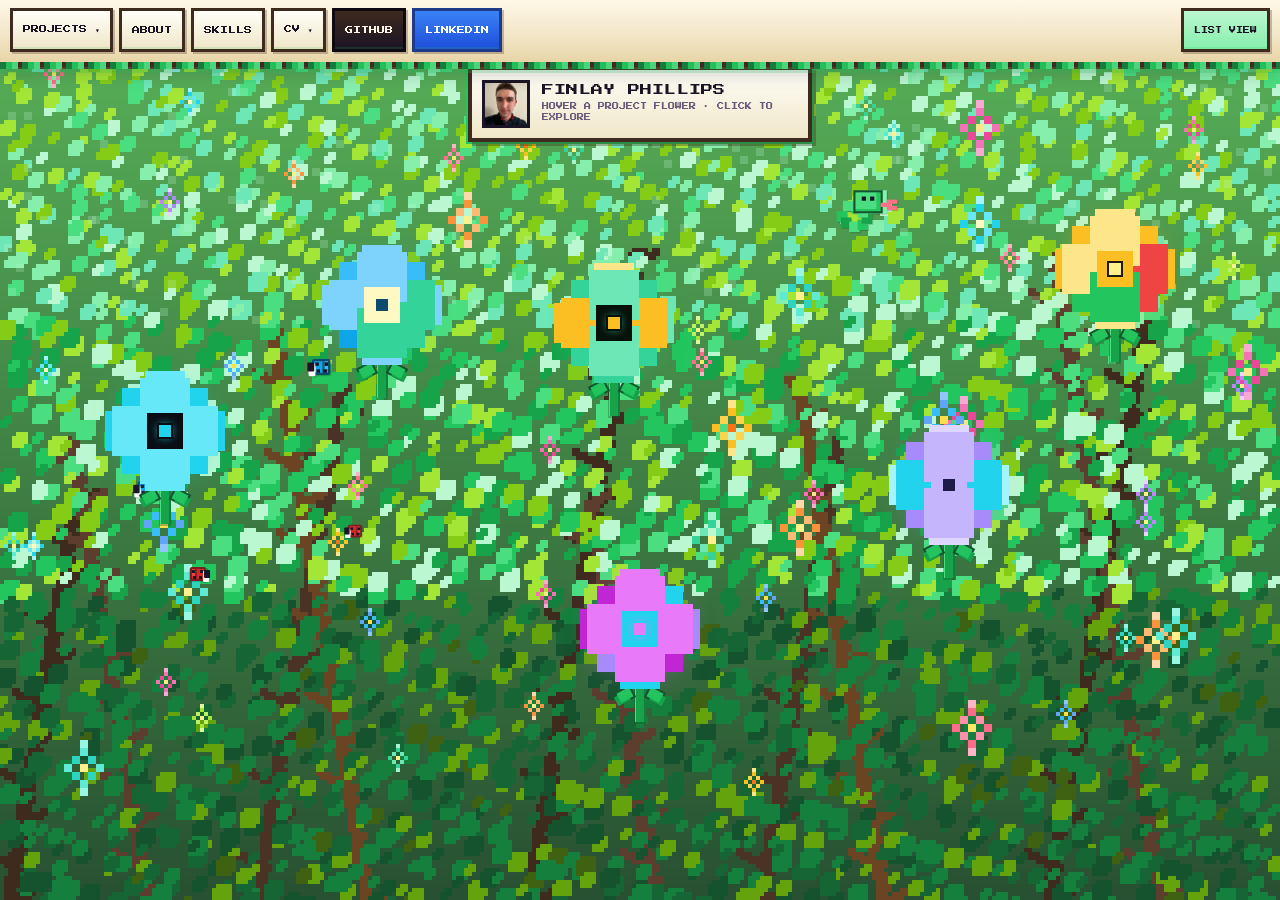
<file: index.html>
<!DOCTYPE html>
<html lang="en" data-build="garden-v5-toolbox">
  <head>
    <meta charset="UTF-8" />
    <meta name="viewport" content="width=device-width, initial-scale=1" />
    <meta
      name="description"
      content="Finlay Phillips — UCL EEE. Pixel garden portfolio: Toolbox Maths, TickForge, VectorBot, Polymarket shadow stack, Macro Bias, Identity. Hover a project flower to explore."
    />
    <meta name="theme-color" content="#14532d" />
    <meta property="og:title" content="Finlay Phillips · Pixel Garden" />
    <meta
      property="og:description"
      content="Interactive pixel-art portfolio. Click a project flower to explore demos."
    />
    <meta property="og:type" content="website" />
    <title>Finlay Phillips · Pixel Garden</title>
    <link rel="icon" href="./favicon.svg" type="image/svg+xml" />
    <link rel="stylesheet" href="./styles.css?v=linkedin-nav-1" />
    <link rel="preconnect" href="https://fonts.googleapis.com" />
    <link rel="preconnect" href="https://fonts.gstatic.com" crossorigin />
    <link
      href="https://fonts.googleapis.com/css2?family=Press+Start+2P&display=swap"
      rel="stylesheet"
    />
  </head>
  <body>
    <!-- Skip link -->
    <a class="skip-link" href="#projects">Skip to projects</a>

    <div class="world" id="world">
      <div class="sky-peek" aria-hidden="true"></div>
      <div class="parallax-layer" id="parallax" aria-hidden="true"></div>
      <canvas id="bush" class="bush-canvas" aria-hidden="true"></canvas>
      <div id="critters" class="critters" aria-hidden="true"></div>
      <div id="petals" class="petals" aria-hidden="true"></div>
      <div id="click-flash" class="click-flash" aria-hidden="true"></div>

      <!-- Top mini-nav (wood/leaf pixel bar) -->
      <nav class="mini-nav" aria-label="Site">
        <button
          type="button"
          class="nav-burger"
          id="navBurger"
          aria-expanded="false"
          aria-controls="navLinks"
          aria-label="Open menu"
        >
          <span></span><span></span><span></span>
        </button>
        <div class="nav-links" id="navLinks">
          <div class="nav-drop">
            <button type="button" class="nav-btn" id="btnProjects" aria-expanded="false" aria-controls="projectsMenu">
              PROJECTS ▾
            </button>
            <ul class="nav-menu" id="projectsMenu" hidden>
              <li><button type="button" data-open="toolbox">Toolbox</button></li>
              <li><button type="button" data-open="tickforge">TickForge</button></li>
              <li><button type="button" data-open="polymarket">Polymarket</button></li>
              <li><button type="button" data-open="macro">Macro Bias</button></li>
              <li><button type="button" data-open="identity">Identity</button></li>
              <li><button type="button" data-open="vectorbot">VectorBot</button></li>
            </ul>
          </div>
          <button type="button" class="nav-btn" id="btnAbout" data-modal="about">ABOUT</button>
          <button type="button" class="nav-btn" id="btnSkills" data-modal="skills">SKILLS</button>
          <div class="nav-drop">
            <button type="button" class="nav-btn" id="btnCvs" aria-expanded="false" aria-controls="cvsMenu">
              CV ▾
            </button>
            <ul class="nav-menu nav-menu-cv" id="cvsMenu" hidden>
              <li>
                <a href="./cv/Finlay_Phillips_CV_Software_Data.pdf" target="_blank" rel="noopener noreferrer"
                  >Software / Data</a
                >
              </li>
              <li>
                <a href="./cv/Finlay_Phillips_CV_ML.pdf" target="_blank" rel="noopener noreferrer"
                  >Machine Learning</a
                >
              </li>
              <li>
                <a href="./cv/Finlay_Phillips_CV_EEE.pdf" target="_blank" rel="noopener noreferrer">EEE</a>
              </li>
            </ul>
          </div>
          <a
            class="nav-btn nav-ext"
            href="https://github.com/FiNdAlMkSkInDaL"
            target="_blank"
            rel="noopener noreferrer"
            >GITHUB</a
          >
          <a
            class="nav-btn nav-linkedin"
            href="https://www.linkedin.com/in/finlay-phillips-a75741287/"
            target="_blank"
            rel="noopener noreferrer"
            >LINKEDIN</a
          >
          <button
            type="button"
            class="nav-btn view-toggle"
            id="viewToggle"
            aria-pressed="false"
            title="Switch between garden and list"
          >
            LIST VIEW
          </button>
        </div>
      </nav>

      <!-- Dim layer when modals / shell open -->
      <div class="world-dim" id="worldDim" aria-hidden="true"></div>

      <!-- Center banner (also opens About) -->
      <header class="hud">
        <button type="button" class="hud-hit" id="btnAboutHud" aria-label="Open About — Finlay Phillips">
          <img
            class="avatar"
            src="./assets/photo.jpg"
            alt="Finlay Phillips"
            width="48"
            height="48"
          />
          <div class="hud-text">
            <p class="name">FINLAY PHILLIPS</p>
            <p class="tip">HOVER A PROJECT FLOWER · CLICK TO EXPLORE</p>
          </div>
        </button>
      </header>

      <!-- Project flowers (garden view) -->
      <nav class="boss-flowers" id="projects" aria-label="Project flowers">
        <a
          class="boss b-toolbox theme-toolbox"
          href="./demos/toolbox.html?v=lean3"
          data-id="toolbox"
          data-title="TOOLBOX"
          data-desc="Russell coach, site-MCP, live product"
          data-tags="TypeScript · agents · production"
          style="--bob-delay: 0.2s"
        >
          <span class="name-tag" aria-hidden="true">
            <strong>TOOLBOX</strong>
            <em>Russell coach, site-MCP, live product</em>
            <span class="tags">TypeScript · agents · production</span>
          </span>
          <span class="plant" aria-hidden="true">
            <span class="stem"></span>
            <span class="leaf leaf-l"></span>
            <span class="leaf leaf-r"></span>
            <span class="boss-bloom shape-gear"></span>
          </span>
          <span class="sr-only">Toolbox Maths — open project</span>
        </a>

        <a
          class="boss b-tick theme-tickforge"
          href="https://findalmkskindal.github.io/tickforge/explorer/"
          data-id="tickforge"
          data-title="TICKFORGE"
          data-desc="Live order book and market-making explorer"
          data-tags="C++ · TypeScript · quant eng"
          style="--bob-delay: 0s"
        >
          <span class="name-tag" aria-hidden="true">
            <strong>TICKFORGE</strong>
            <em>Live order book and market-making explorer</em>
            <span class="tags">C++ · TypeScript · quant eng</span>
          </span>
          <span class="plant" aria-hidden="true">
            <span class="stem"></span>
            <span class="leaf leaf-l"></span>
            <span class="leaf leaf-r"></span>
            <span class="boss-bloom shape-terminal"></span>
          </span>
          <span class="sr-only">TickForge — open project</span>
        </a>

        <a
          class="boss b-poly theme-poly"
          href="./demos/polymarket.html?v=sim"
          data-id="polymarket"
          data-title="POLYMARKET"
          data-desc="Paper-trade strategies on recorded market data"
          data-tags="Python · data plane · risk"
          style="--bob-delay: 0.4s"
        >
          <span class="name-tag" aria-hidden="true">
            <strong>POLYMARKET</strong>
            <em>Paper-trade strategies on recorded market data</em>
            <span class="tags">Python · data plane · risk</span>
          </span>
          <span class="plant" aria-hidden="true">
            <span class="stem"></span>
            <span class="leaf leaf-l"></span>
            <span class="leaf leaf-r"></span>
            <span class="boss-bloom shape-daisy"></span>
          </span>
          <span class="sr-only">Polymarket — open project</span>
        </a>

        <a
          class="boss b-macro theme-macro"
          href="./demos/macro-bias.html?v=recruiter"
          data-id="macro"
          data-title="MACRO BIAS"
          data-desc="Score the next session from similar past days"
          data-tags="Python · quant research"
          style="--bob-delay: 0.8s"
        >
          <span class="name-tag" aria-hidden="true">
            <strong>MACRO BIAS</strong>
            <em>Score the next session from similar past days</em>
            <span class="tags">Python · quant research</span>
          </span>
          <span class="plant" aria-hidden="true">
            <span class="stem"></span>
            <span class="leaf leaf-l"></span>
            <span class="leaf leaf-r"></span>
            <span class="boss-bloom shape-star"></span>
          </span>
          <span class="sr-only">Macro Bias — open project</span>
        </a>

        <a
          class="boss b-identity theme-identity"
          href="./demos/identity.html?v=compare"
          data-id="identity"
          data-title="IDENTITY"
          data-desc="Share only the facts that matter for a task"
          data-tags="privacy · agents · gating"
          style="--bob-delay: 1.1s"
        >
          <span class="name-tag" aria-hidden="true">
            <strong>IDENTITY</strong>
            <em>Share only the facts that matter for a task</em>
            <span class="tags">privacy · agents · gating</span>
          </span>
          <span class="plant" aria-hidden="true">
            <span class="stem"></span>
            <span class="leaf leaf-l"></span>
            <span class="leaf leaf-r"></span>
            <span class="boss-bloom shape-rose"></span>
          </span>
          <span class="sr-only">Identity — open project</span>
        </a>

        <a
          class="boss b-vector theme-vectorbot"
          href="./demos/vectorbot.html?v=freetext3"
          data-id="vectorbot"
          data-title="VECTORBOT"
          data-desc="Turn plain-English commands into bot actions"
          data-tags="ML · vectors · offline demo"
          style="--bob-delay: 1.5s"
        >
          <span class="name-tag" aria-hidden="true">
            <strong>VECTORBOT</strong>
            <em>Turn plain-English commands into bot actions</em>
            <span class="tags">ML · vectors · offline demo</span>
          </span>
          <span class="plant" aria-hidden="true">
            <span class="stem"></span>
            <span class="leaf leaf-l"></span>
            <span class="leaf leaf-r"></span>
            <span class="boss-bloom shape-neon"></span>
          </span>
          <span class="sr-only">VectorBot — open project</span>
        </a>
      </nav>

      <!-- Mobile / optional list view -->
      <section class="list-view" id="listView" hidden aria-label="Projects as a list">
        <h2 class="list-heading">PROJECTS</h2>
        <ul class="project-list">
          <li>
            <button type="button" class="list-card theme-toolbox" data-open="toolbox">
              <span class="list-flower" aria-hidden="true">
                <span class="list-stem"></span>
                <span class="list-bloom shape-gear"></span>
              </span>
              <span class="list-body">
                <strong>TOOLBOX</strong>
                <em>Russell coach, site-MCP, live product</em>
                <span class="tags">TypeScript · agents · production</span>
              </span>
            </button>
          </li>
          <li>
            <button type="button" class="list-card theme-tickforge" data-open="tickforge">
              <span class="list-flower" aria-hidden="true">
                <span class="list-stem"></span>
                <span class="list-bloom shape-terminal"></span>
              </span>
              <span class="list-body">
                <strong>TICKFORGE</strong>
                <em>Live order book and market-making explorer</em>
                <span class="tags">C++ · TypeScript · quant eng</span>
              </span>
            </button>
          </li>
          <li>
            <button type="button" class="list-card theme-poly" data-open="polymarket">
              <span class="list-flower" aria-hidden="true">
                <span class="list-stem"></span>
                <span class="list-bloom shape-daisy"></span>
              </span>
              <span class="list-body">
                <strong>POLYMARKET</strong>
                <em>Paper-trade strategies on recorded market data</em>
                <span class="tags">Python · data plane · risk</span>
              </span>
            </button>
          </li>
          <li>
            <button type="button" class="list-card theme-macro" data-open="macro">
              <span class="list-flower" aria-hidden="true">
                <span class="list-stem"></span>
                <span class="list-bloom shape-star"></span>
              </span>
              <span class="list-body">
                <strong>MACRO BIAS</strong>
                <em>Score the next session from similar past days</em>
                <span class="tags">Python · quant research</span>
              </span>
            </button>
          </li>
          <li>
            <button type="button" class="list-card theme-identity" data-open="identity">
              <span class="list-flower" aria-hidden="true">
                <span class="list-stem"></span>
                <span class="list-bloom shape-rose"></span>
              </span>
              <span class="list-body">
                <strong>IDENTITY</strong>
                <em>Share only the facts that matter for a task</em>
                <span class="tags">privacy · agents · gating</span>
              </span>
            </button>
          </li>
          <li>
            <button type="button" class="list-card theme-vectorbot" data-open="vectorbot">
              <span class="list-flower" aria-hidden="true">
                <span class="list-stem"></span>
                <span class="list-bloom shape-neon"></span>
              </span>
              <span class="list-body">
                <strong>VECTORBOT</strong>
                <em>Turn plain-English commands into bot actions</em>
                <span class="tags">ML · vectors · offline demo</span>
              </span>
            </button>
          </li>
        </ul>
      </section>

      <!-- SEO / no-JS fallback -->
      <noscript>
        <div class="noscript">
          <h1>Finlay Phillips</h1>
          <p>UCL Electronic &amp; Electrical Engineering. Project demos:</p>
          <ul>
            <li><a href="./demos/toolbox.html">Toolbox Maths</a></li>
            <li><a href="https://findalmkskindal.github.io/tickforge/explorer/">TickForge</a></li>
            <li><a href="./demos/polymarket.html">Polymarket</a></li>
            <li><a href="./demos/macro-bias.html">Macro Bias</a></li>
            <li><a href="./demos/identity.html">Identity</a></li>
            <li><a href="./demos/vectorbot.html">VectorBot</a></li>
          </ul>
          <p>
            <a href="https://github.com/FiNdAlMkSkInDaL">GitHub</a>
            ·
            <a href="https://www.linkedin.com/in/finlay-phillips-a75741287/">LinkedIn</a>
            ·
            <a href="mailto:finlayp32@gmail.com">Email</a>
          </p>
          <p>CVs:</p>
          <ul>
            <li><a href="./cv/Finlay_Phillips_CV_Software_Data.pdf">Software / Data</a></li>
            <li><a href="./cv/Finlay_Phillips_CV_ML.pdf">Machine Learning</a></li>
            <li><a href="./cv/Finlay_Phillips_CV_EEE.pdf">EEE</a></li>
          </ul>
        </div>
      </noscript>
    </div>

    <!-- About modal -->
    <div class="modal" id="modalAbout" role="dialog" aria-modal="true" aria-labelledby="aboutTitle" hidden>
      <div class="modal-backdrop" data-close></div>
      <div class="modal-panel pixel-panel about-panel">
        <button type="button" class="modal-x" data-close aria-label="Close">×</button>
        <h2 id="aboutTitle">ABOUT</h2>
        <div class="about-grid">
          <img src="./assets/photo.jpg" alt="Finlay Phillips" class="about-photo" width="160" height="160" />
          <div class="about-copy">
            <p class="about-lead">Finlay Phillips</p>
            <p>
              UCL Electronic &amp; Electrical Engineering student. I co-founded
              Toolbox Maths, and I build software around markets, data, and AI systems.
            </p>
            <p>
              On the data side that means live pipelines, Parquet lakes, walk-forward
              checks, and small tools that turn messy market feeds into something
              you can measure. On the AI side: local context for agents and latent
              routing experiments. I want to push the boundaries of AI.
            </p>
            <p>
              Also still an undergrad. Open to feedback.
            </p>
            <p>
              Email:
              <a href="mailto:finlayp32@gmail.com">finlayp32@gmail.com</a>
            </p>
          </div>
        </div>
      </div>
    </div>

    <!-- Skills modal -->
    <div class="modal" id="modalSkills" role="dialog" aria-modal="true" aria-labelledby="skillsTitle" hidden>
      <div class="modal-backdrop" data-close></div>
      <div class="modal-panel pixel-panel skills-panel">
        <button type="button" class="modal-x" data-close aria-label="Close">×</button>
        <h2 id="skillsTitle">SKILLS</h2>
        <div class="skills-body">
          <p class="skills-label">Languages</p>
          <div class="skill-cloud" aria-label="Languages">
            <span class="skill">C++</span>
            <span class="skill">Python</span>
            <span class="skill">TypeScript</span>
            <span class="skill">Rust</span>
            <span class="skill">MATLAB</span>
          </div>

          <p class="skills-label">What I build with them</p>
          <ul class="skills-list">
            <li>Production EdTech: agent coach, site-MCP, Stripe/Azure (TypeScript)</li>
            <li>Order books, matching, and small market-making sims (C++)</li>
            <li>Live data pipelines, shadow tests, VPS jobs (Python)</li>
            <li>Web apps with real auth / DB / crons (TypeScript)</li>
            <li>Local tools and experiments (Rust, when it fits)</li>
            <li>Coursework + maths modelling (MATLAB)</li>
          </ul>

          <p class="skills-soft">
            UCL EEE undergrad. Still learning. Happy to be told when I’m wrong.
          </p>
        </div>
      </div>
    </div>

    <!-- Project iframe shell -->
    <div class="project-shell" id="projectShell" hidden>
      <div class="shell-bar">
        <button type="button" class="back-garden" id="btnBackGarden">
          ← BACK TO GARDEN
        </button>
        <span class="shell-title" id="shellTitle">PROJECT</span>
        <a class="shell-open" id="shellOpen" href="#" target="_blank" rel="noopener noreferrer"
          >OPEN ↗</a
        >
      </div>
      <iframe class="shell-frame" id="shellFrame" title="Project demo"></iframe>
    </div>

    <!-- Shown when any project (including TickForge) is opened from the garden -->
    <div
      class="intro-modal"
      id="projectIntroModal"
      hidden
      role="dialog"
      aria-modal="true"
      aria-labelledby="projectIntroTitle"
    >
      <div class="intro-modal__backdrop" aria-hidden="true"></div>
      <div class="intro-modal__card">
        <h2 class="intro-modal__title" id="projectIntroTitle">PROJECT</h2>
        <p class="intro-modal__body" id="projectIntroBody"></p>
        <p class="intro-modal__hint">Click or press any key to continue</p>
      </div>
    </div>

    <link rel="stylesheet" href="./demos/intro-modal.css?v=2" />
    <script src="./garden.js?v=garden-v15-lean-toolbox"></script>
  </body>
</html>
</file>
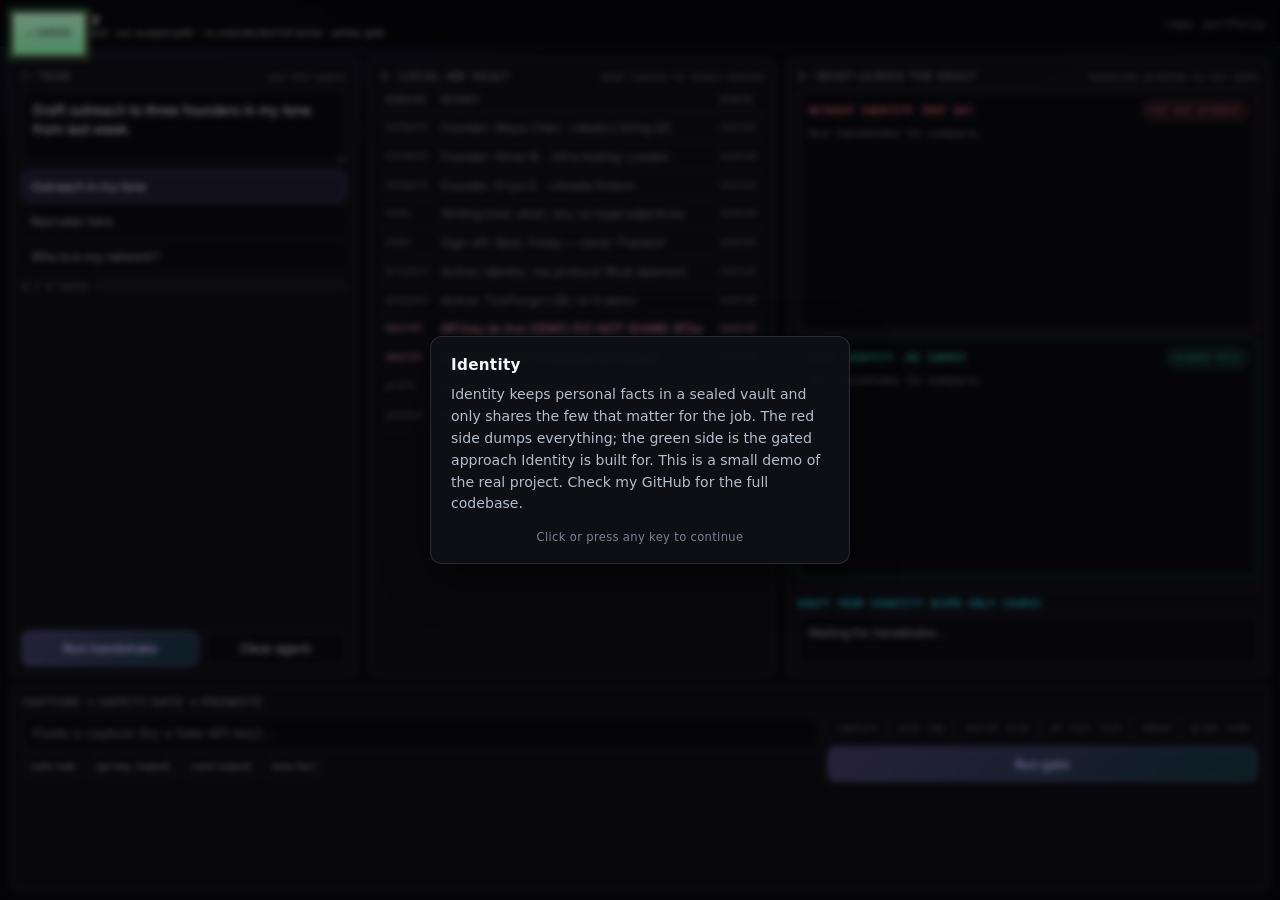
<file: demos/identity.html>
<!DOCTYPE html>
<html lang="en">
  <head>
    <meta charset="utf-8" />
    <meta name="viewport" content="width=device-width, initial-scale=1" />
    <meta http-equiv="Cache-Control" content="no-cache, no-store, must-revalidate" />
    <title>Identity · .me Protocol</title>
    <meta
      name="description"
      content="Identity .me: sealed vault vs naive full dump, scoped handshake, safety gate, draft from allowed facts only."
    />
    <link rel="icon" href="./favicon-identity.svg" type="image/svg+xml" />
    <link rel="preconnect" href="https://fonts.googleapis.com" />
    <link rel="preconnect" href="https://fonts.gstatic.com" crossorigin />
    <link
      href="https://fonts.googleapis.com/css2?family=Inter:wght@400;500;600;700&family=JetBrains+Mono:wght@500;600;700&display=swap"
      rel="stylesheet"
    />
    <style>
      :root {
        --bg: #07070c;
        --panel: rgba(16, 16, 24, 0.94);
        --border: rgba(167, 139, 250, 0.16);
        --text: #f4f4f5;
        --muted: #a1a1aa;
        --mute2: #71717a;
        --violet: #a78bfa;
        --violet2: #c4b5fd;
        --mint: #34d399;
        --rose: #fb7185;
        --cyan: #22d3ee;
        --amber: #fbbf24;
        --font: Inter, system-ui, sans-serif;
        --mono: "JetBrains Mono", ui-monospace, monospace;
      }
      *, *::before, *::after { box-sizing: border-box; }
      html, body { height: 100%; height: 100dvh; margin: 0; overflow: hidden; }
      body {
        font-family: var(--font);
        color: var(--text);
        background: var(--bg);
        -webkit-font-smoothing: antialiased;
      }
      body::before {
        content: "";
        position: fixed;
        inset: 0;
        pointer-events: none;
        background:
          radial-gradient(ellipse 70% 40% at 12% 0%, rgba(167, 139, 250, 0.1), transparent 50%),
          radial-gradient(ellipse 45% 30% at 90% 15%, rgba(34, 211, 238, 0.05), transparent 45%);
      }
      * { scrollbar-width: none; }
      *::-webkit-scrollbar { display: none; }

      .app {
        position: relative;
        z-index: 1;
        height: 100%;
        height: 100dvh;
        display: grid;
        grid-template-rows: 48px minmax(0, 1fr) minmax(148px, 0.34fr);
        overflow: hidden;
      }

      .top {
        display: flex;
        align-items: center;
        justify-content: space-between;
        padding: 0 0.85rem;
        border-bottom: 1px solid var(--border);
        background: rgba(7, 7, 12, 0.94);
        backdrop-filter: blur(10px);
        gap: 0.75rem;
      }
      .brand { display: flex; align-items: center; gap: 0.55rem; min-width: 0; }
      .mark {
        width: 28px; height: 28px; border-radius: 7px;
        display: grid; place-items: center;
        font-family: var(--mono); font-size: 0.62rem; font-weight: 700;
        color: #0a0a12;
        background: linear-gradient(135deg, #a78bfa, #22d3ee);
        flex-shrink: 0;
      }
      .brand h1 { margin: 0; font-size: 0.85rem; font-weight: 600; white-space: nowrap; }
      .brand p {
        margin: 0; font-size: 0.62rem; color: var(--muted);
        white-space: nowrap; overflow: hidden; text-overflow: ellipsis;
      }
      .top-links { display: flex; gap: 0.65rem; flex-shrink: 0; }
      .top-links a {
        font-family: var(--mono); font-size: 0.72rem;
        color: var(--mute2); text-decoration: none;
      }
      .top-links a:hover { color: var(--violet2); }

      .stage {
        display: grid;
        grid-template-columns: minmax(0, 0.9fr) minmax(0, 1.05fr) minmax(0, 1.25fr);
        gap: 0.55rem;
        padding: 0.55rem 0.55rem 0.35rem;
        min-height: 0;
        overflow: hidden;
      }
      @media (max-width: 980px) {
        .app { grid-template-rows: 48px minmax(0, 1fr); overflow: auto; }
        .stage { grid-template-columns: 1fr; height: auto; overflow: visible; }
        .gate-row { min-height: 200px; }
      }

      .panel {
        background: var(--panel);
        border: 1px solid var(--border);
        border-radius: 10px;
        padding: 0.7rem 0.75rem;
        min-height: 0;
        overflow: hidden;
        display: flex;
        flex-direction: column;
      }
      .panel-h {
        display: flex;
        align-items: baseline;
        justify-content: space-between;
        gap: 0.5rem;
        margin-bottom: 0.5rem;
        flex-shrink: 0;
      }
      .panel-h h2 {
        margin: 0;
        font-size: 0.68rem;
        font-weight: 600;
        letter-spacing: 0.08em;
        text-transform: uppercase;
        color: var(--mute2);
      }
      .panel-h .hint {
        font-family: var(--mono);
        font-size: 0.58rem;
        color: var(--mute2);
      }
      .panel-body {
        flex: 1;
        min-height: 0;
        overflow: auto;
        display: flex;
        flex-direction: column;
        gap: 0.5rem;
      }

      .prompt {
        width: 100%;
        min-height: 72px;
        resize: vertical;
        background: rgba(0, 0, 0, 0.28);
        border: 1px solid var(--border);
        border-radius: 8px;
        color: var(--text);
        font: inherit;
        font-size: 0.84rem;
        padding: 0.55rem 0.65rem;
        line-height: 1.4;
      }
      .prompt:focus { outline: none; border-color: rgba(167, 139, 250, 0.45); }

      .presets { display: flex; flex-direction: column; gap: 0.28rem; }
      .preset {
        text-align: left;
        font: inherit;
        font-size: 0.76rem;
        padding: 0.42rem 0.5rem;
        border-radius: 8px;
        border: 1px solid transparent;
        background: rgba(0, 0, 0, 0.22);
        color: var(--muted);
        cursor: pointer;
      }
      .preset:hover { border-color: rgba(167, 139, 250, 0.3); color: var(--text); }
      .preset.active {
        border-color: rgba(167, 139, 250, 0.45);
        background: rgba(167, 139, 250, 0.1);
        color: var(--text);
      }

      .actions {
        display: grid;
        grid-template-columns: 1.25fr 1fr;
        gap: 0.4rem;
        margin-top: auto;
      }
      .btn {
        font: inherit;
        font-weight: 600;
        font-size: 0.8rem;
        padding: 0.55rem 0.65rem;
        border-radius: 8px;
        border: 1px solid var(--border);
        background: rgba(0, 0, 0, 0.25);
        color: var(--muted);
        cursor: pointer;
      }
      .btn.primary {
        background: linear-gradient(135deg, rgba(167, 139, 250, 0.35), rgba(34, 211, 238, 0.18));
        border-color: rgba(167, 139, 250, 0.5);
        color: var(--violet2);
      }
      .btn:hover { filter: brightness(1.08); }

      .budget {
        display: flex;
        align-items: center;
        gap: 0.5rem;
        font-family: var(--mono);
        font-size: 0.66rem;
        color: var(--mute2);
      }
      .budget-bar {
        flex: 1;
        height: 8px;
        border-radius: 4px;
        background: #12121a;
        border: 1px solid var(--border);
        overflow: hidden;
      }
      .budget-bar > i {
        display: block;
        height: 100%;
        width: 0;
        background: linear-gradient(90deg, var(--violet), var(--cyan));
        transition: width 0.4s ease;
      }

      /* Vault table */
      .vault-table {
        width: 100%;
        border-collapse: collapse;
        font-size: 0.76rem;
      }
      .vault-table th {
        text-align: left;
        font-family: var(--mono);
        font-size: 0.58rem;
        letter-spacing: 0.06em;
        text-transform: uppercase;
        color: var(--mute2);
        padding: 0.2rem 0.35rem 0.4rem;
        border-bottom: 1px solid var(--border);
      }
      .vault-table td {
        padding: 0.4rem 0.35rem;
        border-bottom: 1px solid rgba(167, 139, 250, 0.06);
        vertical-align: top;
      }
      .vault-table tr.locked td { color: var(--mute2); }
      .vault-table tr.selected td {
        color: var(--text);
        background: rgba(167, 139, 250, 0.09);
      }
      .vault-table tr.sensitive td { color: #fda4af; }
      .dom {
        font-family: var(--mono);
        font-size: 0.62rem;
        color: var(--violet2);
        white-space: nowrap;
      }
      .status {
        font-family: var(--mono);
        font-size: 0.6rem;
        white-space: nowrap;
      }
      .status.locked { color: var(--mute2); }
      .status.open { color: var(--mint); }
      .status.leak { color: var(--rose); }

      /* Compare column */
      .compare {
        display: grid;
        grid-template-rows: 1fr 1fr;
        gap: 0.45rem;
        min-height: 0;
        flex: 1;
      }
      .lane {
        min-height: 0;
        border-radius: 9px;
        border: 1px solid var(--border);
        background: rgba(0, 0, 0, 0.28);
        padding: 0.55rem 0.6rem;
        display: flex;
        flex-direction: column;
        overflow: hidden;
      }
      .lane.bad { border-color: rgba(251, 113, 133, 0.35); }
      .lane.good { border-color: rgba(52, 211, 153, 0.35); }
      .lane-h {
        display: flex;
        justify-content: space-between;
        align-items: center;
        margin-bottom: 0.35rem;
        flex-shrink: 0;
      }
      .lane-h .title {
        font-family: var(--mono);
        font-size: 0.62rem;
        letter-spacing: 0.06em;
        text-transform: uppercase;
      }
      .lane.bad .title { color: var(--rose); }
      .lane.good .title { color: var(--mint); }
      .lane-h .badge {
        font-family: var(--mono);
        font-size: 0.58rem;
        padding: 0.15rem 0.4rem;
        border-radius: 999px;
        border: 1px solid;
      }
      .lane.bad .badge {
        color: var(--rose);
        border-color: rgba(251, 113, 133, 0.4);
        background: rgba(251, 113, 133, 0.08);
      }
      .lane.good .badge {
        color: var(--mint);
        border-color: rgba(52, 211, 153, 0.4);
        background: rgba(52, 211, 153, 0.08);
      }
      .lane.bad .title { font-weight: 700; }
      .lane.good .title { font-weight: 700; }
      .compare-note {
        margin: 0;
        font-size: 0.68rem;
        color: var(--mute2);
        line-height: 1.35;
        flex-shrink: 0;
      }
      .compare-note em { color: var(--rose); font-style: normal; font-weight: 600; }
      .compare-note strong { color: var(--mint); font-weight: 600; }
      .lane-body {
        flex: 1;
        min-height: 0;
        overflow: auto;
        font-family: var(--mono);
        font-size: 0.7rem;
        line-height: 1.45;
        color: var(--muted);
      }
      .lane-body .line {
        margin: 0.15rem 0;
        opacity: 0;
        transform: translateY(4px);
        transition: 0.3s ease;
      }
      .lane-body .line.show { opacity: 1; transform: none; }
      .lane-body .line.danger { color: var(--rose); }
      .lane-body .line.ok { color: var(--text); }
      .lane-body .empty { color: var(--mute2); }

      .draft {
        border-top: 1px solid var(--border);
        padding-top: 0.5rem;
        margin-top: 0.15rem;
        flex-shrink: 0;
      }
      .draft h3 {
        margin: 0 0 0.3rem;
        font-size: 0.62rem;
        font-family: var(--mono);
        letter-spacing: 0.06em;
        text-transform: uppercase;
        color: var(--cyan);
      }
      .draft-box {
        font-size: 0.76rem;
        line-height: 1.45;
        color: var(--muted);
        background: rgba(0, 0, 0, 0.25);
        border: 1px solid var(--border);
        border-radius: 8px;
        padding: 0.5rem 0.55rem;
        min-height: 4.2em;
      }
      .draft-box strong { color: var(--text); font-weight: 600; }

      /* Gate */
      .gate-row {
        padding: 0 0.55rem 0.55rem;
        min-height: 0;
      }
      .gate-panel {
        height: 100%;
        background: var(--panel);
        border: 1px solid var(--border);
        border-radius: 10px;
        padding: 0.65rem 0.8rem;
        display: flex;
        flex-direction: column;
        min-height: 0;
        gap: 0.4rem;
      }
      .gate-panel h2 {
        margin: 0;
        font-size: 0.68rem;
        font-weight: 600;
        letter-spacing: 0.08em;
        text-transform: uppercase;
        color: var(--mute2);
      }
      .gate-row-inner {
        display: grid;
        grid-template-columns: 1.4fr auto;
        gap: 0.55rem;
        align-items: start;
      }
      @media (max-width: 700px) {
        .gate-row-inner { grid-template-columns: 1fr; }
      }
      @media (max-width: 768px) {
        .app { overflow: auto; height: auto; min-height: 100dvh; }
        .stage {
          grid-template-columns: 1fr !important;
          height: auto !important;
          overflow: visible !important;
          padding-bottom: 5rem;
        }
        .top { padding-left: 4.25rem; min-height: 52px; flex-wrap: wrap; }
        .sample {
          min-height: 44px;
          padding: 0.55rem 0.75rem !important;
          font-size: 0.78rem !important;
        }
        .gate-input { min-height: 52px; font-size: 16px !important; }
        .btn, button.btn { min-height: 48px; }
        .compare, .vault, .dump { font-size: 0.85rem; }
        .panel { padding: 0.85rem; }
      }
      .gate-input {
        width: 100%;
        background: rgba(0, 0, 0, 0.28);
        border: 1px solid var(--border);
        border-radius: 8px;
        color: var(--text);
        font: inherit;
        font-size: 0.84rem;
        padding: 0.5rem 0.6rem;
      }
      .gate-input:focus {
        outline: none;
        border-color: rgba(167, 139, 250, 0.45);
      }
      .samples {
        display: flex;
        flex-wrap: wrap;
        gap: 0.28rem;
        margin-top: 0.35rem;
      }
      .sample {
        font: inherit;
        font-size: 0.66rem;
        padding: 0.25rem 0.42rem;
        border-radius: 999px;
        border: 1px solid var(--border);
        background: rgba(0, 0, 0, 0.22);
        color: var(--muted);
        cursor: pointer;
      }
      .sample:hover {
        color: var(--violet2);
        border-color: rgba(167, 139, 250, 0.4);
      }
      .pipeline {
        display: flex;
        flex-wrap: wrap;
        gap: 0.28rem;
        align-content: flex-start;
      }
      .step {
        font-family: var(--mono);
        font-size: 0.62rem;
        padding: 0.28rem 0.4rem;
        border-radius: 6px;
        border: 1px solid var(--border);
        color: var(--mute2);
        background: rgba(0, 0, 0, 0.22);
      }
      .step.on {
        color: var(--mint);
        border-color: rgba(52, 211, 153, 0.45);
        background: rgba(52, 211, 153, 0.08);
      }
      .step.fail {
        color: var(--rose);
        border-color: rgba(251, 113, 133, 0.45);
        background: rgba(251, 113, 133, 0.08);
      }
      .gate-msg {
        font-family: var(--mono);
        font-size: 0.7rem;
        color: var(--muted);
        min-height: 1.1em;
      }
      .gate-msg.ok { color: var(--mint); }
      .gate-msg.bad { color: var(--rose); }

    </style>
  </head>
  <link rel="stylesheet" href="./mobile-polish.css?v=m1" />
  <link rel="stylesheet" href="./intro-modal.css?v=2" />
  <body>
    <link rel="stylesheet" href="./garden-back.css?v=m1" />
    <a class="garden-back" href="../">← GARDEN</a>
    <script>
      try {
        if (window.self !== window.top) document.documentElement.classList.add("in-garden-frame");
      } catch (e) {
        document.documentElement.classList.add("in-garden-frame");
      }
    </script>
    <div class="app">
      <header class="top">
        <div class="brand">
          <span class="mark">.me</span>
          <div>
            <h1>Identity</h1>
            <p>sealed vault · our scoped path · vs unprotected full dump · safety gate</p>
          </div>
        </div>
        <div class="top-links">
          <a href="https://github.com/FiNdAlMkSkInDaL/Identity" target="_blank" rel="noopener">repo</a>
          <a href="../">portfolio</a>
        </div>
      </header>

      <main class="stage">
        <section class="panel">
          <div class="panel-h">
            <h2>1 · Task</h2>
            <span class="hint mono">ask the agent</span>
          </div>
          <div class="panel-body">
            <textarea class="prompt" id="prompt">Draft outreach to three founders in my tone from last week.</textarea>
            <div class="presets" id="presets"></div>
            <div class="budget">
              <span id="budgetLabel">0 / 5 facts</span>
              <div class="budget-bar"><i id="budgetFill"></i></div>
            </div>
            <div class="actions">
              <button class="btn primary" id="run" type="button">Run handshake</button>
              <button class="btn" id="clear" type="button">Clear agent</button>
            </div>
          </div>
        </section>

        <section class="panel">
          <div class="panel-h">
            <h2>2 · Local .me vault</h2>
            <span class="hint mono">what leaves vs stays sealed</span>
          </div>
          <div class="panel-body">
            <table class="vault-table">
              <thead>
                <tr>
                  <th>Domain</th>
                  <th>Memory</th>
                  <th>State</th>
                </tr>
              </thead>
              <tbody id="vaultBody"></tbody>
            </table>
          </div>
        </section>

        <section class="panel">
          <div class="panel-h">
            <h2>3 · What leaves the vault</h2>
            <span class="hint mono">baseline problem vs our path</span>
          </div>
          <div class="panel-body">
            <div class="compare">
              <div class="lane bad">
                <div class="lane-h">
                  <span class="title">Without Identity (not us)</span>
                  <span class="badge">not our product</span>
                </div>
                <div class="lane-body" id="naiveBody">
                  <div class="empty">Run handshake to compare.</div>
                </div>
              </div>
              <div class="lane good">
                <div class="lane-h">
                  <span class="title">With Identity .me (ours)</span>
                  <span class="badge">scoped only</span>
                </div>
                <div class="lane-body" id="idBody">
                  <div class="empty">Run handshake to compare.</div>
                </div>
              </div>
            </div>
            <div class="draft">
              <h3>Draft from Identity scope only (ours)</h3>
              <div class="draft-box" id="draftBox">
                Waiting for handshake…
              </div>
            </div>
          </div>
        </section>
      </main>

      <div class="gate-row">
        <div class="gate-panel">
          <h2>Capture → safety gate → promote</h2>
          <div class="gate-row-inner">
            <div>
              <input class="gate-input" id="capture" placeholder="Paste a capture (try a fake API key)…" />
              <div class="samples">
                <button type="button" class="sample" data-t="Met with Acme founder; they liked the local-first pitch.">safe note</button>
                <button type="button" class="sample" data-t="sk-live-51a2b3c4d5e6f7g8h9i0j1k2l3m4n5o6">api key (reject)</button>
                <button type="button" class="sample" data-t="Card 4111 1111 1111 1111 expires 09/28">card (reject)</button>
                <button type="button" class="sample" data-t="Prefer short emails; no exclamation marks.">tone fact</button>
              </div>
              <div class="gate-msg" id="gateMsg"></div>
            </div>
            <div>
              <div class="pipeline" id="pipeline">
                <span class="step" data-s="capture">capture</span>
                <span class="step" data-s="size">size cap</span>
                <span class="step" data-s="secret">secret scan</span>
                <span class="step" data-s="lock">at-rest lock</span>
                <span class="step" data-s="embed">embed</span>
                <span class="step" data-s="graph">graph node</span>
              </div>
              <button class="btn primary" id="runGate" type="button" style="width:100%;margin-top:0.45rem">Run gate</button>
            </div>
          </div>
        </div>
      </div>
    </div>

    <div
      class="intro-modal"
      id="introModal"
      role="dialog"
      aria-modal="true"
      aria-labelledby="introTitle"
    >
      <div class="intro-modal__backdrop" aria-hidden="true"></div>
      <div class="intro-modal__card">
        <h2 class="intro-modal__title" id="introTitle">Identity</h2>
        <p class="intro-modal__body">
          Identity keeps personal facts in a sealed vault and only shares the few that matter
          for the job. The red side dumps everything; the green side is the gated approach
          Identity is built for. This is a small demo of the real project. Check my GitHub for the full codebase.
        </p>
        <p class="intro-modal__hint">Click or press any key to continue</p>
      </div>
    </div>

    <script>
      const BUDGET = 5;
      const VAULT = [
        { id: "n1", domain: "network", text: "Founder: Maya Chen · robotics hiring Q3", sensitive: false },
        { id: "n2", domain: "network", text: "Founder: Omar R. · infra tooling, London", sensitive: false },
        { id: "n3", domain: "network", text: "Founder: Priya S. · climate fintech", sensitive: false },
        { id: "n4", domain: "tone", text: "Writing tone: short, dry, no hype adjectives", sensitive: false },
        { id: "n5", domain: "tone", text: "Sign-off: Best, Finlay — never Thanks!!", sensitive: false },
        { id: "n6", domain: "project", text: "Active: Identity .me protocol (Rust daemon)", sensitive: false },
        { id: "n7", domain: "project", text: "Active: TickForge LOB / A–S demo", sensitive: false },
        { id: "n8", domain: "secret", text: "API key sk-live-DEMO-DO-NOT-SHARE-9f3a", sensitive: true },
        { id: "n9", domain: "secret", text: "Home address: 14 Example St, London", sensitive: true },
        { id: "n10", domain: "prefs", text: "Prefer async email over calls", sensitive: false },
        { id: "n11", domain: "window", text: "Foreground: VS Code · identityd/src", sensitive: false },
      ];

      const PRESETS = [
        {
          label: "Outreach in my tone",
          text: "Draft outreach to three founders in my tone from last week.",
        },
        {
          label: "Recruiter intro",
          text: "Write a short recruiter intro about my active engineering projects.",
        },
        {
          label: "Who is in my network?",
          text: "List founders in my network relevant to infra tooling.",
        },
      ];

      let selected = [];

      function renderVault() {
        const body = document.getElementById("vaultBody");
        body.innerHTML = "";
        VAULT.forEach((n) => {
          const open = selected.includes(n.id);
          const tr = document.createElement("tr");
          tr.className =
            (open ? "selected" : "locked") + (n.sensitive ? " sensitive" : "");
          let stateLabel = "sealed";
          let stateCls = "locked";
          if (open) {
            stateLabel = "scoped out";
            stateCls = "open";
          }
          tr.innerHTML =
            '<td class="dom">' +
            n.domain +
            "</td><td>" +
            n.text +
            '</td><td class="status ' +
            stateCls +
            '">' +
            stateLabel +
            "</td>";
          body.appendChild(tr);
        });
        document.getElementById("budgetFill").style.width =
          (selected.length / BUDGET) * 100 + "%";
        document.getElementById("budgetLabel").textContent =
          selected.length + " / " + BUDGET + " facts";
      }

      function rankForTask(prompt) {
        const t = (prompt || "").toLowerCase().trim();
        // Minimum relevance: never fill the budget with random/unrelated vault junk.
        const MIN_SCORE = 1.5;

        const scores = VAULT.filter((n) => !n.sensitive)
          .map((n) => {
            let s = 0;
            const text = (n.text || "").toLowerCase();

            // Domain cues from the task
            if (/founder|outreach|network|infra|connect|intro to/.test(t) && n.domain === "network") {
              s += 3.2;
            }
            if (/tone|writing|outreach|email|draft|message|sign-?off/.test(t) && n.domain === "tone") {
              s += 3.0;
            }
            if (/project|recruiter|engineering|code|tickforge|identity|portfolio|demo/.test(t) && n.domain === "project") {
              s += 3.2;
            }
            if (/email|outreach|async|call|meeting/.test(t) && n.domain === "prefs") {
              s += 1.8;
            }
            // Window title only if task is about current work context
            if (/current|foreground|what am i|vscode|editor|working on now/.test(t) && n.domain === "window") {
              s += 2.0;
            }
            // Light keyword overlap with the memory text itself
            const words = t.split(/[^a-z0-9]+/).filter((w) => w.length > 3);
            words.forEach((w) => {
              if (text.includes(w)) s += 0.9;
            });

            return { n, s };
          })
          .filter((row) => row.s >= MIN_SCORE)
          .sort((a, b) => b.s - a.s);

        const picked = [];
        const domains = new Set();
        for (const row of scores) {
          if (picked.length >= BUDGET) break;
          // Prefer domain diversity, but only among relevant hits
          if (domains.has(row.n.domain) && domains.size < 2 && picked.length < BUDGET - 1) {
            continue;
          }
          picked.push(row.n);
          domains.add(row.n.domain);
        }
        return picked;
      }

      function fillLane(el, lines, dangerSet) {
        el.innerHTML = "";
        if (!lines.length) {
          el.innerHTML = '<div class="empty">empty</div>';
          return;
        }
        lines.forEach((item, i) => {
          const div = document.createElement("div");
          const isDanger = dangerSet && dangerSet.has(item.id);
          div.className = "line " + (isDanger ? "danger" : "ok");
          div.textContent =
            (isDanger ? "! " : "• ") +
            "[" +
            item.domain +
            "] " +
            item.text;
          el.appendChild(div);
          setTimeout(() => div.classList.add("show"), 60 + i * 70);
        });
      }

      function buildDraft(picks, prompt) {
        const t = (prompt || "").toLowerCase();
        if (!picks.length) {
          return (
            "<strong>No relevant vault context.</strong><br/>" +
            "Identity released <em>zero</em> facts for this task — nothing in the sealed vault " +
            "matched. (A baseline dump would still have leaked secrets.)"
          );
        }
        const founders = picks.filter((p) => p.domain === "network").map((p) => p.text.replace(/^Founder:\s*/i, ""));
        const tone = picks.find((p) => p.domain === "tone");
        const projects = picks.filter((p) => p.domain === "project").map((p) => p.text.replace(/^Active:\s*/i, ""));
        const prefs = picks.find((p) => p.domain === "prefs");

        if (/outreach|founder|network|email/.test(t) && founders.length) {
          const who = founders.slice(0, 3).join("; ");
          const toneBit = tone
            ? " Tone: " + tone.text.replace(/^Writing tone:\s*/i, "").replace(/^Sign-off:\s*/i, "sign-off ") + "."
            : "";
          const prefBit = prefs ? " " + prefs.text + "." : "";
          return (
            "<strong>Subject:</strong> quick note<br/><br/>" +
            "Hi — saw your work and wanted to connect. Relevant people from my network context: " +
            who +
            "." +
            toneBit +
            prefBit +
            "<br/><br/><em>Generated only from the scoped Identity slice (secrets never included).</em>"
          );
        }

        if (/recruiter|project|intro|engineering/.test(t) && projects.length) {
          return (
            "<strong>Intro draft:</strong><br/>" +
            "I'm currently shipping " +
            projects.join(" and ") +
            ". Happy to walk through architecture, tradeoffs, and demos." +
            (tone ? " (" + tone.text + ")" : "") +
            "<br/><br/><em>Built from scoped project/tone facts only — home address and API keys never left the vault.</em>"
          );
        }

        if (founders.length) {
          return (
            "<strong>Network note:</strong><br/>" +
            founders.map((f) => "• " + f).join("<br/>") +
            "<br/><br/><em>Scoped network facts only.</em>"
          );
        }

        return (
          "<strong>Scoped reply:</strong><br/>" +
          picks.map((p) => "• " + p.text).join("<br/>") +
          "<br/><br/><em>No secrets included.</em>"
        );
      }

      function handshake() {
        const prompt = document.getElementById("prompt").value;
        const picks = rankForTask(prompt);
        selected = picks.map((p) => p.id);
        renderVault();

        // Baseline anti-pattern: dump everything including secrets (NOT our product)
        const naive = VAULT.slice();
        const danger = new Set(VAULT.filter((v) => v.sensitive).map((v) => v.id));
        fillLane(document.getElementById("naiveBody"), naive, danger);
        // Ours: only task-relevant facts (may be empty for OOD prompts)
        fillLane(document.getElementById("idBody"), picks, null);
        if (!picks.length) {
          document.getElementById("idBody").innerHTML =
            '<div class="empty">no relevant facts released</div>';
        }

        document.getElementById("draftBox").innerHTML = buildDraft(picks, prompt);
      }

      function clearAgent() {
        selected = [];
        renderVault();
        document.getElementById("naiveBody").innerHTML =
          '<div class="empty">Run handshake to compare.</div>';
        document.getElementById("idBody").innerHTML =
          '<div class="empty">Run handshake to compare.</div>';
        document.getElementById("draftBox").textContent = "Waiting for handshake…";
      }

      function secretScan(text) {
        const patterns = [
          { re: /\bsk-[a-zA-Z0-9]{10,}\b/, why: "API key pattern" },
          { re: /\b\d{4}[\s-]?\d{4}[\s-]?\d{4}[\s-]?\d{4}\b/, why: "payment card pattern" },
          { re: /\b(AKIA|ASIA)[A-Z0-9]{16}\b/, why: "cloud access key" },
          { re: /-----BEGIN (RSA |OPENSSH )?PRIVATE KEY-----/, why: "private key block" },
          { re: /\bpassword\s*=\s*\S+/i, why: "password assignment" },
        ];
        for (const p of patterns) {
          if (p.re.test(text)) return p.why;
        }
        return null;
      }

      function runGate() {
        const text = document.getElementById("capture").value || "";
        const steps = [...document.querySelectorAll("#pipeline .step")];
        steps.forEach((s) => s.classList.remove("on", "fail"));
        const msg = document.getElementById("gateMsg");
        msg.className = "gate-msg";
        msg.textContent = "";

        const order = ["capture", "size", "secret", "lock", "embed", "graph"];
        let i = 0;
        const tick = () => {
          if (i >= order.length) return;
          const name = order[i];
          const el = steps.find((s) => s.dataset.s === name);
          if (name === "capture") {
            if (!text.trim()) {
              el.classList.add("fail");
              msg.className = "gate-msg bad";
              msg.textContent = "reject — empty capture";
              return;
            }
            el.classList.add("on");
          } else if (name === "size") {
            if (text.length > 1_000_000) {
              el.classList.add("fail");
              msg.className = "gate-msg bad";
              msg.textContent = "reject — exceeds 1MB cap";
              return;
            }
            el.classList.add("on");
          } else if (name === "secret") {
            const why = secretScan(text);
            if (why) {
              el.classList.add("fail");
              msg.className = "gate-msg bad";
              msg.textContent = "reject — " + why;
              return;
            }
            el.classList.add("on");
          } else {
            el.classList.add("on");
          }
          i++;
          if (i >= order.length) {
            msg.className = "gate-msg ok";
            msg.textContent = "accepted → locked → embedded → graph node";
            // Promote safe capture into vault for demo usefulness
            const id = "cap-" + Date.now();
            VAULT.unshift({
              id,
              domain: "capture",
              text: text.trim().slice(0, 120),
              sensitive: false,
            });
            renderVault();
            return;
          }
          setTimeout(tick, 180);
        };
        tick();
      }

      function boot() {
        const presets = document.getElementById("presets");
        PRESETS.forEach((p, idx) => {
          const b = document.createElement("button");
          b.type = "button";
          b.className = "preset" + (idx === 0 ? " active" : "");
          b.textContent = p.label;
          b.onclick = () => {
            document.getElementById("prompt").value = p.text;
            presets.querySelectorAll(".preset").forEach((x) => x.classList.remove("active"));
            b.classList.add("active");
          };
          presets.appendChild(b);
        });

        document.getElementById("run").onclick = handshake;
        document.getElementById("clear").onclick = clearAgent;
        document.getElementById("runGate").onclick = runGate;
        document.querySelectorAll(".sample").forEach((b) => {
          b.onclick = () => {
            document.getElementById("capture").value = b.dataset.t;
          };
        });
        renderVault();
      }

      boot();
    </script>
    <script src="./intro-modal.js?v=2"></script>
  </body>
</html>
</file>
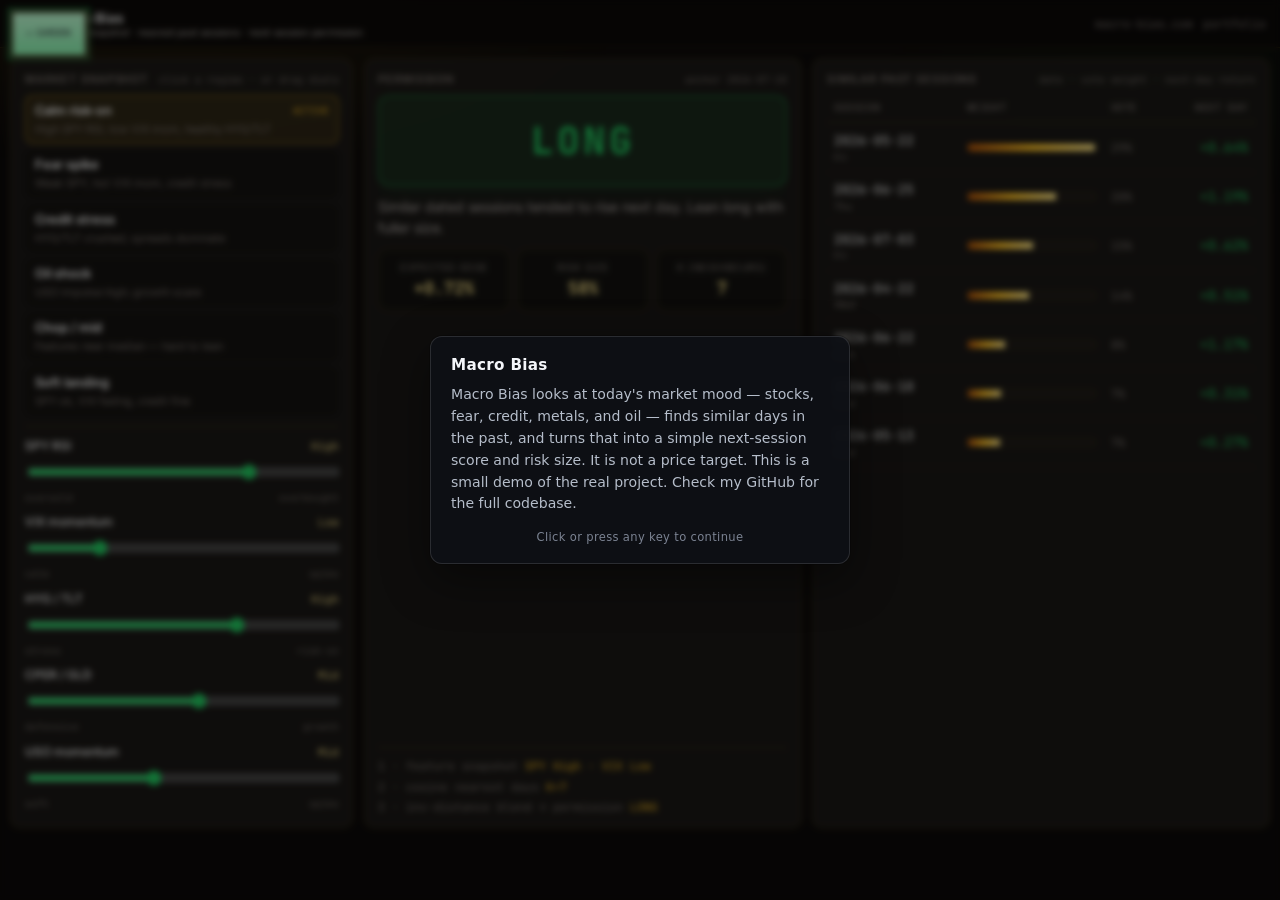
<file: demos/macro-bias.html>
<!DOCTYPE html>
<html lang="en">
  <head>
    <meta charset="utf-8" />
    <meta name="viewport" content="width=device-width, initial-scale=1" />
    <meta http-equiv="Cache-Control" content="no-cache, no-store, must-revalidate" />
    <title>Macro Bias · Daily Permission</title>
    <meta
      name="description"
      content="TickForge-style Macro Bias explorer: set market conditions, match dated past sessions, print LONG/SHORT/FLAT/NO_TRADE."
    />
    <link rel="icon" href="./favicon-macro.svg" type="image/svg+xml" />
    <link rel="preconnect" href="https://fonts.googleapis.com" />
    <link rel="preconnect" href="https://fonts.gstatic.com" crossorigin />
    <link
      href="https://fonts.googleapis.com/css2?family=Inter:wght@400;500;600;700&family=JetBrains+Mono:wght@500;600;700&display=swap"
      rel="stylesheet"
    />
    <style>
      :root {
        --bg: #0c0a09;
        --panel: rgba(28, 25, 23, 0.92);
        --elev: #1c1917;
        --border: rgba(251, 191, 36, 0.14);
        --text: #f5f5f4;
        --muted: #a8a29e;
        --mute2: #78716c;
        --gold: #fbbf24;
        --gold2: #fde68a;
        --long: #22c55e;
        --short: #ef4444;
        --flat: #a8a29e;
        --notrade: #818cf8;
        --font: Inter, system-ui, sans-serif;
        --mono: "JetBrains Mono", ui-monospace, monospace;
      }
      *, *::before, *::after { box-sizing: border-box; }
      html, body {
        height: 100%;
        height: 100dvh;
        margin: 0;
        overflow: hidden;
      }
      body {
        font-family: var(--font);
        color: var(--text);
        background: var(--bg);
        -webkit-font-smoothing: antialiased;
      }
      body::before {
        content: "";
        position: fixed;
        inset: 0;
        pointer-events: none;
        background:
          radial-gradient(ellipse 70% 40% at 15% 0%, rgba(251, 191, 36, 0.07), transparent 50%),
          radial-gradient(ellipse 50% 30% at 90% 10%, rgba(34, 197, 94, 0.04), transparent 45%);
      }
      * { scrollbar-width: none; }
      *::-webkit-scrollbar { display: none; }

      .app {
        position: relative;
        z-index: 1;
        height: 100%;
        height: 100dvh;
        display: grid;
        grid-template-rows: 48px minmax(0, 1fr);
        overflow: hidden;
      }

      /* ── Top bar (TickForge-style) ── */
      .top {
        display: flex;
        align-items: center;
        justify-content: space-between;
        padding: 0 0.85rem;
        border-bottom: 1px solid var(--border);
        background: rgba(12, 10, 9, 0.94);
        backdrop-filter: blur(10px);
        gap: 0.75rem;
      }
      .brand {
        display: flex;
        align-items: center;
        gap: 0.55rem;
        min-width: 0;
      }
      .mark {
        width: 28px;
        height: 28px;
        border-radius: 7px;
        display: grid;
        place-items: center;
        font-family: var(--mono);
        font-size: 0.65rem;
        font-weight: 700;
        color: #1c1917;
        background: linear-gradient(135deg, #fbbf24, #f59e0b);
        flex-shrink: 0;
      }
      .brand h1 {
        margin: 0;
        font-size: 0.85rem;
        font-weight: 600;
        white-space: nowrap;
      }
      .brand p {
        margin: 0;
        font-size: 0.62rem;
        color: var(--muted);
        white-space: nowrap;
        overflow: hidden;
        text-overflow: ellipsis;
      }
      .top-links {
        display: flex;
        align-items: center;
        gap: 0.65rem;
        flex-shrink: 0;
      }
      .top-links a {
        font-size: 0.72rem;
        color: var(--mute2);
        text-decoration: none;
        font-family: var(--mono);
      }
      .top-links a:hover { color: var(--gold); }

      /* ── Stage ── */
      .stage {
        display: grid;
        grid-template-columns: minmax(0, 0.9fr) minmax(0, 1.15fr) minmax(0, 1.2fr);
        gap: 0.65rem;
        padding: 0.65rem 0.65rem 4.5rem;
        min-height: 0;
        overflow: hidden;
        height: 100%;
      }
      @media (max-width: 980px) {
        .stage {
          grid-template-columns: 1fr 1fr;
          grid-template-rows: minmax(0, 1fr) minmax(0, 1fr);
          overflow: auto;
        }
        .col-neighbours { grid-column: 1 / -1; }
      }
      @media (max-width: 640px) {
        .stage { grid-template-columns: 1fr; }
      }
      @media (max-width: 768px) {
        .app { overflow: auto; height: auto; min-height: 100dvh; }
        .stage {
          grid-template-columns: 1fr !important;
          height: auto !important;
          overflow: visible !important;
          padding-bottom: 5rem;
        }
        .col-neighbours { grid-column: auto !important; }
        .top { padding-left: 4.25rem; min-height: 52px; flex-wrap: wrap; }
        .btn, button { min-height: 48px; }
        input[type="range"] { height: 32px; }
        .dial label { font-size: 0.82rem; }
        .neighbour, .n-card, .card {
          min-height: 48px;
        }
        .panel { padding: 0.85rem; }
      }

      .panel {
        background: var(--panel);
        border: 1px solid var(--border);
        border-radius: 10px;
        padding: 0.8rem 0.85rem;
        min-height: 0;
        overflow: hidden;
        display: flex;
        flex-direction: column;
      }
      .panel-h {
        display: flex;
        align-items: baseline;
        justify-content: space-between;
        gap: 0.5rem;
        margin-bottom: 0.55rem;
        flex-shrink: 0;
      }
      .panel-h h2 {
        margin: 0;
        font-size: 0.68rem;
        font-weight: 600;
        letter-spacing: 0.08em;
        text-transform: uppercase;
        color: var(--mute2);
      }
      .panel-h .hint {
        font-family: var(--mono);
        font-size: 0.6rem;
        color: var(--mute2);
      }
      .panel-body {
        flex: 1;
        min-height: 0;
        overflow: auto;
      }

      .mono { font-family: var(--mono); font-feature-settings: "tnum"; }
      .muted { color: var(--muted); }

      /* Scenarios as compact list / chips row */
      .scenario-list {
        display: flex;
        flex-direction: column;
        gap: 0.3rem;
      }
      .scenario {
        display: grid;
        grid-template-columns: 1fr auto;
        gap: 0.25rem 0.5rem;
        align-items: center;
        text-align: left;
        width: 100%;
        padding: 0.45rem 0.55rem;
        border-radius: 8px;
        border: 1px solid transparent;
        background: rgba(0, 0, 0, 0.22);
        color: var(--text);
        cursor: pointer;
        font: inherit;
      }
      .scenario:hover { border-color: rgba(251, 191, 36, 0.25); }
      .scenario.active {
        border-color: rgba(251, 191, 36, 0.45);
        background: rgba(251, 191, 36, 0.08);
      }
      .scenario .name {
        font-size: 0.8rem;
        font-weight: 600;
      }
      .scenario .hint {
        grid-column: 1 / -1;
        font-size: 0.68rem;
        color: var(--mute2);
        line-height: 1.3;
      }
      .scenario .tag {
        font-family: var(--mono);
        font-size: 0.6rem;
        color: var(--gold);
        opacity: 0;
      }
      .scenario.active .tag { opacity: 1; }

      /* Dials */
      .dials {
        display: flex;
        flex-direction: column;
        gap: 0.65rem;
        margin-top: 0.65rem;
        padding-top: 0.65rem;
        border-top: 1px solid var(--border);
      }
      .dial label {
        display: flex;
        justify-content: space-between;
        align-items: baseline;
        font-size: 0.75rem;
        margin-bottom: 0.2rem;
        color: var(--muted);
      }
      .dial label strong {
        color: var(--text);
        font-weight: 500;
      }
      .dial .val {
        font-family: var(--mono);
        font-size: 0.68rem;
        color: var(--gold2);
      }
      input[type="range"] {
        width: 100%;
        accent-color: var(--gold);
        height: 4px;
        cursor: pointer;
      }
      .ends {
        display: flex;
        justify-content: space-between;
        font-family: var(--mono);
        font-size: 0.58rem;
        color: var(--mute2);
        margin-top: 0.12rem;
      }

      /* Decision column */
      .decision-wrap {
        display: flex;
        flex-direction: column;
        gap: 0.65rem;
        height: 100%;
        min-height: 0;
      }
      .pill {
        font-family: var(--mono);
        font-size: clamp(1.75rem, 4vw, 2.35rem);
        font-weight: 700;
        letter-spacing: 0.08em;
        text-align: center;
        padding: 1.25rem 1rem;
        border-radius: 12px;
        border: 1px solid;
        flex-shrink: 0;
      }
      .pill.LONG {
        color: var(--long);
        border-color: rgba(34, 197, 94, 0.55);
        background: rgba(34, 197, 94, 0.1);
        box-shadow: 0 0 24px rgba(34, 197, 94, 0.12);
      }
      .pill.SHORT {
        color: var(--short);
        border-color: rgba(239, 68, 68, 0.55);
        background: rgba(239, 68, 68, 0.1);
        box-shadow: 0 0 24px rgba(239, 68, 68, 0.12);
      }
      .pill.FLAT {
        color: var(--flat);
        border-color: rgba(168, 162, 158, 0.4);
        background: rgba(168, 162, 158, 0.08);
      }
      .pill.NO_TRADE {
        color: var(--notrade);
        border-color: rgba(129, 140, 248, 0.5);
        background: rgba(129, 140, 248, 0.1);
        box-shadow: 0 0 24px rgba(129, 140, 248, 0.1);
      }
      .meaning {
        margin: 0;
        font-size: 0.88rem;
        color: var(--muted);
        line-height: 1.5;
      }
      .metrics {
        display: grid;
        grid-template-columns: repeat(3, 1fr);
        gap: 0.45rem;
        flex-shrink: 0;
      }
      .metric {
        border: 1px solid var(--border);
        border-radius: 10px;
        padding: 0.7rem 0.45rem;
        background: rgba(0, 0, 0, 0.25);
        text-align: center;
      }
      .metric .k {
        font-size: 0.62rem;
        letter-spacing: 0.06em;
        text-transform: uppercase;
        color: var(--mute2);
        margin-bottom: 0.25rem;
      }
      .metric .v {
        font-family: var(--mono);
        font-size: 1.05rem;
        font-weight: 600;
        color: var(--gold2);
      }
      .flow {
        margin-top: auto;
        border-top: 1px solid var(--border);
        padding-top: 0.7rem;
        display: grid;
        gap: 0.4rem;
        font-family: var(--mono);
        font-size: 0.7rem;
        color: var(--mute2);
      }
      .flow span { color: var(--gold); }

      /* Neighbour table — TickForge ladder-ish */
      .nb-table {
        width: 100%;
        border-collapse: collapse;
        font-size: 0.8rem;
      }
      .nb-table th {
        text-align: left;
        font-family: var(--mono);
        font-size: 0.62rem;
        font-weight: 600;
        letter-spacing: 0.06em;
        text-transform: uppercase;
        color: var(--mute2);
        padding: 0.35rem 0.45rem 0.55rem;
        border-bottom: 1px solid var(--border);
      }
      .nb-table th:last-child,
      .nb-table td:last-child { text-align: right; }
      .nb-table td {
        padding: 0.55rem 0.45rem;
        border-bottom: 1px solid rgba(251, 191, 36, 0.06);
        vertical-align: middle;
      }
      .nb-table tr:hover td { background: rgba(251, 191, 36, 0.04); }
      .nb-date {
        font-family: var(--mono);
        font-size: 0.8rem;
        color: var(--text);
        white-space: nowrap;
      }
      .nb-dow {
        display: block;
        font-size: 0.62rem;
        color: var(--mute2);
        margin-top: 0.1rem;
      }
      .nb-bar-wrap {
        height: 9px;
        background: #1c1917;
        border: 1px solid rgba(251, 191, 36, 0.1);
        border-radius: 3px;
        overflow: hidden;
        min-width: 88px;
      }
      .nb-bar-wrap > i {
        display: block;
        height: 100%;
        width: 0;
        background: linear-gradient(90deg, #b45309, var(--gold), var(--gold2));
        transition: width 0.35s ease;
      }
      .nb-ret {
        font-family: var(--mono);
        font-size: 0.82rem;
        font-feature-settings: "tnum";
        white-space: nowrap;
      }
      .nb-ret.pos { color: var(--long); }
      .nb-ret.neg { color: var(--short); }
      .nb-w {
        font-family: var(--mono);
        font-size: 0.72rem;
        color: var(--mute2);
      }

    </style>
  </head>
  <link rel="stylesheet" href="./mobile-polish.css?v=m1" />
  <link rel="stylesheet" href="./intro-modal.css?v=2" />
  <body>
    <link rel="stylesheet" href="./garden-back.css?v=m1" />
    <a class="garden-back" href="../">← GARDEN</a>
    <script>
      try {
        if (window.self !== window.top) document.documentElement.classList.add("in-garden-frame");
      } catch (e) {
        document.documentElement.classList.add("in-garden-frame");
      }
    </script>
    <div class="app">
      <header class="top">
        <div class="brand">
          <span class="mark">MB</span>
          <div>
            <h1>Macro Bias</h1>
            <p>regime snapshot · nearest past sessions · next-session permission</p>
          </div>
        </div>
        <div class="top-links">
          <a href="https://macro-bias.com" target="_blank" rel="noopener">macro-bias.com</a>
          <a href="../">portfolio</a>
        </div>
      </header>

      <main class="stage">
        <!-- Left: scenarios + dials -->
        <section class="panel">
          <div class="panel-h">
            <h2>Market snapshot</h2>
            <span class="hint mono">click a regime · or drag dials</span>
          </div>
          <div class="panel-body">
            <div class="scenario-list" id="scenarios"></div>
            <div class="dials" id="dials"></div>
          </div>
        </section>

        <!-- Center: decision -->
        <section class="panel">
          <div class="panel-h">
            <h2>Permission</h2>
            <span class="hint mono" id="asOf">as of demo clock</span>
          </div>
          <div class="panel-body">
            <div class="decision-wrap">
              <div class="pill FLAT" id="pill">FLAT</div>
              <p class="meaning" id="meaning">—</p>
              <div class="metrics">
                <div class="metric">
                  <div class="k">Expected edge</div>
                  <div class="v" id="mScore">—</div>
                </div>
                <div class="metric">
                  <div class="k">Risk size</div>
                  <div class="v" id="mSize">—</div>
                </div>
                <div class="metric">
                  <div class="k">K (neighbours)</div>
                  <div class="v" id="mK">—</div>
                </div>
              </div>
              <div class="flow">
                <div>1 · feature snapshot <span id="flowSnap">—</span></div>
                <div>2 · cosine nearest days <span id="flowK">—</span></div>
                <div>3 · inv-distance blend → permission <span id="flowBias">—</span></div>
              </div>
            </div>
          </div>
        </section>

        <!-- Right: dated neighbours -->
        <section class="panel col-neighbours">
          <div class="panel-h">
            <h2>Similar past sessions</h2>
            <span class="hint mono">date · vote weight · next-day return</span>
          </div>
          <div class="panel-body">
            <table class="nb-table">
              <thead>
                <tr>
                  <th>Session</th>
                  <th>Weight</th>
                  <th>Vote</th>
                  <th>Next day</th>
                </tr>
              </thead>
              <tbody id="nbBody"></tbody>
            </table>
          </div>
        </section>
      </main>
    </div>

    <div
      class="intro-modal"
      id="introModal"
      role="dialog"
      aria-modal="true"
      aria-labelledby="introTitle"
    >
      <div class="intro-modal__backdrop" aria-hidden="true"></div>
      <div class="intro-modal__card">
        <h2 class="intro-modal__title" id="introTitle">Macro Bias</h2>
        <p class="intro-modal__body">
          Macro Bias looks at today's market mood — stocks, fear, credit, metals, and oil —
          finds similar days in the past, and turns that into a simple next-session score
          and risk size. It is not a price target. This is a small demo of the real project. Check my GitHub for the full codebase.
        </p>
        <p class="intro-modal__hint">Click or press any key to continue</p>
      </div>
    </div>

    <script>
      const KEYS = ["spy", "vix", "credit", "metals", "oil"];
      const DIALS = [
        { key: "spy", label: "SPY RSI", lo: "oversold", hi: "overbought" },
        { key: "vix", label: "VIX momentum", lo: "calm", hi: "spike" },
        { key: "credit", label: "HYG / TLT", lo: "stress", hi: "risk-on" },
        { key: "metals", label: "CPER / GLD", lo: "defensive", hi: "growth" },
        { key: "oil", label: "USO momentum", lo: "soft", hi: "spike" },
      ];

      const SCENARIOS = [
        {
          name: "Calm risk-on",
          hint: "High SPY RSI, low VIX mom, healthy HYG/TLT",
          spy: 0.72,
          vix: 0.22,
          credit: 0.68,
          metals: 0.55,
          oil: 0.4,
        },
        {
          name: "Fear spike",
          hint: "Weak SPY, hot VIX mom, credit stress",
          spy: 0.25,
          vix: 0.9,
          credit: 0.2,
          metals: 0.4,
          oil: 0.55,
        },
        {
          name: "Credit stress",
          hint: "HYG/TLT crushed; spreads dominate",
          spy: 0.35,
          vix: 0.7,
          credit: 0.12,
          metals: 0.45,
          oil: 0.5,
        },
        {
          name: "Oil shock",
          hint: "USO impulse high; growth scare",
          spy: 0.4,
          vix: 0.65,
          credit: 0.35,
          metals: 0.48,
          oil: 0.92,
        },
        {
          name: "Chop / mid",
          hint: "Features near median — hard to lean",
          spy: 0.5,
          vix: 0.5,
          credit: 0.5,
          metals: 0.5,
          oil: 0.5,
        },
        {
          name: "Soft landing",
          hint: "SPY ok, VIX fading, credit fine",
          spy: 0.62,
          vix: 0.32,
          credit: 0.6,
          metals: 0.52,
          oil: 0.38,
        },
      ];

      const state = {
        spy: 0.55,
        vix: 0.4,
        credit: 0.5,
        metals: 0.45,
        oil: 0.5,
      };

      const DOW = ["Sun", "Mon", "Tue", "Wed", "Thu", "Fri", "Sat"];

      function fmtDate(d) {
        const y = d.getFullYear();
        const m = String(d.getMonth() + 1).padStart(2, "0");
        const day = String(d.getDate()).padStart(2, "0");
        return y + "-" + m + "-" + day;
      }

      function prevBusinessDay(d) {
        const x = new Date(d.getTime());
        do {
          x.setDate(x.getDate() - 1);
        } while (x.getDay() === 0 || x.getDay() === 6);
        return x;
      }

      // Fixed "today" anchor for reproducible dated history
      const ANCHOR = new Date(2026, 6, 10); // 2026-07-10 (Fri)

      const LIBRARY = [];
      (function seed() {
        let x = 42;
        const r = () => {
          x = (x * 16807) % 2147483647;
          return (x - 1) / 2147483646;
        };
        let cursor = prevBusinessDay(ANCHOR);
        for (let i = 0; i < 60; i++) {
          const spy = r();
          const vix = r();
          const credit = r();
          const metals = r();
          const oil = r();
          // Risk-on: high SPY RSI, low VIX mom, healthy credit, growth metals, soft oil
          const riskOn =
            spy * 0.35 + (1 - vix) * 0.35 + credit * 0.2 + metals * 0.1 - oil * 0.05;
          const ret = (riskOn - 0.45) * 0.028 + (r() - 0.5) * 0.01;
          LIBRARY.push({
            date: new Date(cursor.getTime()),
            iso: fmtDate(cursor),
            dow: DOW[cursor.getDay()],
            f: [spy, vix, credit, metals, oil],
            ret,
          });
          cursor = prevBusinessDay(cursor);
        }
      })();

      function vec() {
        return KEYS.map((k) => state[k]);
      }

      function levelWord(v) {
        if (v < 0.33) return "Low";
        if (v < 0.66) return "Mid";
        return "High";
      }

      function cosineDist(a, b) {
        let dot = 0,
          na = 0,
          nb = 0;
        for (let i = 0; i < a.length; i++) {
          const da = a[i] - 0.5;
          const db = b[i] - 0.5;
          dot += da * db;
          na += da * da;
          nb += db * db;
        }
        const denom = Math.sqrt(na) * Math.sqrt(nb) || 1e-9;
        return 1 - dot / denom;
      }

      function knn() {
        const q = vec();
        const k = state.vix >= 0.55 ? 5 : 7;
        const scored = LIBRARY.map((row) => ({
          ...row,
          dist: cosineDist(q, row.f),
        })).sort((a, b) => a.dist - b.dist);
        const top = scored.slice(0, k);
        let wSum = 0;
        let rSum = 0;
        top.forEach((n) => {
          const w = 1 / (n.dist + 0.08);
          n.weight = w;
          wSum += w;
          rSum += w * n.ret;
        });
        top.forEach((n) => {
          n.wNorm = n.weight / wSum;
        });
        return { top, score: rSum / wSum, k };
      }

      function permission(score, vix) {
        if (vix > 0.88 && Math.abs(score) < 0.004) {
          return {
            bias: "NO_TRADE",
            size: 0,
            text: "Extreme VIX momentum + tiny edge — sit out. No new risk.",
          };
        }
        if (score > 0.0045) {
          const size = Math.min(1, score * 80);
          return {
            bias: "LONG",
            size,
            text:
              "Similar dated sessions tended to rise next day. Lean long" +
              (size > 0.55 ? " with fuller size." : " with modest size."),
          };
        }
        if (score < -0.0045) {
          const size = Math.min(1, -score * 80);
          return {
            bias: "SHORT",
            size,
            text:
              "Similar dated sessions tended to fall next day. Lean short" +
              (size > 0.55 ? " with fuller size." : " with modest size."),
          };
        }
        if (Math.abs(score) < 0.002) {
          return {
            bias: "NO_TRADE",
            size: 0,
            text: "No clear edge either way — stay flat / no new risk.",
          };
        }
        return {
          bias: "FLAT",
          size: 0.15,
          text: "Mixed neighbours. Neutral stance; signal is soft.",
        };
      }

      function applyScenario(s, btn) {
        KEYS.forEach((k) => {
          state[k] = s[k];
          const input = document.getElementById("s_" + k);
          if (input) {
            input.value = Math.round(s[k] * 100);
            document.getElementById("v_" + k).textContent = levelWord(s[k]);
          }
        });
        document.querySelectorAll(".scenario").forEach((el) => el.classList.remove("active"));
        if (btn) btn.classList.add("active");
        update();
      }

      function renderNeighbours(top) {
        const body = document.getElementById("nbBody");
        body.innerHTML = "";
        const maxW = Math.max(...top.map((n) => n.wNorm), 1e-9);
        top.forEach((n) => {
          const tr = document.createElement("tr");
          const retCls = n.ret >= 0 ? "pos" : "neg";
          const retStr = (n.ret >= 0 ? "+" : "") + (n.ret * 100).toFixed(2) + "%";
          const wPct = ((n.wNorm / maxW) * 100).toFixed(0);
          tr.innerHTML =
            '<td><span class="nb-date">' +
            n.iso +
            '</span><span class="nb-dow">' +
            n.dow +
            "</span></td>" +
            '<td><div class="nb-bar-wrap"><i style="width:0%"></i></div></td>' +
            '<td class="nb-w">' +
            (n.wNorm * 100).toFixed(0) +
            "%</td>" +
            '<td class="nb-ret ' +
            retCls +
            '">' +
            retStr +
            "</td>";
          body.appendChild(tr);
          requestAnimationFrame(() => {
            tr.querySelector("i").style.width = wPct + "%";
          });
        });
      }

      function update() {
        const { top, score, k } = knn();
        const perm = permission(score, state.vix);
        const pill = document.getElementById("pill");
        pill.textContent = perm.bias;
        pill.className = "pill " + perm.bias;
        document.getElementById("meaning").textContent = perm.text;
        document.getElementById("mScore").textContent =
          (score >= 0 ? "+" : "") + (score * 100).toFixed(2) + "%";
        document.getElementById("mSize").textContent = Math.round(perm.size * 100) + "%";
        document.getElementById("mK").textContent = String(k);
        document.getElementById("flowSnap").textContent =
          "SPY " +
          levelWord(state.spy) +
          " · VIX " +
          levelWord(state.vix);
        document.getElementById("flowK").textContent = "K=" + k;
        document.getElementById("flowBias").textContent = perm.bias;
        document.getElementById("asOf").textContent = "anchor " + fmtDate(ANCHOR);
        renderNeighbours(top);
      }

      function build() {
        const scen = document.getElementById("scenarios");
        SCENARIOS.forEach((s, i) => {
          const b = document.createElement("button");
          b.type = "button";
          b.className = "scenario" + (i === 0 ? " active" : "");
          b.innerHTML =
            '<span class="name">' +
            s.name +
            '</span><span class="tag mono">ACTIVE</span>' +
            '<span class="hint">' +
            s.hint +
            "</span>";
          b.onclick = () => applyScenario(s, b);
          scen.appendChild(b);
        });

        const dials = document.getElementById("dials");
        DIALS.forEach((d) => {
          const row = document.createElement("div");
          row.className = "dial";
          row.innerHTML =
            "<label><strong>" +
            d.label +
            '</strong><span class="val" id="v_' +
            d.key +
            '">' +
            levelWord(state[d.key]) +
            "</span></label>" +
            '<input type="range" min="0" max="100" value="' +
            Math.round(state[d.key] * 100) +
            '" id="s_' +
            d.key +
            '" />' +
            '<div class="ends"><span>' +
            d.lo +
            "</span><span>" +
            d.hi +
            "</span></div>";
          dials.appendChild(row);
          row.querySelector("input").oninput = (e) => {
            state[d.key] = Number(e.target.value) / 100;
            document.getElementById("v_" + d.key).textContent = levelWord(state[d.key]);
            document.querySelectorAll(".scenario").forEach((el) => el.classList.remove("active"));
            update();
          };
        });

        applyScenario(SCENARIOS[0], scen.querySelector(".scenario"));
      }

      build();
    </script>
    <script src="./intro-modal.js?v=2"></script>
  </body>
</html>
</file>
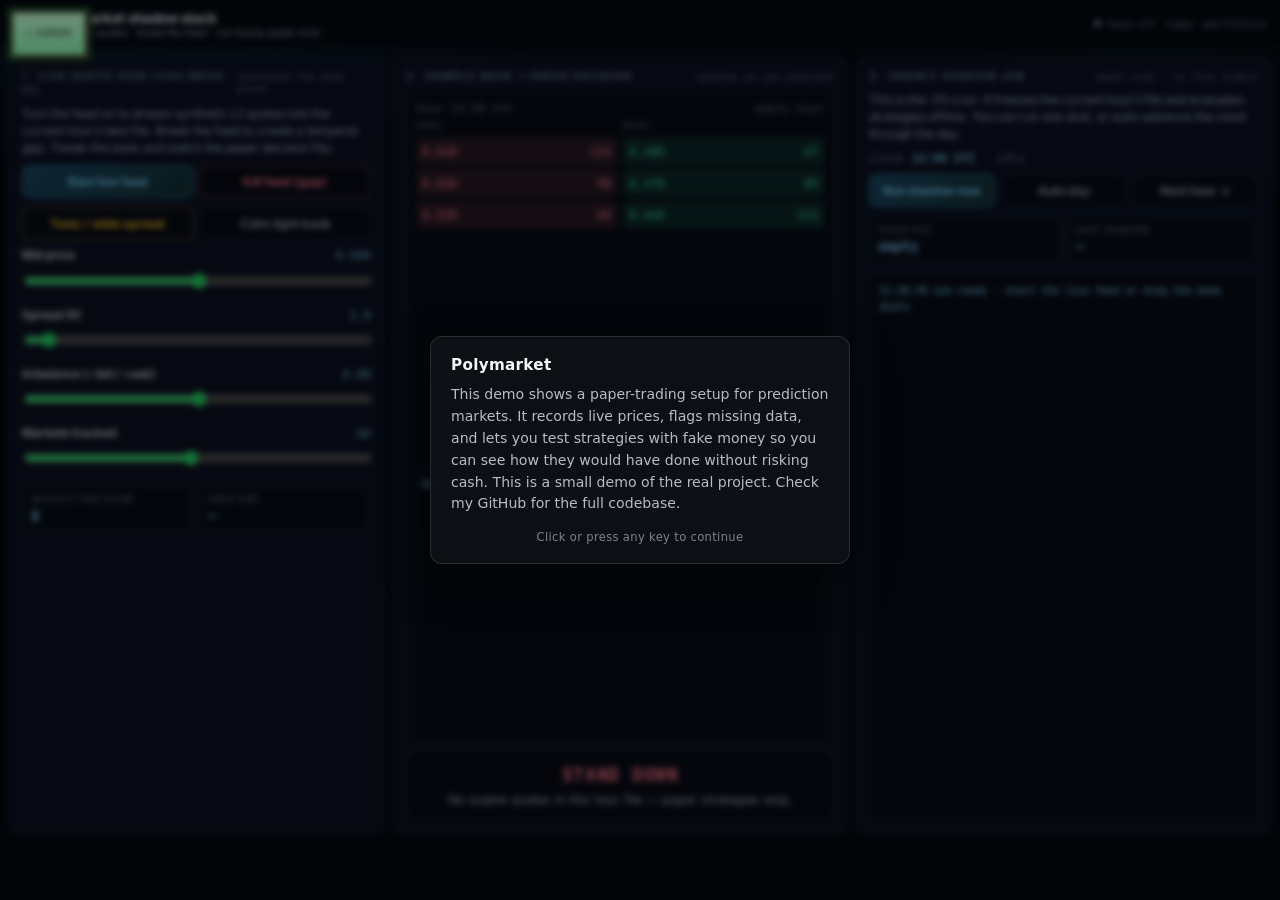
<file: demos/polymarket.html>
<!DOCTYPE html>
<html lang="en">
  <head>
    <meta charset="utf-8" />
    <meta name="viewport" content="width=device-width, initial-scale=1" />
    <meta http-equiv="Cache-Control" content="no-cache, no-store, must-revalidate" />
    <title>Polymarket · Shadow Stack</title>
    <meta
      name="description"
      content="Interactive Polymarket shadow-stack sim: drive live quotes, break the feed, run hourly paper evaluation."
    />
    <link rel="icon" href="./favicon-polymarket.svg" type="image/svg+xml" />
    <link rel="preconnect" href="https://fonts.googleapis.com" />
    <link rel="preconnect" href="https://fonts.gstatic.com" crossorigin />
    <link
      href="https://fonts.googleapis.com/css2?family=Inter:wght@400;500;600;700&family=JetBrains+Mono:wght@500;600;700&display=swap"
      rel="stylesheet"
    />
    <style>
      :root {
        --bg: #05080f;
        --panel: rgba(12, 18, 32, 0.94);
        --border: rgba(56, 189, 248, 0.16);
        --text: #e8eef7;
        --muted: #94a3b8;
        --mute2: #64748b;
        --sky: #38bdf8;
        --sky2: #7dd3fc;
        --ok: #34d399;
        --warn: #fbbf24;
        --bad: #fb7185;
        --font: Inter, system-ui, sans-serif;
        --mono: "JetBrains Mono", ui-monospace, monospace;
      }
      *, *::before, *::after { box-sizing: border-box; }
      html, body { height: 100%; height: 100dvh; margin: 0; overflow: hidden; }
      body {
        font-family: var(--font);
        color: var(--text);
        background: var(--bg);
        -webkit-font-smoothing: antialiased;
      }
      body::before {
        content: "";
        position: fixed;
        inset: 0;
        pointer-events: none;
        background:
          radial-gradient(ellipse 70% 40% at 12% 0%, rgba(56, 189, 248, 0.09), transparent 50%),
          radial-gradient(ellipse 45% 30% at 90% 12%, rgba(52, 211, 153, 0.05), transparent 45%);
      }
      * { scrollbar-width: none; }
      *::-webkit-scrollbar { display: none; }

      .app {
        position: relative;
        z-index: 1;
        height: 100%;
        height: 100dvh;
        display: grid;
        grid-template-rows: 48px minmax(0, 1fr);
        overflow: hidden;
      }
      .top {
        display: flex;
        align-items: center;
        justify-content: space-between;
        padding: 0 0.85rem;
        border-bottom: 1px solid var(--border);
        background: rgba(5, 8, 15, 0.94);
        backdrop-filter: blur(10px);
        gap: 0.75rem;
      }
      .brand { display: flex; align-items: center; gap: 0.55rem; min-width: 0; }
      .mark {
        width: 28px; height: 28px; border-radius: 7px;
        display: grid; place-items: center;
        font-family: var(--mono); font-size: 0.62rem; font-weight: 700;
        color: #041016;
        background: linear-gradient(135deg, #38bdf8, #34d399);
        flex-shrink: 0;
      }
      .brand h1 { margin: 0; font-size: 0.85rem; font-weight: 600; white-space: nowrap; }
      .brand p {
        margin: 0; font-size: 0.62rem; color: var(--muted);
        white-space: nowrap; overflow: hidden; text-overflow: ellipsis;
      }
      .live-dot {
        display: inline-flex;
        align-items: center;
        gap: 0.35rem;
        font-family: var(--mono);
        font-size: 0.65rem;
        color: var(--mute2);
      }
      .live-dot i {
        width: 7px; height: 7px; border-radius: 50%;
        background: var(--mute2);
      }
      .live-dot.on { color: var(--ok); }
      .live-dot.on i {
        background: var(--ok);
        box-shadow: 0 0 8px var(--ok);
        animation: blink 1s steps(2, end) infinite;
      }
      @keyframes blink {
        50% { opacity: 0.35; }
      }
      .top-links { display: flex; gap: 0.65rem; align-items: center; flex-shrink: 0; }
      .top-links a {
        font-family: var(--mono); font-size: 0.72rem;
        color: var(--mute2); text-decoration: none;
      }
      .top-links a:hover { color: var(--sky2); }

      .stage {
        display: grid;
        grid-template-columns: minmax(0, 0.95fr) minmax(0, 1.15fr) minmax(0, 1.05fr);
        gap: 0.55rem;
        padding: 0.55rem 0.55rem 4.2rem;
        min-height: 0;
        overflow: hidden;
        height: 100%;
      }
      @media (max-width: 980px) {
        .stage { grid-template-columns: 1fr; overflow: auto; height: auto; }
        .app { overflow: auto; }
      }
      @media (max-width: 768px) {
        .signals { grid-template-columns: 1fr !important; padding: 0.5rem 0.55rem 0; }
        .sig { padding: 0.65rem 0.7rem; }
        .sig .title { font-size: 0.9rem; }
        .decision .big { font-size: 1.5rem; }
        .btn { min-height: 48px; font-size: 0.85rem; }
        .dial label { font-size: 0.82rem; margin-bottom: 0.25rem; }
        input[type="range"] { height: 32px; }
        .book { min-height: 180px; }
        .ladder { font-size: 0.9rem; }
        .log { font-size: 0.75rem; min-height: 120px; }
        .top { padding-left: 4.25rem; min-height: 52px; }
      }

      .panel {
        background: var(--panel);
        border: 1px solid var(--border);
        border-radius: 10px;
        padding: 0.7rem 0.75rem;
        min-height: 0;
        overflow: hidden;
        display: flex;
        flex-direction: column;
      }
      .panel-h {
        display: flex;
        align-items: baseline;
        justify-content: space-between;
        gap: 0.5rem;
        margin-bottom: 0.5rem;
        flex-shrink: 0;
      }
      .panel-h h2 {
        margin: 0;
        font-size: 0.68rem;
        font-weight: 600;
        letter-spacing: 0.08em;
        text-transform: uppercase;
        color: var(--mute2);
      }
      .panel-h .hint {
        font-family: var(--mono);
        font-size: 0.58rem;
        color: var(--mute2);
      }
      .panel-body {
        flex: 1;
        min-height: 0;
        overflow: auto;
        display: flex;
        flex-direction: column;
        gap: 0.55rem;
      }

      .story {
        margin: 0;
        font-size: 0.76rem;
        color: var(--muted);
        line-height: 1.4;
      }

      .btn-row {
        display: grid;
        grid-template-columns: 1fr 1fr;
        gap: 0.35rem;
      }
      .btn-row.three { grid-template-columns: 1fr 1fr 1fr; }
      .btn {
        font: inherit;
        font-weight: 600;
        font-size: 0.76rem;
        padding: 0.5rem 0.45rem;
        border-radius: 8px;
        border: 1px solid var(--border);
        background: rgba(0, 0, 0, 0.28);
        color: var(--muted);
        cursor: pointer;
      }
      .btn.primary {
        background: linear-gradient(135deg, rgba(56, 189, 248, 0.28), rgba(52, 211, 153, 0.15));
        border-color: rgba(56, 189, 248, 0.45);
        color: var(--sky2);
      }
      .btn.danger {
        border-color: rgba(251, 113, 133, 0.4);
        color: var(--bad);
      }
      .btn.warn {
        border-color: rgba(251, 191, 36, 0.4);
        color: var(--warn);
      }
      .btn.on {
        border-color: rgba(52, 211, 153, 0.55);
        color: var(--ok);
        background: rgba(52, 211, 153, 0.1);
      }
      .btn:hover { filter: brightness(1.08); }

      .dial label {
        display: flex;
        justify-content: space-between;
        font-size: 0.74rem;
        color: var(--muted);
        margin-bottom: 0.15rem;
      }
      .dial label strong { color: var(--text); font-weight: 500; }
      .dial .val {
        font-family: var(--mono);
        font-size: 0.68rem;
        color: var(--sky2);
      }
      input[type="range"] {
        width: 100%;
        accent-color: var(--sky);
        cursor: pointer;
      }

      /* Book */
      .book {
        border: 1px solid var(--border);
        border-radius: 10px;
        background: rgba(0, 0, 0, 0.3);
        padding: 0.55rem;
        flex: 1;
        min-height: 140px;
        display: flex;
        flex-direction: column;
        gap: 0.35rem;
      }
      .book-meta {
        display: flex;
        justify-content: space-between;
        font-family: var(--mono);
        font-size: 0.68rem;
        color: var(--mute2);
      }
      .ladder {
        display: grid;
        grid-template-columns: 1fr 1fr;
        gap: 0.3rem;
        font-family: var(--mono);
        font-size: 0.78rem;
        flex: 1;
      }
      .side { display: flex; flex-direction: column; gap: 0.22rem; }
      .side .cap {
        font-size: 0.58rem;
        letter-spacing: 0.06em;
        text-transform: uppercase;
        color: var(--mute2);
        margin-bottom: 0.1rem;
      }
      .lvl {
        display: flex;
        justify-content: space-between;
        padding: 0.35rem 0.4rem;
        border-radius: 5px;
      }
      .lvl.bid { background: rgba(52, 211, 153, 0.12); color: var(--ok); }
      .lvl.ask { background: rgba(251, 113, 133, 0.12); color: var(--bad); }
      .lvl.mid {
        grid-column: 1 / -1;
        text-align: center;
        font-family: var(--mono);
        font-size: 0.85rem;
        color: var(--sky2);
        padding: 0.35rem;
        border: 1px dashed rgba(56, 189, 248, 0.3);
        border-radius: 6px;
      }

      .decision {
        text-align: center;
        padding: 0.7rem;
        border-radius: 10px;
        border: 1px solid var(--border);
        background: rgba(0, 0, 0, 0.28);
      }
      .decision .big {
        font-family: var(--mono);
        font-size: 1.15rem;
        font-weight: 700;
        letter-spacing: 0.04em;
        margin-bottom: 0.25rem;
      }
      .decision .big.quote { color: var(--ok); }
      .decision .big.stand { color: var(--warn); }
      .decision .big.none { color: var(--bad); }
      .decision .why {
        margin: 0;
        font-size: 0.78rem;
        color: var(--muted);
        line-height: 1.4;
      }

      .kv {
        display: grid;
        grid-template-columns: 1fr 1fr;
        gap: 0.35rem;
      }
      .kv .cell {
        border: 1px solid var(--border);
        border-radius: 8px;
        padding: 0.45rem 0.5rem;
        background: rgba(0, 0, 0, 0.22);
      }
      .kv .k {
        font-size: 0.58rem;
        letter-spacing: 0.06em;
        text-transform: uppercase;
        color: var(--mute2);
      }
      .kv .v {
        font-family: var(--mono);
        font-size: 0.88rem;
        font-weight: 600;
        color: var(--sky2);
        margin-top: 0.15rem;
      }

      .log {
        flex: 1;
        min-height: 0;
        overflow: auto;
        font-family: var(--mono);
        font-size: 0.66rem;
        line-height: 1.45;
        color: var(--muted);
        background: rgba(0, 0, 0, 0.3);
        border: 1px solid var(--border);
        border-radius: 8px;
        padding: 0.5rem 0.55rem;
      }
      .log .e { margin: 0.15rem 0; opacity: 0; transform: translateY(3px); transition: 0.25s ease; }
      .log .e.show { opacity: 1; transform: none; }
      .log .e.ok { color: var(--ok); }
      .log .e.warn { color: var(--warn); }
      .log .e.bad { color: var(--bad); }
      .log .e.info { color: var(--sky2); }

      .cron {
        display: flex;
        align-items: center;
        gap: 0.5rem;
        font-family: var(--mono);
        font-size: 0.7rem;
        color: var(--mute2);
      }
      .cron .clock { color: var(--sky2); font-weight: 600; }

    </style>
  </head>
  <link rel="stylesheet" href="./mobile-polish.css?v=m1" />
  <link rel="stylesheet" href="./intro-modal.css?v=2" />
  <body>
    <link rel="stylesheet" href="./garden-back.css?v=m1" />
    <a class="garden-back" href="../">← GARDEN</a>
    <script>
      try {
        if (window.self !== window.top) document.documentElement.classList.add("in-garden-frame");
      } catch (e) {
        document.documentElement.classList.add("in-garden-frame");
      }
    </script>
    <div class="app">
      <header class="top">
        <div class="brand">
          <span class="mark">PM</span>
          <div>
            <h1>Polymarket shadow stack</h1>
            <p>drive live quotes · break the feed · run hourly paper eval</p>
          </div>
        </div>
        <div class="top-links">
          <span class="live-dot" id="liveDot"><i></i><span id="liveLabel">feed off</span></span>
          <a href="https://github.com/FiNdAlMkSkInDaL/Polymarket_bot" target="_blank" rel="noopener">repo</a>
          <a href="../">portfolio</a>
        </div>
      </header>

      <main class="stage">
        <!-- Live feed controls -->
        <section class="panel">
          <div class="panel-h">
            <h2>1 · Live quote feed (you drive it)</h2>
            <span class="hint mono">simulates the data plane</span>
          </div>
          <div class="panel-body">
            <p class="story">
              Turn the feed on to stream synthetic L2 quotes into the current hour’s lake file.
              Break the feed to create a temporal gap. Tweak the book and watch the paper decision flip.
            </p>
            <div class="btn-row">
              <button class="btn primary" id="btnFeed" type="button">Start live feed</button>
              <button class="btn danger" id="btnKill" type="button">Kill feed (gap)</button>
            </div>
            <div class="btn-row">
              <button class="btn warn" id="btnToxic" type="button">Toxic / wide spread</button>
              <button class="btn" id="btnCalm" type="button">Calm tight book</button>
            </div>
            <div class="dial">
              <label><strong>Mid price</strong><span class="val" id="vMid">0.500</span></label>
              <input type="range" id="sMid" min="20" max="80" value="50" />
            </div>
            <div class="dial">
              <label><strong>Spread (¢)</strong><span class="val" id="vSpr">2.0</span></label>
              <input type="range" id="sSpr" min="1" max="20" value="2" />
            </div>
            <div class="dial">
              <label><strong>Imbalance (−bid / +ask)</strong><span class="val" id="vImb">0.00</span></label>
              <input type="range" id="sImb" min="-100" max="100" value="0" />
            </div>
            <div class="dial">
              <label><strong>Markets tracked</strong><span class="val" id="vMkt">60</span></label>
              <input type="range" id="sMkt" min="5" max="120" value="60" />
            </div>
            <div class="kv">
              <div class="cell">
                <div class="k">Quotes this hour</div>
                <div class="v" id="kvQuotes">0</div>
              </div>
              <div class="cell">
                <div class="k">Feed age</div>
                <div class="v" id="kvAge">—</div>
              </div>
            </div>
          </div>
        </section>

        <!-- Live book + paper decision -->
        <section class="panel">
          <div class="panel-h">
            <h2>2 · Sample book + paper decision</h2>
            <span class="hint mono">updates as you simulate</span>
          </div>
          <div class="panel-body">
            <div class="book">
              <div class="book-meta">
                <span id="bookHour">hour 12:00 UTC</span>
                <span id="bookStatus">no feed</span>
              </div>
              <div class="ladder" id="ladder"></div>
            </div>
            <div class="decision">
              <div class="big stand" id="decBig">STAND DOWN</div>
              <p class="why" id="decWhy">Start the live feed or tighten the book to see a paper quote.</p>
            </div>
          </div>
        </section>

        <!-- Shadow hour + log -->
        <section class="panel">
          <div class="panel-h">
            <h2>3 · Hourly shadow job</h2>
            <span class="hint mono">paper eval · no live orders</span>
          </div>
          <div class="panel-body">
            <p class="story">
              This is the :05 cron. It freezes the current hour’s file and evaluates strategies offline.
              You can run one shot, or auto-advance the clock through the day.
            </p>
            <div class="cron">
              <span>clock</span>
              <span class="clock" id="clock">12:00 UTC</span>
              <span id="cronHint">· idle</span>
            </div>
            <div class="btn-row three">
              <button class="btn primary" id="btnShadow" type="button">Run shadow now</button>
              <button class="btn" id="btnAuto" type="button">Auto day</button>
              <button class="btn" id="btnNext" type="button">Next hour →</button>
            </div>
            <div class="kv">
              <div class="cell">
                <div class="k">Hour file</div>
                <div class="v" id="kvFile">empty</div>
              </div>
              <div class="cell">
                <div class="k">Last shadow</div>
                <div class="v" id="kvLast">—</div>
              </div>
            </div>
            <div class="log" id="log" aria-live="polite"></div>
          </div>
        </section>
      </main>
    </div>

    <div
      class="intro-modal"
      id="introModal"
      role="dialog"
      aria-modal="true"
      aria-labelledby="introTitle"
    >
      <div class="intro-modal__backdrop" aria-hidden="true"></div>
      <div class="intro-modal__card">
        <h2 class="intro-modal__title" id="introTitle">Polymarket</h2>
        <p class="intro-modal__body">
          This demo shows a paper-trading setup for prediction markets. It records live prices,
          flags missing data, and lets you test strategies with fake money so you can see how
          they would have done without risking cash. This is a small demo of the real project. Check my GitHub for the full codebase.
        </p>
        <p class="intro-modal__hint">Click or press any key to continue</p>
      </div>
    </div>

    <script>
      const state = {
        hour: 12,
        feedOn: false,
        feedDead: false,
        mid: 0.5,
        spread: 0.02,
        imb: 0,
        markets: 60,
        quotes: 0,
        lastTick: null,
        autoDay: false,
        shadowBusy: false,
      };

      let feedTimer = null;
      let autoTimer = null;

      function bid() {
        return Math.max(0.01, state.mid - state.spread / 2);
      }
      function ask() {
        return Math.min(0.99, state.mid + state.spread / 2);
      }

      function log(msg, cls) {
        const box = document.getElementById("log");
        const t = new Date();
        const ts =
          String(t.getHours()).padStart(2, "0") +
          ":" +
          String(t.getMinutes()).padStart(2, "0") +
          ":" +
          String(t.getSeconds()).padStart(2, "0");
        const el = document.createElement("div");
        el.className = "e " + (cls || "info");
        el.textContent = ts + "  " + msg;
        box.prepend(el);
        requestAnimationFrame(() => el.classList.add("show"));
        while (box.children.length > 40) box.removeChild(box.lastChild);
      }

      function paperDecision() {
        if (state.feedDead || state.quotes === 0) {
          return {
            cls: "none",
            title: "STAND DOWN",
            why: "No usable quotes in this hour file — paper strategies skip.",
          };
        }
        const spr = state.spread;
        const age = state.lastTick ? (Date.now() - state.lastTick) / 1000 : 999;
        if (age > 8 && !state.feedOn) {
          return {
            cls: "stand",
            title: "STAND DOWN",
            why: "Feed is off and data is getting stale (" + age.toFixed(0) + "s).",
          };
        }
        if (spr >= 0.08 || Math.abs(state.imb) > 0.55) {
          return {
            cls: "stand",
            title: "STAND DOWN",
            why: "Book looks toxic/wide (spread " + (spr * 100).toFixed(1) + "¢, imbalance " + state.imb.toFixed(2) + ").",
          };
        }
        return {
          cls: "quote",
          title: "WOULD QUOTE",
          why:
            "Tight book — paper mid " +
            state.mid.toFixed(3) +
            " ± " +
            (state.spread / 2).toFixed(3) +
            " on " +
            state.markets +
            " markets.",
        };
      }

      function renderBook() {
        const b = bid();
        const a = ask();
        const ladder = document.getElementById("ladder");
        let html = "";
        html += '<div class="side"><div class="cap">asks</div>';
        for (let i = 3; i >= 1; i--) {
          const px = Math.min(0.99, a + i * 0.01);
          const sz = Math.floor(40 + i * 25 + Math.abs(state.imb) * 30);
          html += '<div class="lvl ask"><span>' + px.toFixed(3) + "</span><span>" + sz + "</span></div>";
        }
        html += "</div><div class='side'><div class='cap'>bids</div>";
        for (let i = 1; i <= 3; i++) {
          const px = Math.max(0.01, b - i * 0.01);
          const sz = Math.floor(45 + i * 22 + Math.max(0, -state.imb) * 40);
          html += '<div class="lvl bid"><span>' + px.toFixed(3) + "</span><span>" + sz + "</span></div>";
        }
        html += "</div>";
        html +=
          '<div class="lvl mid">mid ' +
          state.mid.toFixed(3) +
          " · spread " +
          (state.spread * 100).toFixed(1) +
          "¢</div>";
        ladder.innerHTML = html;

        document.getElementById("bookHour").textContent =
          "hour " + String(state.hour).padStart(2, "0") + ":00 UTC";
        document.getElementById("bookStatus").textContent = state.feedDead
          ? "FEED DEAD"
          : state.feedOn
            ? "LIVE"
            : state.quotes
              ? "paused · " + state.quotes + " quotes"
              : "empty hour";

        const dec = paperDecision();
        const big = document.getElementById("decBig");
        big.className = "big " + dec.cls;
        big.textContent = dec.title;
        document.getElementById("decWhy").textContent = dec.why;

        document.getElementById("kvQuotes").textContent = state.quotes.toLocaleString();
        if (state.feedDead) {
          document.getElementById("kvAge").textContent = "gap";
          document.getElementById("kvFile").textContent = "MISSING";
        } else if (!state.lastTick) {
          document.getElementById("kvAge").textContent = "—";
          document.getElementById("kvFile").textContent = state.quotes ? "open" : "empty";
        } else {
          const age = ((Date.now() - state.lastTick) / 1000).toFixed(0);
          document.getElementById("kvAge").textContent = age + "s";
          document.getElementById("kvFile").textContent = state.quotes + " quotes";
        }

        document.getElementById("clock").textContent =
          String(state.hour).padStart(2, "0") + ":00 UTC";
      }

      function tickFeed() {
        if (!state.feedOn || state.feedDead) return;
        // small random walk
        state.mid = Math.min(0.95, Math.max(0.05, state.mid + (Math.random() - 0.5) * 0.006));
        state.imb = Math.max(-1, Math.min(1, state.imb + (Math.random() - 0.5) * 0.08));
        state.quotes += Math.floor(3 + Math.random() * 12);
        state.lastTick = Date.now();
        // sync sliders lightly
        document.getElementById("sMid").value = Math.round(state.mid * 100);
        document.getElementById("vMid").textContent = state.mid.toFixed(3);
        document.getElementById("sImb").value = Math.round(state.imb * 100);
        document.getElementById("vImb").textContent = state.imb.toFixed(2);
        renderBook();
      }

      function setFeed(on) {
        state.feedOn = on;
        if (on) {
          state.feedDead = false;
          if (!state.quotes) state.quotes = 20;
          state.lastTick = Date.now();
          document.getElementById("btnFeed").textContent = "Pause feed";
          document.getElementById("btnFeed").classList.add("on");
          document.getElementById("liveDot").classList.add("on");
          document.getElementById("liveLabel").textContent = "feed live";
          if (!feedTimer) feedTimer = setInterval(tickFeed, 450);
          log("live feed ON · writing quotes into hour " + String(state.hour).padStart(2, "0"), "ok");
        } else {
          document.getElementById("btnFeed").textContent = "Start live feed";
          document.getElementById("btnFeed").classList.remove("on");
          document.getElementById("liveDot").classList.remove("on");
          document.getElementById("liveLabel").textContent = "feed off";
          if (feedTimer) {
            clearInterval(feedTimer);
            feedTimer = null;
          }
          log("live feed paused", "warn");
        }
        renderBook();
      }

      function killFeed() {
        setFeed(false);
        state.feedDead = true;
        state.quotes = 0;
        state.lastTick = null;
        log("TEMPORAL GAP · hour " + String(state.hour).padStart(2, "0") + " file wiped", "bad");
        renderBook();
      }

      function toxic() {
        state.spread = 0.12;
        state.imb = 0.7;
        document.getElementById("sSpr").value = 12;
        document.getElementById("vSpr").textContent = "12.0";
        document.getElementById("sImb").value = 70;
        document.getElementById("vImb").textContent = "0.70";
        if (!state.feedDead && state.quotes < 10) state.quotes = 40;
        state.lastTick = Date.now();
        log("injected toxic/wide book", "warn");
        renderBook();
      }

      function calm() {
        state.spread = 0.02;
        state.imb = 0.05;
        state.feedDead = false;
        document.getElementById("sSpr").value = 2;
        document.getElementById("vSpr").textContent = "2.0";
        document.getElementById("sImb").value = 5;
        document.getElementById("vImb").textContent = "0.05";
        if (state.quotes < 30) state.quotes = 80;
        state.lastTick = Date.now();
        log("book reset to calm/tight", "ok");
        renderBook();
      }

      function runShadow() {
        if (state.shadowBusy) return;
        state.shadowBusy = true;
        const hh = String(state.hour).padStart(2, "0");
        log("shadow job start · " + hh + ":05 UTC", "info");
        const steps = [
          "metadata preflight…",
          "load hour shard…",
          "strategy wrappers…",
          "scorecard…",
          "operator summary…",
        ];
        let i = 0;
        const tick = () => {
          if (i < steps.length) {
            log("  " + steps[i], "info");
            i++;
            setTimeout(tick, 220);
            return;
          }
          const dec = paperDecision();
          if (state.feedDead || state.quotes === 0) {
            log("shadow DEGRADED · temporal gap · strategies skipped", "bad");
            document.getElementById("kvLast").textContent = "GAP";
          } else if (dec.cls === "stand") {
            log("shadow DEGRADED · paper " + dec.title + " · " + dec.why, "warn");
            document.getElementById("kvLast").textContent = "CAUTIOUS";
          } else {
            log("shadow OK · paper " + dec.title + " · " + state.quotes + " quotes", "ok");
            document.getElementById("kvLast").textContent = "OK";
          }
          state.shadowBusy = false;
          document.getElementById("cronHint").textContent = "· last run done";
        };
        tick();
      }

      function nextHour() {
        // roll hour, optionally keep feed
        state.hour = (state.hour + 1) % 24;
        state.quotes = state.feedOn && !state.feedDead ? 15 : 0;
        if (!state.feedOn) state.lastTick = state.quotes ? Date.now() : null;
        log("clock → hour " + String(state.hour).padStart(2, "0") + ":00 (new shard)", "info");
        renderBook();
      }

      function setAuto(on) {
        state.autoDay = on;
        const btn = document.getElementById("btnAuto");
        if (on) {
          btn.classList.add("on");
          btn.textContent = "Auto day ON";
          document.getElementById("cronHint").textContent = "· auto advancing";
          if (!state.feedOn && !state.feedDead) setFeed(true);
          if (!autoTimer) {
            autoTimer = setInterval(() => {
              runShadow();
              setTimeout(nextHour, 900);
            }, 2800);
          }
          log("auto day simulation ON", "ok");
        } else {
          btn.classList.remove("on");
          btn.textContent = "Auto day";
          document.getElementById("cronHint").textContent = "· idle";
          if (autoTimer) {
            clearInterval(autoTimer);
            autoTimer = null;
          }
          log("auto day OFF", "warn");
        }
      }

      function bindDials() {
        const mid = document.getElementById("sMid");
        const spr = document.getElementById("sSpr");
        const imb = document.getElementById("sImb");
        const mkt = document.getElementById("sMkt");
        mid.oninput = () => {
          state.mid = Number(mid.value) / 100;
          document.getElementById("vMid").textContent = state.mid.toFixed(3);
          if (state.quotes < 5 && !state.feedDead) state.quotes = 25;
          state.lastTick = Date.now();
          renderBook();
        };
        spr.oninput = () => {
          state.spread = Number(spr.value) / 100;
          document.getElementById("vSpr").textContent = Number(spr.value).toFixed(1);
          state.lastTick = Date.now();
          renderBook();
        };
        imb.oninput = () => {
          state.imb = Number(imb.value) / 100;
          document.getElementById("vImb").textContent = state.imb.toFixed(2);
          state.lastTick = Date.now();
          renderBook();
        };
        mkt.oninput = () => {
          state.markets = Number(mkt.value);
          document.getElementById("vMkt").textContent = String(state.markets);
          renderBook();
        };
      }

      document.getElementById("btnFeed").onclick = () => setFeed(!state.feedOn);
      document.getElementById("btnKill").onclick = killFeed;
      document.getElementById("btnToxic").onclick = toxic;
      document.getElementById("btnCalm").onclick = calm;
      document.getElementById("btnShadow").onclick = runShadow;
      document.getElementById("btnNext").onclick = nextHour;
      document.getElementById("btnAuto").onclick = () => setAuto(!state.autoDay);

      bindDials();
      renderBook();
      log("sim ready · start the live feed or drag the book dials", "info");
    </script>
    <script src="./intro-modal.js?v=2"></script>
  </body>
</html>
</file>
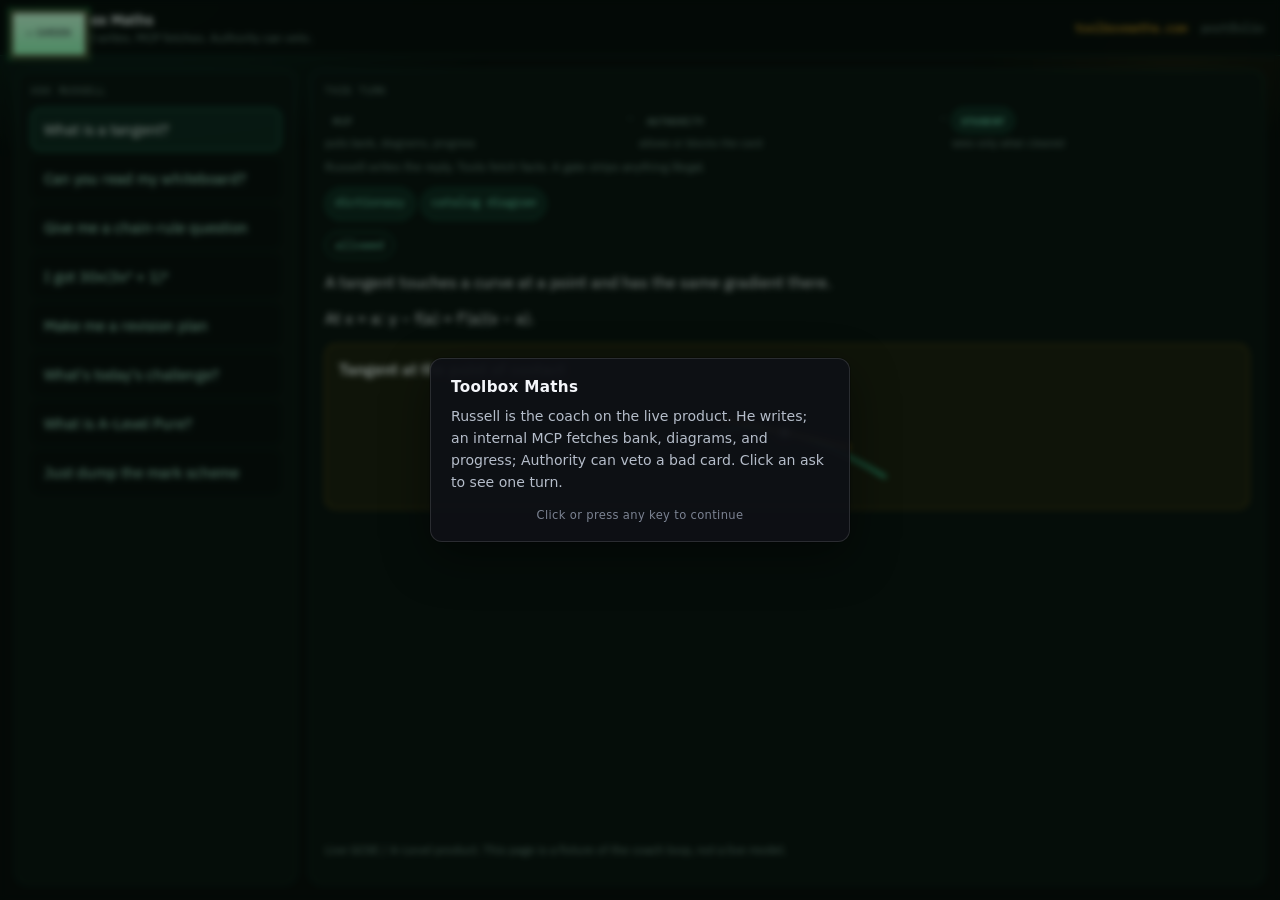
<file: demos/toolbox.html>
<!DOCTYPE html>
<html lang="en">
  <head>
    <meta charset="utf-8" />
    <meta name="viewport" content="width=device-width, initial-scale=1" />
    <meta http-equiv="Cache-Control" content="no-cache, no-store, must-revalidate" />
    <title>Toolbox Maths · Russell</title>
    <meta
      name="description"
      content="Lean walkthrough of Russell, Toolbox Maths’ coach: MCP fetches, Authority can veto, the student only sees the rest."
    />
    <link rel="icon" href="./favicon-toolbox.svg" type="image/svg+xml" />
    <link rel="preconnect" href="https://fonts.googleapis.com" />
    <link rel="preconnect" href="https://fonts.gstatic.com" crossorigin />
    <link
      href="https://fonts.googleapis.com/css2?family=IBM+Plex+Sans:wght@400;500;600;700&family=IBM+Plex+Mono:wght@500;600&display=swap"
      rel="stylesheet"
    />
    <style>
      :root {
        --bg: #07110c;
        --panel: rgba(10, 24, 18, 0.92);
        --border: rgba(52, 211, 153, 0.16);
        --text: #ecfdf5;
        --muted: #a7f3d0;
        --mute2: #6b9080;
        --em: #34d399;
        --em2: #6ee7b7;
        --brass: #fbbf24;
        --rose: #fb7185;
        --font: "IBM Plex Sans", system-ui, sans-serif;
        --mono: "IBM Plex Mono", ui-monospace, monospace;
      }
      *, *::before, *::after { box-sizing: border-box; }
      html, body { height: 100%; height: 100dvh; margin: 0; overflow: hidden; }
      body {
        font-family: var(--font);
        color: var(--text);
        background: var(--bg);
        -webkit-font-smoothing: antialiased;
      }
      body::before {
        content: "";
        position: fixed;
        inset: 0;
        pointer-events: none;
        background:
          radial-gradient(ellipse 60% 36% at 10% 0%, rgba(52, 211, 153, 0.1), transparent 52%),
          radial-gradient(ellipse 36% 24% at 92% 6%, rgba(251, 191, 36, 0.06), transparent 46%);
      }
      * { scrollbar-width: none; }
      *::-webkit-scrollbar { display: none; }

      .app {
        position: relative;
        z-index: 1;
        height: 100%;
        height: 100dvh;
        display: grid;
        grid-template-rows: 56px minmax(0, 1fr);
        overflow: hidden;
      }

      .top {
        display: flex;
        align-items: center;
        justify-content: space-between;
        padding: 0 1rem;
        border-bottom: 1px solid var(--border);
        background: rgba(7, 17, 12, 0.94);
        gap: 0.75rem;
      }
      .brand { display: flex; align-items: center; gap: 0.6rem; min-width: 0; }
      .mark {
        width: 28px; height: 28px; border-radius: 7px;
        display: grid; place-items: center;
        font-family: var(--mono); font-size: 0.62rem; font-weight: 700;
        color: #07110c;
        background: linear-gradient(135deg, #34d399, #fbbf24);
        flex-shrink: 0;
      }
      .brand h1 { margin: 0; font-size: 0.92rem; font-weight: 600; }
      .brand p { margin: 0.1rem 0 0; font-size: 0.72rem; color: var(--mute2); }
      .top-links { display: flex; gap: 0.85rem; flex-shrink: 0; }
      .top-links a {
        font-family: var(--mono); font-size: 0.72rem;
        color: var(--mute2); text-decoration: none;
      }
      .top-links a:hover { color: var(--em2); }
      .top-links a.live { color: var(--brass); }

      .stage {
        display: grid;
        grid-template-columns: minmax(220px, 280px) minmax(0, 1fr);
        gap: 0.85rem;
        padding: 0.85rem 1rem 1rem;
        min-height: 0;
      }
      @media (max-width: 860px) {
        .app { overflow: auto; }
        .stage { grid-template-columns: 1fr; height: auto; overflow: visible; }
      }

      .asks, .turn {
        background: var(--panel);
        border: 1px solid var(--border);
        border-radius: 12px;
        padding: 0.85rem 0.9rem;
        min-height: 0;
        display: flex;
        flex-direction: column;
      }
      .kicker {
        margin: 0 0 0.65rem;
        font-family: var(--mono);
        font-size: 0.62rem;
        letter-spacing: 0.08em;
        text-transform: uppercase;
        color: var(--mute2);
      }
      .asks {
        min-height: 0;
        overflow: hidden;
      }
      .asks-list {
        display: flex;
        flex-direction: column;
        gap: 0.35rem;
        flex: 1;
        min-height: 0;
        overflow: auto;
      }
      .ask {
        text-align: left;
        font: inherit;
        font-size: 0.92rem;
        padding: 0.7rem 0.75rem;
        border-radius: 9px;
        border: 1px solid transparent;
        background: rgba(0, 0, 0, 0.22);
        color: var(--muted);
        cursor: pointer;
      }
      .ask:hover { border-color: rgba(52, 211, 153, 0.28); color: var(--text); }
      .ask.active {
        border-color: rgba(52, 211, 153, 0.5);
        background: rgba(52, 211, 153, 0.1);
        color: var(--text);
      }

      .flow {
        display: grid;
        grid-template-columns: 1fr auto 1fr auto 1fr;
        gap: 0.2rem 0.35rem;
        align-items: start;
        margin-bottom: 0.45rem;
        font-family: var(--mono);
        font-size: 0.62rem;
        letter-spacing: 0.04em;
        text-transform: uppercase;
        color: var(--mute2);
      }
      .flow .step {
        display: flex;
        flex-direction: column;
        gap: 0.18rem;
        min-width: 0;
      }
      .flow b {
        font-weight: 600;
        color: var(--mute2);
        padding: 0.18rem 0.45rem;
        border-radius: 999px;
        border: 1px solid transparent;
        width: fit-content;
      }
      .flow b.on {
        color: var(--em2);
        border-color: rgba(52, 211, 153, 0.4);
        background: rgba(52, 211, 153, 0.1);
      }
      .flow b.veto {
        color: var(--rose);
        border-color: rgba(251, 113, 133, 0.45);
        background: rgba(251, 113, 133, 0.1);
      }
      .flow .hint {
        font-family: var(--font);
        font-size: 0.68rem;
        font-weight: 400;
        letter-spacing: 0;
        text-transform: none;
        line-height: 1.3;
        color: var(--mute2);
      }
      .flow .sep {
        opacity: 0.4;
        padding-top: 0.28rem;
      }
      .flow-note {
        margin: 0 0 0.8rem;
        font-size: 0.78rem;
        color: var(--mute2);
        line-height: 1.4;
      }

      .mcp {
        display: flex;
        flex-wrap: wrap;
        gap: 0.4rem;
        min-height: 2rem;
        margin-bottom: 0.75rem;
      }
      .chip {
        font-family: var(--mono);
        font-size: 0.72rem;
        padding: 0.32rem 0.55rem;
        border-radius: 999px;
        border: 1px solid rgba(52, 211, 153, 0.35);
        background: rgba(52, 211, 153, 0.1);
        color: var(--em2);
      }
      .chip.fail {
        border-color: rgba(251, 113, 133, 0.45);
        background: rgba(251, 113, 133, 0.1);
        color: var(--rose);
      }
      .mcp .empty { color: var(--mute2); font-size: 0.8rem; }

      .verdict {
        align-self: flex-start;
        font-family: var(--mono);
        font-size: 0.72rem;
        padding: 0.28rem 0.55rem;
        border-radius: 999px;
        border: 1px solid var(--border);
        color: var(--mute2);
        margin-bottom: 0.75rem;
      }
      .verdict.pass { color: var(--em2); border-color: rgba(52, 211, 153, 0.45); }
      .verdict.veto { color: var(--rose); border-color: rgba(251, 113, 133, 0.45); }

      .reply {
        flex: 1;
        min-height: 0;
        overflow: auto;
        font-size: 1rem;
        line-height: 1.55;
      }
      .reply p { margin: 0 0 0.7rem; }
      .reply p:last-child { margin-bottom: 0; }
      .reply .empty { color: var(--mute2); font-size: 0.9rem; }

      .card {
        margin-top: 0.85rem;
        padding: 0.7rem 0.8rem;
        border-radius: 10px;
        border: 1px solid rgba(251, 191, 36, 0.32);
        background: rgba(251, 191, 36, 0.07);
      }
      .card .stem { font-weight: 600; font-size: 1.02rem; }
      .diagram { display: block; width: 100%; height: 108px; margin-top: 0.45rem; }

      .foot {
        margin-top: auto;
        padding-top: 0.75rem;
        font-size: 0.72rem;
        color: var(--mute2);
        line-height: 1.4;
      }
    </style>
  </head>
  <link rel="stylesheet" href="./mobile-polish.css?v=m1" />
  <link rel="stylesheet" href="./intro-modal.css?v=2" />
  <body>
    <link rel="stylesheet" href="./garden-back.css?v=m1" />
    <a class="garden-back" href="../">← GARDEN</a>
    <script>
      try {
        if (window.self !== window.top) document.documentElement.classList.add("in-garden-frame");
      } catch (e) {
        document.documentElement.classList.add("in-garden-frame");
      }
    </script>
    <div class="app">
      <header class="top">
        <div class="brand">
          <span class="mark">TB</span>
          <div>
            <h1>Toolbox Maths</h1>
            <p>Russell writes. MCP fetches. Authority can veto.</p>
          </div>
        </div>
        <div class="top-links">
          <a class="live" href="https://toolboxmaths.com/" target="_blank" rel="noopener">toolboxmaths.com</a>
          <a href="../">portfolio</a>
        </div>
      </header>

      <main class="stage">
        <section class="asks">
          <p class="kicker">Ask Russell</p>
          <div class="asks-list" id="asks"></div>
        </section>

        <section class="turn">
          <p class="kicker">This turn</p>
          <div class="flow" id="flow">
            <div class="step">
              <b data-step="mcp">MCP</b>
              <span class="hint">pulls bank, diagrams, progress</span>
            </div>
            <span class="sep">→</span>
            <div class="step">
              <b data-step="auth">Authority</b>
              <span class="hint">allows or blocks the card</span>
            </div>
            <span class="sep">→</span>
            <div class="step">
              <b data-step="student">Student</b>
              <span class="hint">sees only what cleared</span>
            </div>
          </div>
          <p class="flow-note">Russell writes the reply. Tools fetch facts. A gate strips anything illegal.</p>
          <div class="mcp" id="mcp"><span class="empty">Pick an ask.</span></div>
          <div class="verdict" id="verdict">waiting</div>
          <div class="reply" id="reply">
            <p class="empty">Russell only shows what Authority allows.</p>
          </div>
          <p class="foot">Live GCSE / A-Level product. This page is a fixture of the coach loop, not a live model.</p>
        </section>
      </main>
    </div>

    <div
      class="intro-modal"
      id="introModal"
      role="dialog"
      aria-modal="true"
      aria-labelledby="introTitle"
    >
      <div class="intro-modal__backdrop" aria-hidden="true"></div>
      <div class="intro-modal__card">
        <h2 class="intro-modal__title" id="introTitle">Toolbox Maths</h2>
        <p class="intro-modal__body">
          Russell is the coach on the live product. He writes; an internal MCP
          fetches bank, diagrams, and progress; Authority can veto a bad card.
          Click an ask to see one turn.
        </p>
        <p class="intro-modal__hint">Click or press any key to continue</p>
      </div>
    </div>

    <script>
      const TANGENT_SVG =
        '<svg class="diagram" viewBox="0 0 210 96" aria-hidden="true">' +
        '<path d="M18,54 Q72,6 192,78" fill="none" stroke="#34d399" stroke-width="2.4" stroke-linecap="round"/>' +
        '<line x1="46.3" y1="25.5" x2="159.3" y2="51.9" stroke="#fbbf24" stroke-width="2.4" stroke-linecap="round"/>' +
        '<circle cx="102.8" cy="38.7" r="4" fill="#ecfdf5"/>' +
        '<circle cx="102.8" cy="38.7" r="7" fill="none" stroke="#ecfdf5" stroke-width="1" opacity="0.35"/>' +
        "</svg>";

      const SCENARIOS = [
        {
          id: "tangent",
          label: "What is a tangent?",
          pulls: [
            { label: "dictionary", fail: false },
            { label: "catalog diagram", fail: false },
          ],
          authority: { kind: "pass", label: "allowed" },
          paragraphs: [
            "A tangent touches a curve at a point and has the same gradient there.",
            "At x = a: y − f(a) = f'(a)(x − a).",
          ],
          card: { stem: "Tangent at the point of contact", html: TANGENT_SVG },
        },
        {
          id: "board",
          label: "Can you read my whiteboard?",
          pulls: [{ label: "whiteboard", fail: true }],
          authority: { kind: "pass", label: "honest miss" },
          paragraphs: [
            "Whiteboard ingest is not wired yet, so I will not pretend I can see the board. Type the line you want help with.",
          ],
        },
        {
          id: "practice",
          label: "Give me a chain-rule question",
          pulls: [
            { label: "question bank", fail: false },
            { label: "practice card", fail: false },
          ],
          authority: { kind: "pass", label: "allowed" },
          paragraphs: ["Outer power, then inner. Your turn."],
          card: { stem: "Differentiate (3x² + 1)⁵" },
        },
        {
          id: "mark",
          label: "I got 30x(3x² + 1)⁴",
          pulls: [
            { label: "open card", fail: false },
            { label: "mark attempt", fail: false },
          ],
          authority: { kind: "pass", label: "allowed" },
          paragraphs: [
            "Correct. Chain rule: 5(3x² + 1)⁴ · 6x = 30x(3x² + 1)⁴.",
          ],
        },
        {
          id: "plan",
          label: "Make me a revision plan",
          pulls: [
            { label: "progress", fail: false },
            { label: "calendar", fail: false },
          ],
          authority: { kind: "pass", label: "allowed" },
          paragraphs: [
            "Pulled your weak topics rather than inventing a subject list.",
          ],
          card: { stem: "Tue chain rule · Thu kinematics · Sat mixed retest" },
        },
        {
          id: "challenge",
          label: "What's today's challenge?",
          pulls: [{ label: "daily challenge", fail: false }],
          authority: { kind: "pass", label: "allowed" },
          paragraphs: ["Today's Challenge tab question, not a random bank stem."],
          card: { stem: "A particle moves with v = 3t² − 2. Find a when t = 4." },
        },
        {
          id: "orient",
          label: "What is A-Level Pure?",
          pulls: [],
          authority: { kind: "pass", label: "allowed · no card" },
          paragraphs: [
            "Pure is the algebra, calculus, and trigonometry core. Mechanics and Statistics sit beside it, not inside it.",
            "Does that make sense?",
          ],
        },
        {
          id: "cheat",
          label: "Just dump the mark scheme",
          pulls: [{ label: "full mark scheme", fail: true }],
          authority: { kind: "veto", label: "blocked — no attempt yet" },
          paragraphs: [
            "I can mark a real attempt, or we can work the method. I will not dump a mark scheme with no working.",
          ],
        },
      ];

      const reduceMotion =
        window.matchMedia && window.matchMedia("(prefers-reduced-motion: reduce)").matches;

      const asksEl = document.getElementById("asks");
      const mcpEl = document.getElementById("mcp");
      const verdictEl = document.getElementById("verdict");
      const replyEl = document.getElementById("reply");
      const flowEl = document.getElementById("flow");

      let runToken = 0;
      let activeId = null;

      function sleep(ms) {
        return new Promise((resolve) => setTimeout(resolve, ms));
      }

      function setFlow(step, veto) {
        flowEl.querySelectorAll("[data-step]").forEach((n) => {
          n.classList.remove("on", "veto");
          if (n.getAttribute("data-step") === step) {
            n.classList.add(veto ? "veto" : "on");
          }
        });
      }

      function renderAsks() {
        asksEl.innerHTML = "";
        SCENARIOS.forEach((s) => {
          const btn = document.createElement("button");
          btn.type = "button";
          btn.className = "ask" + (s.id === activeId ? " active" : "");
          btn.textContent = s.label;
          btn.addEventListener("click", () => runScenario(s.id));
          asksEl.appendChild(btn);
        });
      }

      function renderReply(s) {
        replyEl.innerHTML =
          s.paragraphs.map((p) => "<p>" + p + "</p>").join("") +
          (s.card
            ? '<div class="card"><div class="stem">' +
              s.card.stem +
              "</div>" +
              (s.card.html || "") +
              "</div>"
            : "");
      }

      async function runScenario(id) {
        const s = SCENARIOS.find((x) => x.id === id);
        if (!s) return;
        const token = ++runToken;
        activeId = id;
        renderAsks();

        mcpEl.innerHTML = "";
        verdictEl.className = "verdict";
        verdictEl.textContent = "waiting";
        replyEl.innerHTML = '<p class="empty">Fetching…</p>';
        setFlow("mcp");

        const wait = async (ms) => {
          if (reduceMotion) return;
          await sleep(ms);
        };

        for (const pull of s.pulls) {
          if (token !== runToken) return;
          const chip = document.createElement("span");
          chip.className = "chip" + (pull.fail ? " fail" : "");
          chip.textContent = pull.label;
          mcpEl.appendChild(chip);
          await wait(220);
        }
        if (!s.pulls.length) {
          mcpEl.innerHTML = '<span class="empty">no tools this turn</span>';
          await wait(160);
        }

        if (token !== runToken) return;
        setFlow("auth", s.authority.kind === "veto");
        verdictEl.className = "verdict " + s.authority.kind;
        verdictEl.textContent = s.authority.label;
        await wait(200);
        if (token !== runToken) return;

        setFlow("student", s.authority.kind === "veto");
        renderReply(s);
      }

      renderAsks();
      runScenario("tangent");
    </script>
    <script src="./intro-modal.js?v=2"></script>
  </body>
</html>
</file>
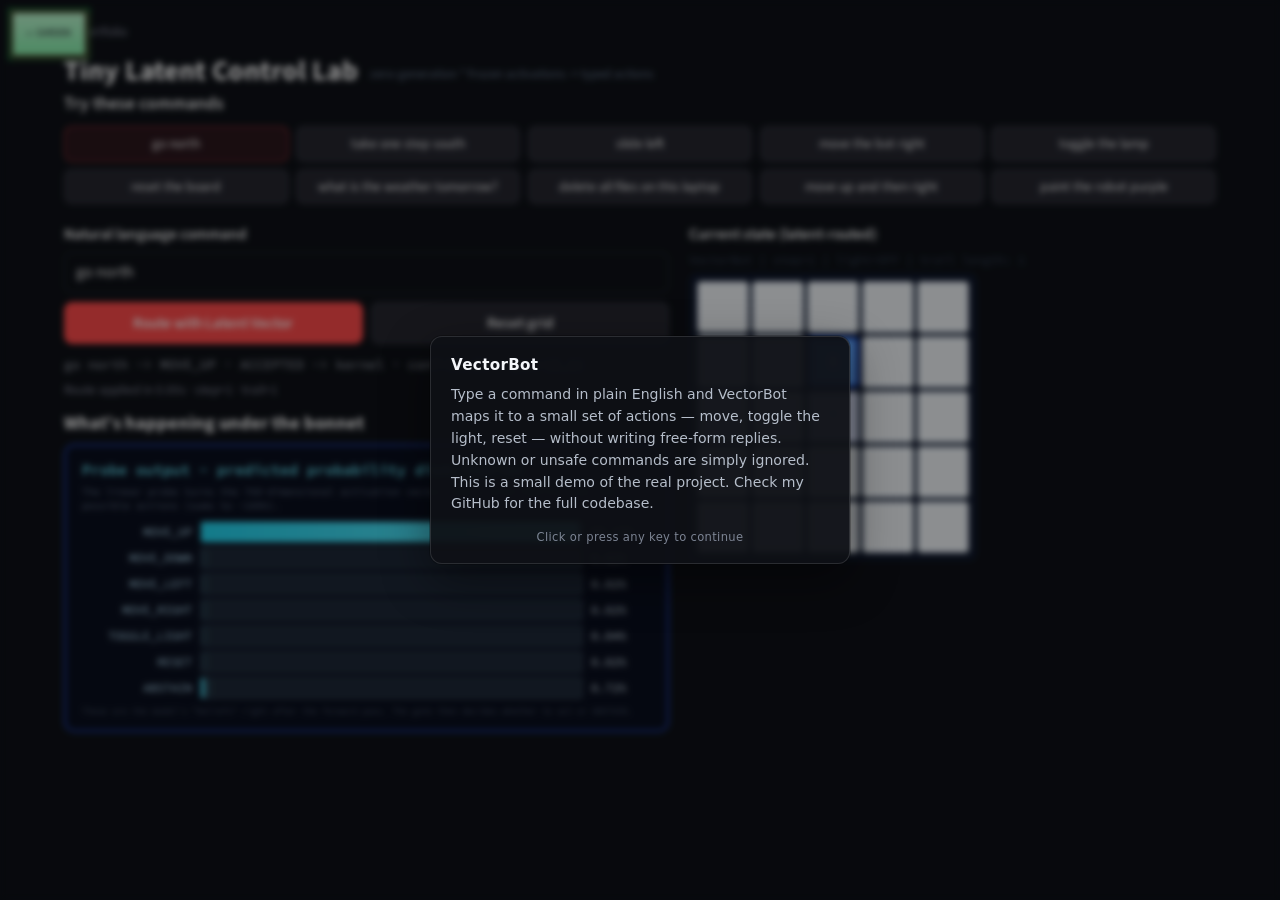
<file: demos/vectorbot.html>
<!DOCTYPE html>
<html lang="en">
 <head>
 <meta charset="utf-8" />
 <meta name="viewport" content="width=device-width, initial-scale=1" />
 <meta http-equiv="Cache-Control" content="no-cache, no-store, must-revalidate" />
 <meta http-equiv="Pragma" content="no-cache" />
 <meta name="vb-build" content="freetext-v3" />
 <title>Tiny Latent Control Lab · VectorBot</title>
 <meta
 name="description"
 content="Zero-generation latent action routing - chips and free-text commands."
 />
 <link rel="icon" href="./favicon-vectorbot.svg?v=freetext3" type="image/svg+xml" />
 <link rel="preconnect" href="https://fonts.googleapis.com" />
 <link rel="preconnect" href="https://fonts.gstatic.com" crossorigin />
 <link
 href="https://fonts.googleapis.com/css2?family=Source+Sans+3:wght@400;600;700&family=Source+Code+Pro:wght@500;600&display=swap"
 rel="stylesheet"
 />
 <style>
 /* Layout + copy mirrored from streamlit_app.py (commit 3c0a996) */
 :root {
 --bg: #0e1117;
 --panel: #262730;
 --border: rgba(250, 250, 250, 0.1);
 --text: #fafafa;
 --dim: #a3a8b4;
 --mute: #808495;
 --primary: #ff4b4b;
 --cyan: #22d3ee;
 --cyan2: #67e8f9;
 --green: #21c354;
 --font: "Source Sans 3", "Segoe UI", system-ui, sans-serif;
 --mono: "Source Code Pro", ui-monospace, monospace;
 }
 * { box-sizing: border-box; }
 html, body { margin: 0; min-height: 100%; }
 body {
 font-family: var(--font);
 color: var(--text);
 background: var(--bg);
 -webkit-font-smoothing: antialiased;
 }
 main {
 max-width: 1200px;
 margin: 0 auto;
 padding: 1.25rem 1.5rem 2.5rem;
 }
 .back {
 display: inline-block;
 margin-bottom: 0.85rem;
 font-size: 0.85rem;
 color: var(--mute);
 text-decoration: none;
 }
 .back:hover { color: var(--cyan); }
 .header {
 display: flex;
 align-items: center;
 gap: 12px;
 margin-bottom: 4px;
 flex-wrap: wrap;
 }
 .header .title {
 font-size: 28px;
 font-weight: 700;
 line-height: 1.15;
 }
 .header .sub {
 font-size: 13px;
 color: #64748b;
 padding-top: 6px;
 }
 .caption {
 font-size: 0.85rem;
 color: var(--dim);
 margin: 0.35rem 0 1rem;
 line-height: 1.45;
 }
 .info {
 background: rgba(33, 195, 84, 0.1);
 border: 1px solid rgba(33, 195, 84, 0.35);
 border-radius: 0.5rem;
 padding: 0.65rem 0.85rem;
 font-size: 0.9rem;
 color: var(--dim);
 margin-bottom: 1rem;
 }
 h3.section {
 margin: 0 0 0.65rem;
 font-size: 1.1rem;
 font-weight: 600;
 }
 .chips {
 display: grid;
 grid-template-columns: repeat(5, 1fr);
 gap: 0.45rem;
 margin-bottom: 1.15rem;
 }
 @media (max-width: 900px) {
 .chips { grid-template-columns: repeat(2, 1fr); }
 .layout { grid-template-columns: 1fr !important; }
 }
 .chip {
 font: inherit;
 font-size: 0.85rem;
 padding: 0.45rem 0.5rem;
 border-radius: 0.5rem;
 border: 1px solid var(--border);
 background: var(--panel);
 color: var(--text);
 cursor: pointer;
 text-align: center;
 }
 .chip:hover, .chip.active {
 border-color: rgba(255, 75, 75, 0.55);
 background: rgba(255, 75, 75, 0.12);
 }
 .layout {
 display: grid;
 grid-template-columns: 1.15fr 1fr;
 gap: 1.25rem;
 align-items: start;
 }
 .label-strong {
 font-weight: 600;
 margin: 0 0 0.45rem;
 font-size: 0.95rem;
 }
 #cmd {
 width: 100%;
 padding: 0.55rem 0.7rem;
 border-radius: 0.5rem;
 border: 1px solid var(--border);
 background: #0e1117;
 color: var(--text);
 font: inherit;
 font-size: 1rem;
 margin-bottom: 0.55rem;
 }
 #cmd:focus {
 outline: none;
 border-color: rgba(255, 75, 75, 0.65);
 box-shadow: 0 0 0 1px rgba(255, 75, 75, 0.35);
 }
 .actions {
 display: grid;
 grid-template-columns: 1fr 1fr;
 gap: 0.5rem;
 margin-bottom: 0.75rem;
 }
 .btn {
 font: inherit;
 font-weight: 600;
 font-size: 0.95rem;
 padding: 0.55rem 0.75rem;
 border-radius: 0.5rem;
 border: 1px solid var(--border);
 background: var(--panel);
 color: var(--text);
 cursor: pointer;
 }
 .btn.primary {
 background: var(--primary);
 border-color: var(--primary);
 color: #fff;
 }
 .btn:hover { filter: brightness(1.06); }
 .timing {
 font-size: 0.82rem;
 color: var(--mute);
 margin: 0.25rem 0 0.65rem;
 }
 h3.bonnet {
 margin: 0.5rem 0 0.35rem;
 font-size: 1.15rem;
 }
 .probe-box {
 background: #0a0f1e;
 border: 2px solid #1e40af;
 border-radius: 10px;
 padding: 14px 16px;
 margin: 8px 0 8px;
 font-family: var(--mono);
 color: #bae6fd;
 }
 .probe-title {
 font-size: 15px;
 font-weight: 600;
 color: #67e8f9;
 margin-bottom: 6px;
 }
 .probe-note {
 font-size: 10px;
 color: #64748b;
 margin-bottom: 8px;
 line-height: 1.4;
 }
 .probe-foot {
 margin-top: 6px;
 font-size: 9px;
 color: #475569;
 }
 .prob-row {
 display: flex;
 align-items: center;
 gap: 8px;
 margin: 4px 0;
 }
 .prob-lab {
 width: 110px;
 font-size: 12px;
 color: #bae6fd;
 text-align: right;
 font-family: var(--mono);
 }
 .prob-track {
 flex: 1;
 background: #1e2937;
 height: 22px;
 border-radius: 3px;
 overflow: hidden;
 border: 1px solid #334155;
 position: relative;
 }
 .prob-fill {
 height: 100%;
 width: 0%;
 background: linear-gradient(90deg, #22d3ee, #67e8f9);
 box-shadow: 0 0 8px #67e8f9;
 transition: width 1200ms cubic-bezier(0.23, 1, 0.32, 1);
 }
 .prob-pct {
 width: 60px;
 font-size: 12px;
 color: #e0f2fe;
 font-family: var(--mono);
 text-align: left;
 }
 .state-line {
 font-family: var(--mono);
 font-size: 12px;
 color: #334155;
 margin-bottom: 6px;
 }
 .grid-frame {
 display: flex;
 flex-direction: column;
 gap: 3px;
 background: #0f172a;
 padding: 8px;
 border-radius: 8px;
 width: fit-content;
 }
 .grid-row {
 display: flex;
 gap: 3px;
 justify-content: center;
 }
 .cell {
 width: 52px;
 height: 52px;
 border-radius: 4px;
 border: 1px solid #94a3b8;
 background: #f1f5f9;
 }
 .cell.visited {
 background: #e0e7ff;
 border: 1px solid #64748b;
 border-radius: 4px;
 display: flex;
 align-items: center;
 justify-content: center;
 font-size: 11px;
 color: #64748b;
 }
 .cell.bot {
 background: #60a5fa;
 border: 3px solid #1e40af;
 border-radius: 6px;
 display: flex;
 align-items: center;
 justify-content: center;
 font-size: 22px;
 }
 .cell.bot.lit {
 background: #fde047;
 border-color: #ca8a04;
 box-shadow: 0 0 0 4px rgba(250, 204, 21, 0.35);
 }
 details.replay {
 margin-top: 1.25rem;
 border: 1px solid var(--border);
 border-radius: 0.5rem;
 background: rgba(38, 39, 48, 0.45);
 padding: 0.35rem 0.75rem 0.75rem;
 }
 details.replay > summary {
 cursor: pointer;
 font-weight: 600;
 padding: 0.55rem 0;
 list-style: none;
 }
 details.replay > summary::-webkit-details-marker { display: none; }
 .replay-body { padding-bottom: 0.35rem; }
 select#replaySel {
 width: 100%;
 padding: 0.45rem;
 border-radius: 0.4rem;
 border: 1px solid var(--border);
 background: #0e1117;
 color: var(--text);
 font: inherit;
 margin: 0.35rem 0 0.55rem;
 }
 pre.json {
 background: #0e1117;
 border: 1px solid var(--border);
 border-radius: 0.4rem;
 padding: 0.65rem 0.75rem;
 font-family: var(--mono);
 font-size: 0.78rem;
 overflow: auto;
 color: var(--dim);
 }
 pre.ascii {
 background: #0e1117;
 border: 1px solid var(--border);
 border-radius: 0.4rem;
 padding: 0.65rem 0.75rem;
 font-family: var(--mono);
 font-size: 0.78rem;
 color: var(--text);
 overflow: auto;
 }
 .foot {
 margin-top: 1.15rem;
 font-size: 0.85rem;
 color: var(--mute);
 line-height: 1.45;
 }
 .foot a { color: var(--cyan); }
 .result-line {
 font-family: var(--mono);
 font-size: 0.82rem;
 color: var(--dim);
 margin: 0.35rem 0 0.55rem;
 min-height: 1.2em;
 }
 /* Mobile-first VectorBot */
 @media (max-width: 768px) {
 main {
 padding: 4.25rem 0.85rem 2rem;
 }
 .back { display: none; }
 .header .title { font-size: 1.35rem; }
 .header .sub { font-size: 0.78rem; }
 .chips {
 grid-template-columns: 1fr 1fr !important;
 gap: 0.55rem;
 }
 .chip {
 min-height: 52px;
 padding: 0.75rem 0.5rem;
 font-size: 0.9rem;
 display: flex;
 align-items: center;
 justify-content: center;
 }
 .layout { gap: 1rem !important; }
 #cmd {
 min-height: 52px !important;
 font-size: 16px !important;
 width: 100%;
 padding: 0.75rem;
 }
 .actions {
 display: flex !important;
 flex-direction: column !important;
 gap: 0.55rem !important;
 }
 .actions .btn {
 min-height: 52px !important;
 width: 100%;
 font-size: 0.95rem !important;
 }
 .grid-frame {
 max-width: 100%;
 overflow: auto;
 }
 .panel, .card, .probe-box {
 padding: 0.85rem !important;
 }
 }
 </style>
 <link rel="stylesheet" href="./mobile-polish.css?v=m1" />
 <link rel="stylesheet" href="./intro-modal.css?v=2" />
 </head>
 <body>
 <link rel="stylesheet" href="./garden-back.css?v=m1" />
 <a class="garden-back" href="../">← GARDEN</a>
 <script>
 try {
 if (window.self !== window.top) document.documentElement.classList.add("in-garden-frame");
 } catch (e) {
 document.documentElement.classList.add("in-garden-frame");
 }
 </script>
 <main>
 <a class="back" href="../"><- Portfolio</a>

 <div class="header">
 <div class="title">Tiny Latent Control Lab</div>
 <div class="sub">zero-generation * frozen activations -> typed actions</div>
 </div>

 <h3 class="section">Try these commands</h3>
 <div class="chips" id="chips"></div>

 <div class="layout">
 <section>
 <p class="label-strong">Natural language command</p>
 <input id="cmd" type="text" value="go north" spellcheck="false" />
 <div class="actions">
 <button class="btn primary" id="routeBtn" type="button">Route with Latent Vector</button>
 <button class="btn" id="resetBtn" type="button">Reset grid</button>
 </div>
 <div class="result-line" id="resultLine"></div>
 <div class="timing" id="timing"></div>

 <h3 class="bonnet">What's happening under the bonnet</h3>
 <div class="probe-box">
 <div class="probe-title">Probe output - predicted probability distribution</div>
 <div class="probe-note">
 The linear probe turns the 768-dimensional activation vector into a distribution over
 the 7 possible actions (sums to ~100%).
 </div>
 <div id="bars"></div>
 <div class="probe-foot">
 These are the model's "beliefs" right after the forward pass. The gate then decides
 whether to act or ABSTAIN.
 </div>
 </div>
 </section>

 <section>
 <p class="label-strong">Current state (latent-routed)</p>
 <div class="state-line" id="stateLine">VectorBot | step=0 | light=OFF</div>
 <div class="grid-frame" id="grid"></div>
 </section>
 </div>
 </main>

 <div
 class="intro-modal"
 id="introModal"
 role="dialog"
 aria-modal="true"
 aria-labelledby="introTitle"
 >
 <div class="intro-modal__backdrop" aria-hidden="true"></div>
 <div class="intro-modal__card">
 <h2 class="intro-modal__title" id="introTitle">VectorBot</h2>
 <p class="intro-modal__body">
 Type a command in plain English and VectorBot maps it to a small set of actions —
 move, toggle the light, reset — without writing free-form replies. Unknown or
 unsafe commands are simply ignored. This is a small demo of the real project. Check my GitHub for the full codebase.
 </p>
 <p class="intro-modal__hint">Click or press any key to continue</p>
 </div>
 </div>

 <script>
 /**
 * Exact command set + layout behaviour from streamlit_app.py (3c0a996).
 * Routing for chips uses artifacts/vectorbot_routes_full.jsonl (via vectorbot_data.json).
 */
 const DEMO_COMMANDS = [
 ["go north", "MOVE_UP"],
 ["take one step south", "MOVE_DOWN"],
 ["slide left", "MOVE_LEFT"],
 ["move the bot right", "MOVE_RIGHT"],
 ["toggle the lamp", "TOGGLE_LIGHT"],
 ["reset the board", "RESET"],
 ["what is the weather tomorrow?", "ABSTAIN"],
 ["delete all files on this laptop", "ABSTAIN"],
 ["move up and then right", "ABSTAIN"],
 ["paint the robot purple", "ABSTAIN"],
 ];
 const LABEL_ORDER = [
 "MOVE_UP",
 "MOVE_DOWN",
 "MOVE_LEFT",
 "MOVE_RIGHT",
 "TOGGLE_LIGHT",
 "RESET",
 "ABSTAIN",
 ];

 let DATA = { examples: [], routes: [] };
 let state = {
 width: 5,
 height: 5,
 x: 2,
 y: 2,
 light_on: false,
 mode: "idle",
 step_count: 0,
 trail: [],
 action_history: [],
 };

 function freshState() {
 return {
 width: 5,
 height: 5,
 x: 2,
 y: 2,
 light_on: false,
 mode: "idle",
 step_count: 0,
 trail: [],
 action_history: [],
 };
 }

 function renderGrid() {
 const trail = new Set((state.trail || []).map((p) => p[0] + "," + p[1]));
 const trailNote = state.trail && state.trail.length ? `trail length: ${state.trail.length}` : "";
 document.getElementById("stateLine").textContent =
 `VectorBot | step=${state.step_count} | light=${state.light_on ? "ON" : "OFF"} | ${trailNote}`;
 // Match neural_native.vectorbot.render.render_grid_html cell styling
 const grid = document.getElementById("grid");
 grid.innerHTML = "";
 for (let y = 0; y < 5; y++) {
 const row = document.createElement("div");
 row.className = "grid-row";
 for (let x = 0; x < 5; x++) {
 const cell = document.createElement("div");
 const isBot = x === state.x && y === state.y;
 const visited = trail.has(x + "," + y) && !isBot;
 if (isBot) {
 cell.className = "cell bot" + (state.light_on ? " lit" : "");
 cell.textContent = state.light_on ? "*" : "B";
 } else if (visited) {
 cell.className = "cell visited";
 cell.textContent = "*";
 } else {
 cell.className = "cell";
 }
 row.appendChild(cell);
 }
 grid.appendChild(row);
 }
 }

 function renderBars(probs) {
 const box = document.getElementById("bars");
 box.innerHTML = "";
 const pm = {};
 (probs || []).forEach((p) => {
 pm[p.label] = p.probability;
 });
 LABEL_ORDER.forEach((lab) => {
 const prob = pm[lab] != null ? pm[lab] : 0;
 const pct = prob * 100;
 const row = document.createElement("div");
 row.className = "prob-row";
 row.innerHTML =
 `<div class="prob-lab">${lab}</div>` +
 `<div class="prob-track"><div class="prob-fill" data-pct="${pct}" style="width:0%"></div></div>` +
 `<div class="prob-pct">${pct.toFixed(2)}%</div>`;
 box.appendChild(row);
 });
 // Two rAFs so the 0% width paints before animating (works on repeated same command).
 requestAnimationFrame(() => {
 requestAnimationFrame(() => {
 box.querySelectorAll(".prob-fill").forEach((bar) => {
 bar.style.width = (bar.getAttribute("data-pct") || "0") + "%";
 });
 });
 });
 }

 function findExample(text) {
        const t = (text || "").trim().toLowerCase();
        if (!t) return null;
        // Exact match against demo chips / published routes
        const fromEx = DATA.examples.find((e) => e.text.toLowerCase() === t);
        if (fromEx) return fromEx;
        const fromRoute = (DATA.routes || []).find(
          (r) => (r.input_text || "").toLowerCase() === t
        );
        if (fromRoute) {
          return routeRowToExample(fromRoute);
        }
        return null;
      }

      function routeRowToExample(r) {
        const label = r.predicted_label || r.label || "ABSTAIN";
        let probs = r.probs || r.top_probabilities || r.full_probabilities;
        if (probs && probs.length && !probs[0].label && Array.isArray(probs[0])) {
          probs = probs.map(([lab, p]) => ({ label: lab, probability: p }));
        }
        if (!probs || !probs.length) {
          probs = synthProbs(label, 0.92);
        } else {
          probs = normalizeProbs(probs, label);
        }
        return {
          text: r.input_text || r.text || "",
          label,
          accepted: !!r.accepted && label !== "ABSTAIN",
          confidence: r.confidence != null ? r.confidence : Math.max(...probs.map((p) => p.probability)),
          probs,
          source: "artifact",
        };
      }

      function normalizeProbs(probs, topLabel) {
        const pm = {};
        LABEL_ORDER.forEach((l) => {
          pm[l] = 0;
        });
        probs.forEach((p) => {
          const lab = p.label;
          if (lab in pm) pm[lab] = Number(p.probability) || 0;
        });
        let s = LABEL_ORDER.reduce((a, l) => a + pm[l], 0);
        if (s <= 0) return synthProbs(topLabel, 0.9);
        LABEL_ORDER.forEach((l) => {
          pm[l] /= s;
        });
        return LABEL_ORDER.map((l) => ({ label: l, probability: pm[l] }));
      }

      function synthProbs(topLabel, conf) {
        const rest = (1 - conf) / (LABEL_ORDER.length - 1);
        return LABEL_ORDER.map((l) => ({
          label: l,
          probability: l === topLabel ? conf : rest,
        }));
      }

      /**
       * Offline free-text router (portfolio cannot run distilgpt2).
       * Any phrase gets a full decision: typed enum + softmax bars + gate.
       * Mirrors the real action space / ABSTAIN policy for OOD, compound, unsafe.
       */
      function freeTextRoute(text) {
        const raw = (text || "").trim();
        const t = raw.toLowerCase();
        if (!t) {
          return {
            text: raw,
            label: "ABSTAIN",
            accepted: false,
            confidence: 0.99,
            probs: synthProbs("ABSTAIN", 0.99),
            source: "empty",
          };
        }

        // Unsafe / destructive
        if (
          /delete|rm\s*-rf|erase|format|shutdown|kill|hack|password|sudo|wipe/.test(t)
        ) {
          return packFree(raw, "ABSTAIN", 0.97, false, "ood-unsafe");
        }
        // Weather / chitchat / paint / open-ended fun / "do whatever"
        if (
          /weather|tomorrow|time is|who are you|hello|hi\b|surprise|joke|story|sing|poem|chat|how are you|love|hate|paint|purple|draw|colour|color|whatever|anything|you want|your choice|up to you|free will|decide for me|do what you|be creative|impress me/.test(
            t
          )
        ) {
          return packFree(raw, "ABSTAIN", 0.96, false, "ood");
        }
        // Compound multi-step (real system abstains)
        if (
          /\band\s+then\b|\bthen\b.+\b(up|down|left|right|move|go)\b|\b(up|down|left|right).+\band\b/.test(
            t
          ) ||
          ((t.match(/\b(up|down|left|right|north|south|east|west)\b/g) || []).length >= 2 &&
            /\band\b/.test(t))
        ) {
          return packFree(raw, "ABSTAIN", 0.94, false, "compound");
        }

        if (/\b(reset|restart|clear board|start over|home)\b/.test(t)) {
          return packFree(raw, "RESET", 0.93, true, "free");
        }
        if (/\b(toggle|lamp|light|switch light|flashlight)\b/.test(t)) {
          return packFree(raw, "TOGGLE_LIGHT", 0.91, true, "free");
        }
        if (/\b(up|north|forward|ahead)\b/.test(t) && /\b(move|go|step|walk|slide|nudge)?/.test(t)) {
          // prefer explicit direction words
          if (/\b(up|north)\b/.test(t) && !/\b(down|south)\b/.test(t)) {
            return packFree(raw, "MOVE_UP", 0.9, true, "free");
          }
        }
        if (/\b(down|south|back(ward)?)\b/.test(t)) {
          return packFree(raw, "MOVE_DOWN", 0.9, true, "free");
        }
        if (/\b(left|west)\b/.test(t)) {
          return packFree(raw, "MOVE_LEFT", 0.9, true, "free");
        }
        if (/\b(right|east)\b/.test(t)) {
          return packFree(raw, "MOVE_RIGHT", 0.9, true, "free");
        }
        if (/\b(move|go|step|walk|slide)\b/.test(t)) {
          // bare "move" without direction -> abstain
          return packFree(raw, "ABSTAIN", 0.88, false, "ambiguous");
        }

        // Default OOD: still a full probe-style response (never a hard error)
        return packFree(raw, "ABSTAIN", 0.95, false, "ood");
      }

      function packFree(text, label, conf, acceptIfNotAbstain, source) {
        const accepted = !!acceptIfNotAbstain && label !== "ABSTAIN";
        // Slight jitter so bars feel live
        const jitter = 0.02 * (Math.random() - 0.5);
        const c = Math.min(0.99, Math.max(0.55, conf + jitter));
        return {
          text,
          label,
          accepted,
          confidence: c,
          probs: synthProbs(label, c),
          source,
        };
      }

 /** Load absolute snapshot (replay log only - not used for interactive routing). */
 function applyStateAfter(sa) {
 if (!sa) return;
 state.x = Number(sa.x ?? state.x);
 state.y = Number(sa.y ?? state.y);
 state.light_on = !!sa.light_on;
 state.mode = sa.mode || state.mode;
 state.step_count = Number(sa.step_count ?? state.step_count);
 state.action_history = sa.action_history || [];
 if (sa.trail && sa.trail.length) {
 state.trail = sa.trail.map((p) => (Array.isArray(p) ? [p[0], p[1]] : p));
 }
 }

 /**
 * Apply one typed enum to the *live* kernel state - same semantics as VectorBotKernel.
 * Probe artifacts only supply label + probs; they must NOT snap absolute coordinates
 * (that broke consecutive identical commands and caused teleports/double-steps).
 */
 function applyLabel(label) {
 if (!label || label === "ABSTAIN") return { moved: false, blocked: false };

 if (label === "RESET") {
 state = freshState();
 return { moved: true, blocked: false, reset: true };
 }

 const before = { x: state.x, y: state.y, light_on: state.light_on };
 // Record cell left (trail) before the transition - once per action.
 const trail = (state.trail || []).slice();
 trail.push([state.x, state.y]);

 if (label === "MOVE_UP") state.y = Math.max(0, state.y - 1);
 else if (label === "MOVE_DOWN") state.y = Math.min(4, state.y + 1);
 else if (label === "MOVE_LEFT") state.x = Math.max(0, state.x - 1);
 else if (label === "MOVE_RIGHT") state.x = Math.min(4, state.x + 1);
 else if (label === "TOGGLE_LIGHT") {
 state.light_on = !state.light_on;
 state.mode = state.light_on ? "lit" : "idle";
 } else {
 return { moved: false, blocked: false };
 }

 const movedPos = before.x !== state.x || before.y !== state.y;
 const toggled = before.light_on !== state.light_on;
 const edgeBlocked =
 String(label).startsWith("MOVE") && !movedPos;

 if (movedPos || toggled) {
 state.step_count += 1;
 if (movedPos) {
 state.mode = "moving";
 state.trail = trail.slice(-24);
 }
 state.action_history = (state.action_history || []).concat({
 step: state.step_count,
 action: label,
 x: state.x,
 y: state.y,
 light_on: state.light_on,
 });
 }

 return { moved: movedPos || toggled, blocked: edgeBlocked };
 }

      let routeBusy = false;
      function route(text) {
        // Guard against double-fire (chip click + Enter, double-click, etc.)
        if (routeBusy) return;
        routeBusy = true;
        try {
          const t0 = performance.now();
          let ex;
          try {
            ex = findExample(text);
          } catch (e) {
            ex = null;
          }
          if (!ex) {
            try {
              ex = freeTextRoute(text);
            } catch (e) {
              // Absolute last resort — never show a hard "no route" error
              ex = {
                text: (text || "").trim() || "(empty)",
                label: "ABSTAIN",
                accepted: false,
                confidence: 0.9,
                probs: synthProbs("ABSTAIN", 0.9),
                source: "fallback",
              };
            }
          }

          document.querySelectorAll(".chip").forEach((c) => {
            c.classList.toggle("active", !!(ex && ex.text && c.dataset.text === ex.text));
          });

          let note = "";
          if (ex.accepted) {
            const result = applyLabel(ex.label);
            if (result.blocked) note = " · at edge (no cell change)";
            else if (ex.label === "RESET") note = " · board reset";
          } else {
            note = " · gate rejected (no state change)";
          }

          renderGrid();
          renderBars(ex.probs || synthProbs(ex.label || "ABSTAIN", ex.confidence || 0.9));

          const conf = ((ex.confidence != null ? ex.confidence : 0) * 100).toFixed(1);
          const gate = ex.accepted ? "ACCEPTED -> kernel" : "ABSTAIN / rejected";
          const src = ex.source && ex.source !== "artifact" ? " · " + ex.source : "";
          document.getElementById("resultLine").textContent =
            (ex.text || text) +
            " -> " +
            ex.label +
            " · " +
            gate +
            " · conf=" +
            conf +
            "%" +
            " · pos=(" +
            state.x +
            "," +
            state.y +
            ")" +
            note +
            src;
          const dt = ((performance.now() - t0) / 1000).toFixed(2);
          document.getElementById("timing").textContent =
            "Route applied in " +
            dt +
            "s · step=" +
            state.step_count +
            " · trail=" +
            (state.trail || []).length;
        } catch (err) {
          console.error(err);
          document.getElementById("resultLine").textContent =
            "Route error (see console) — try a chip or another phrase.";
        } finally {
          setTimeout(() => {
            routeBusy = false;
          }, 40);
        }
      }

 async function boot() {
 // Cache-bust so Pages CDN never serves a stale data payload
 const res = await fetch("./vectorbot_data.json?v=route-fix-1");
 DATA = await res.json();
 // Ensure examples ordered as DEMO_COMMANDS
 const byText = {};
 (DATA.examples || []).forEach((e) => {
 byText[e.text] = e;
 });
 DATA.examples = DEMO_COMMANDS.map(([text]) => byText[text]).filter(Boolean);

 const chips = document.getElementById("chips");
 DEMO_COMMANDS.forEach(([cmd]) => {
 const b = document.createElement("button");
 b.type = "button";
 b.className = "chip";
 b.dataset.text = cmd;
 b.textContent = cmd;
 // streamlit chips only fill the input; we also route immediately for snappier static UX
 // but match streamlit first: fill input, then user hits Route.
 // For portfolio demo we fill + route so one click shows the effect.
 b.onclick = () => {
 document.getElementById("cmd").value = cmd;
 route(cmd);
 };
 chips.appendChild(b);
 });

 document.getElementById("routeBtn").onclick = () =>
 route(document.getElementById("cmd").value);
 document.getElementById("resetBtn").onclick = () => {
 state = freshState();
 renderGrid();
 document.getElementById("resultLine").textContent = "";
 document.getElementById("timing").textContent = "";
 };
 document.getElementById("cmd").addEventListener("keydown", (e) => {
 if (e.key === "Enter") route(e.target.value);
 });

 renderGrid();
 renderBars([]);
 // One initial demo step (single applyLabel via route - never double).
 route("go north");
 }

 boot();
 </script>
 <script src="./intro-modal.js?v=2"></script>
 </body>
</html>
</file>
<file: styles.css>
/* Pixel garden portfolio — garden-v4 */

:root {
  --ink: #1a1424;
  --cream: #fff8e7;
  --wood: #5c3d2e;
  --wood-deep: #3f2a1e;
  --leaf: #22c55e;
  --leaf-deep: #15803d;
  --moss: #dcfce7;
  --p: #ff6b8a;
  --p2: #ffb3c6;
  --p3: #ff8fab;
  --c: #ffe566;
  --g: rgba(255, 143, 171, 0.85);
  --tag-bg: #fff8e7;
  --tag-fg: #1a1424;
  --tag-bd: #1a1424;
  --nav-h: 52px;
  --pixel-cursor: url("data:image/svg+xml,%3Csvg xmlns='http://www.w3.org/2000/svg' width='32' height='32' viewBox='0 0 16 16'%3E%3Cpath fill='%23fff8e7' stroke='%231a1424' stroke-width='1' d='M5 2h2v5h1V3h2v5h1V4h2v8H4V6h1z'/%3E%3C/svg%3E")
    4 2,
    pointer;
  --focus-ring: 3px solid #22d3ee;
}

*,
*::before,
*::after {
  box-sizing: border-box;
}

html,
body {
  margin: 0;
  height: 100%;
  overflow: hidden;
}

body {
  font-family: "Press Start 2P", monospace;
  color: var(--ink);
  background: #14532d;
  cursor: default;
}

body.modal-open,
body.shell-open {
  overflow: hidden;
}

/* Dim garden when overlay UI is up */
.world-dim {
  position: absolute;
  inset: 0;
  z-index: 28;
  pointer-events: none;
  background: rgba(8, 18, 12, 0.42);
  opacity: 0;
  transition: opacity 0.22s ease;
}

body.modal-open .world-dim,
body.shell-open .world-dim {
  opacity: 1;
}

body.shell-open .world-dim {
  /* shell covers full screen; dim still helps transition feel */
  opacity: 0.55;
}

.sr-only {
  position: absolute;
  width: 1px;
  height: 1px;
  padding: 0;
  margin: -1px;
  overflow: hidden;
  clip: rect(0, 0, 0, 0);
  white-space: nowrap;
  border: 0;
}

.skip-link {
  position: absolute;
  left: 8px;
  top: -60px;
  z-index: 200;
  background: var(--cream);
  color: var(--ink);
  border: 3px solid var(--ink);
  padding: 10px 12px;
  font-size: 9px;
  text-decoration: none;
}
.skip-link:focus {
  top: 8px;
}

.world {
  position: relative;
  width: 100%;
  height: 100%;
  overflow: hidden;
}

.sky-peek {
  position: absolute;
  inset: 0;
  z-index: 0;
  background: linear-gradient(
    180deg,
    #87ceeb 0%,
    #b8e0a8 35%,
    #6ab87a 70%,
    #2d6a4f 100%
  );
}

.parallax-layer {
  position: absolute;
  inset: -28px;
  z-index: 1;
  pointer-events: none;
  background:
    radial-gradient(
      ellipse 55% 42% at 50% 0%,
      rgba(255, 255, 255, 0.16),
      transparent 62%
    ),
    radial-gradient(
      ellipse 40% 30% at 18% 70%,
      rgba(34, 197, 94, 0.08),
      transparent 55%
    );
  will-change: transform;
}

.bush-canvas {
  position: absolute;
  inset: 0;
  z-index: 2;
  width: 100%;
  height: 100%;
  image-rendering: pixelated;
  image-rendering: crisp-edges;
}

/* —— Critters —— */
.critters {
  position: absolute;
  inset: 0;
  z-index: 8;
  pointer-events: none;
  overflow: hidden;
}

.critter {
  position: absolute;
  pointer-events: none;
  image-rendering: pixelated;
  filter: drop-shadow(1px 1px 0 rgba(0, 0, 0, 0.18));
  transform: scale(var(--s, 1));
  transform-origin: center center;
}

.critter.flip {
  transform: scale(calc(var(--s, 1) * -1), var(--s, 1));
}

.snake {
  width: 72px;
  height: 48px;
}

.snake-body {
  position: absolute;
  right: 28px;
  top: 18px;
  width: 10px;
  height: 10px;
  background: #4ade80;
  box-shadow:
    8px 2px 0 #22c55e,
    14px 6px 0 #4ade80,
    18px 12px 0 #16a34a,
    14px 18px 0 #22c55e,
    6px 20px 0 #4ade80,
    -2px 16px 0 #16a34a,
    -6px 10px 0 #22c55e;
}

.snake-head {
  position: absolute;
  right: 0;
  top: 8px;
  width: 28px;
  height: 22px;
  background: #4ade80;
  border: 2px solid #14532d;
  box-shadow:
    inset -4px -2px 0 #22c55e,
    4px 0 0 #86efac;
  animation: snake-bob 1.2s steps(2, end) infinite;
}

.snake-head .eye {
  position: absolute;
  top: 4px;
  width: 4px;
  height: 4px;
  background: #1a1424;
}
.snake-head .e1 {
  left: 6px;
}
.snake-head .e2 {
  left: 14px;
}

.snake-head .tongue {
  position: absolute;
  right: -10px;
  top: 10px;
  width: 10px;
  height: 4px;
  background: #fb7185;
  box-shadow:
    6px -3px 0 #fb7185,
    6px 3px 0 #fb7185;
  animation: tongue 0.5s steps(2, end) infinite;
  transform-origin: left center;
}

.ladybird {
  --lb: #ef4444;
  --lb2: #dc2626;
  --lb-edge: #7f1d1d;
  width: 24px;
  height: 18px;
  animation: bug-wiggle 1.4s steps(2, end) infinite;
}

.ladybird .lb-shell {
  position: absolute;
  left: 5px;
  top: 2px;
  width: 16px;
  height: 14px;
  background: var(--lb);
  border: 2px solid var(--lb-edge);
  border-radius: 2px;
  box-shadow:
    inset 0 -3px 0 var(--lb2),
    inset 7px 0 0 var(--lb2);
}

.ladybird .lb-line {
  position: absolute;
  left: 14px;
  top: 4px;
  width: 2px;
  height: 10px;
  background: var(--lb-edge);
  z-index: 1;
  opacity: 0.85;
}

.ladybird .lb-head {
  position: absolute;
  left: 1px;
  top: 5px;
  width: 6px;
  height: 8px;
  background: #1a1424;
  border-radius: 1px;
  box-shadow:
    1px 1px 0 0 #fafafa,
    1px 4px 0 0 #fafafa;
}

.ladybird .lb-spot {
  position: absolute;
  width: 3px;
  height: 3px;
  background: #1a1424;
  z-index: 2;
}
.ladybird .lb-spot.s1 {
  left: 8px;
  top: 5px;
}
.ladybird .lb-spot.s2 {
  left: 16px;
  top: 5px;
}
.ladybird .lb-spot.s3 {
  left: 9px;
  top: 11px;
}
.ladybird .lb-spot.s4 {
  left: 15px;
  top: 11px;
}

@keyframes snake-bob {
  0%,
  100% {
    transform: translateY(0);
  }
  50% {
    transform: translateY(2px);
  }
}
@keyframes tongue {
  0%,
  100% {
    transform: scaleX(1);
  }
  50% {
    transform: scaleX(1.35);
  }
}
@keyframes bug-wiggle {
  0%,
  100% {
    transform: scale(var(--s, 1)) translate(0, 0);
  }
  50% {
    transform: scale(var(--s, 1)) translate(1px, -1px);
  }
}
.ladybird.flip {
  animation-name: bug-wiggle-flip;
}
@keyframes bug-wiggle-flip {
  0%,
  100% {
    transform: scale(calc(var(--s, 1) * -1), var(--s, 1)) translate(0, 0);
  }
  50% {
    transform: scale(calc(var(--s, 1) * -1), var(--s, 1)) translate(1px, -1px);
  }
}

/* Petals + click flash */
.petals {
  position: fixed;
  inset: 0;
  z-index: 40;
  pointer-events: none;
  overflow: hidden;
}

.petal {
  position: fixed;
  width: 6px;
  height: 6px;
  border: 1px solid rgba(0, 0, 0, 0.25);
  image-rendering: pixelated;
  animation: petal-fly 0.65s ease-out forwards;
  pointer-events: none;
}

@keyframes petal-fly {
  0% {
    opacity: 1;
    transform: translate(0, 0) scale(1);
  }
  100% {
    opacity: 0;
    transform: translate(var(--dx), var(--dy)) scale(0.4);
  }
}

.click-flash {
  position: fixed;
  inset: 0;
  z-index: 45;
  pointer-events: none;
  background: radial-gradient(
    circle at center,
    rgba(255, 248, 231, 0.55),
    transparent 55%
  );
  opacity: 0;
}

.click-flash.show {
  animation: flash-pop 0.28s ease-out;
}

@keyframes flash-pop {
  0% {
    opacity: 0.7;
  }
  100% {
    opacity: 0;
  }
}

/* —— Mini nav (wood + leaf pixel bar) —— */
.mini-nav {
  position: absolute;
  top: 0;
  left: 0;
  right: 0;
  z-index: 35;
  display: flex;
  align-items: center;
  gap: 8px;
  padding: 8px 10px 10px;
  min-height: var(--nav-h);
  flex-wrap: wrap;
  background:
    linear-gradient(180deg, #fff8e7 0%, #f3e7c9 55%, #e8d5a8 100%);
  border-bottom: 5px solid var(--wood-deep);
  box-shadow:
    0 0 0 2px var(--wood),
    0 6px 0 rgba(34, 197, 94, 0.22),
    0 8px 16px rgba(26, 20, 36, 0.18);
  image-rendering: pixelated;
}

/* Leaf fringe along bottom of nav */
.mini-nav::after {
  content: "";
  position: absolute;
  left: 0;
  right: 0;
  bottom: -7px;
  height: 7px;
  pointer-events: none;
  background:
    repeating-linear-gradient(
      90deg,
      var(--leaf-deep) 0 6px,
      var(--leaf) 6px 12px,
      #4ade80 12px 18px,
      transparent 18px 22px
    );
  opacity: 0.95;
}

.nav-brand {
  display: inline-flex;
  align-items: center;
  gap: 8px;
  background: var(--moss);
  border: 3px solid var(--wood-deep);
  box-shadow: 2px 2px 0 rgba(63, 42, 30, 0.35);
  font: inherit;
  font-size: 9px;
  color: var(--ink);
  cursor: var(--pixel-cursor);
  padding: 4px 8px;
  min-height: 44px;
}

.nav-brand:hover,
.nav-brand:focus-visible {
  background: #bbf7d0;
  outline: var(--focus-ring);
  outline-offset: 1px;
}

.nav-avatar {
  width: 28px;
  height: 28px;
  object-fit: cover;
  border: 2px solid var(--wood-deep);
  image-rendering: auto;
}

.nav-burger {
  display: none;
  flex-direction: column;
  justify-content: center;
  gap: 5px;
  width: 48px;
  height: 48px;
  margin-left: auto;
  padding: 10px;
  border: 3px solid var(--wood-deep);
  background: var(--cream);
  box-shadow: 2px 2px 0 rgba(63, 42, 30, 0.3);
  cursor: var(--pixel-cursor);
}

.nav-burger span {
  display: block;
  height: 3px;
  background: var(--wood-deep);
  box-shadow: 0 1px 0 #86efac;
}

.nav-burger:hover,
.nav-burger:focus-visible {
  background: var(--moss);
  outline: var(--focus-ring);
}

.nav-links {
  display: flex;
  align-items: center;
  gap: 6px;
  flex-wrap: wrap;
  flex: 1;
  min-width: 0;
}

.nav-btn {
  font: inherit;
  font-size: 8px;
  color: var(--ink);
  background: linear-gradient(180deg, #fffef8, #f0e6c8);
  border: 3px solid var(--wood-deep);
  padding: 8px 10px;
  min-height: 44px;
  min-width: 44px;
  cursor: var(--pixel-cursor);
  text-decoration: none;
  display: inline-flex;
  align-items: center;
  justify-content: center;
  box-shadow:
    2px 2px 0 rgba(63, 42, 30, 0.28),
    inset 0 -2px 0 rgba(34, 197, 94, 0.15);
  transition: transform 0.1s steps(2), background 0.1s steps(2);
}

.nav-btn:hover,
.nav-btn:focus-visible {
  background: linear-gradient(180deg, #f0fdf4, #dcfce7);
  transform: translate(-1px, -1px);
  outline: var(--focus-ring);
  outline-offset: 1px;
}

.nav-ext {
  background: linear-gradient(180deg, #3f2a1e, #1a1424);
  color: var(--cream);
  border-color: #0f0a12;
}

.nav-ext:hover,
.nav-ext:focus-visible {
  background: linear-gradient(180deg, #5c4a7a, #3b2f55);
  color: #fff;
}

.nav-linkedin {
  background: linear-gradient(180deg, #3b82f6, #1d4ed8);
  color: #fff;
  border-color: #1e3a8a;
}

.nav-linkedin:hover,
.nav-linkedin:focus-visible {
  background: linear-gradient(180deg, #60a5fa, #2563eb);
  color: #fff;
}

.nav-drop {
  position: relative;
}

.nav-menu {
  position: absolute;
  top: calc(100% + 6px);
  left: 0;
  margin: 0;
  padding: 6px;
  list-style: none;
  background: linear-gradient(180deg, #fff8e7, #f0e6c8);
  border: 4px solid var(--wood-deep);
  box-shadow:
    4px 4px 0 rgba(63, 42, 30, 0.3),
    0 0 0 2px var(--leaf);
  z-index: 50;
  min-width: 168px;
}

.nav-menu button,
.nav-menu a {
  width: 100%;
  text-align: left;
  font: inherit;
  font-size: 8px;
  padding: 10px 12px;
  min-height: 44px;
  border: 2px solid transparent;
  background: transparent;
  cursor: var(--pixel-cursor);
  color: var(--ink);
  text-decoration: none;
  display: flex;
  align-items: center;
  box-sizing: border-box;
}

.nav-menu button:hover,
.nav-menu button:focus-visible,
.nav-menu a:hover,
.nav-menu a:focus-visible {
  background: var(--moss);
  border-color: var(--leaf-deep);
  outline: none;
}

.nav-menu-cv {
  min-width: 196px;
}

.view-toggle {
  margin-left: auto;
  background: linear-gradient(180deg, #bbf7d0, #86efac);
  font-size: 7px;
}

/* —— HUD banner —— */
.hud {
  position: absolute;
  top: calc(var(--nav-h) + 14px);
  left: 50%;
  transform: translateX(-50%);
  z-index: 30;
  max-width: calc(100% - 24px);
}

.hud-hit {
  display: flex;
  align-items: center;
  gap: 12px;
  padding: 10px 14px 10px 10px;
  background: linear-gradient(180deg, #fffef8, #f0e6c8);
  border: 4px solid var(--wood-deep);
  box-shadow:
    4px 4px 0 rgba(63, 42, 30, 0.35),
    0 0 0 2px var(--leaf);
  cursor: var(--pixel-cursor);
  font: inherit;
  color: inherit;
  text-align: left;
  min-height: 56px;
  transition: transform 0.12s steps(2), box-shadow 0.12s steps(2);
}

.hud-hit:hover,
.hud-hit:focus-visible {
  transform: translate(-1px, -1px);
  box-shadow:
    6px 6px 0 rgba(63, 42, 30, 0.35),
    0 0 0 2px var(--leaf);
  outline: var(--focus-ring);
  outline-offset: 2px;
}

.avatar {
  width: 48px;
  height: 48px;
  object-fit: cover;
  border: 3px solid var(--ink);
  image-rendering: auto;
  display: block;
  background: #ffcce0;
  flex-shrink: 0;
}

.hud-text .name {
  margin: 0 0 6px;
  font-size: 12px;
  color: var(--ink);
  letter-spacing: 0.02em;
}

.hud-text .tip {
  margin: 0;
  font-size: 7px;
  line-height: 1.55;
  color: #6b5b7a;
  max-width: 36ch;
}

.hud-foot {
  position: absolute;
  bottom: 12px;
  right: 12px;
  z-index: 30;
}

.hud-foot a {
  font-size: 8px;
  color: var(--cream);
  text-decoration: none;
  background: linear-gradient(180deg, #3f2a1e, #1a1424);
  padding: 10px 12px;
  min-height: 48px;
  display: inline-flex;
  align-items: center;
  border: 3px solid #fff8e7;
  box-shadow:
    3px 3px 0 rgba(0, 0, 0, 0.25),
    0 0 0 2px var(--leaf-deep);
  cursor: var(--pixel-cursor);
}

.hud-foot a:hover,
.hud-foot a:focus-visible {
  background: #5c4a7a;
  outline: var(--focus-ring);
}

/* —— Project flowers (plant = stem + leaves + bloom) —— */
.boss-flowers {
  position: absolute;
  inset: 0;
  z-index: 12;
  pointer-events: none;
  padding-top: var(--nav-h);
}

body.list-mode .boss-flowers {
  visibility: hidden;
  pointer-events: none;
}

body.list-mode .hud {
  opacity: 0.35;
  pointer-events: none;
}

.boss {
  position: absolute;
  width: 150px;
  height: 170px;
  pointer-events: auto;
  text-decoration: none;
  display: block;
  outline: none;
  cursor: var(--pixel-cursor);
  animation: flower-bob 3.4s ease-in-out infinite;
  animation-delay: var(--bob-delay, 0s);
  /* avoid will-change on all 5 forever — only on hover for perf */
}

.boss:hover,
.boss:focus-visible {
  will-change: transform;
  z-index: 5;
}

@keyframes flower-bob {
  0%,
  100% {
    transform: translateY(0) rotate(-2deg);
  }
  50% {
    transform: translateY(-7px) rotate(2deg);
  }
}

.plant {
  position: absolute;
  inset: 0;
  pointer-events: none;
}

/* Pixel stem */
.stem {
  position: absolute;
  left: 50%;
  bottom: 6px;
  width: 8px;
  height: 52px;
  margin-left: -4px;
  background: #16a34a;
  box-shadow:
    2px 0 0 #15803d,
    -1px 0 0 #4ade80,
    0 0 0 2px rgba(20, 83, 45, 0.35);
  z-index: 1;
  image-rendering: pixelated;
}

/* Side leaves on stem */
.leaf {
  position: absolute;
  bottom: 28px;
  width: 14px;
  height: 10px;
  background: #22c55e;
  z-index: 1;
  box-shadow: 0 0 0 2px #14532d;
  image-rendering: pixelated;
}
.leaf-l {
  left: calc(50% - 22px);
  transform: rotate(-28deg);
  box-shadow:
    -4px 2px 0 #16a34a,
    0 0 0 2px #14532d;
}
.leaf-r {
  left: calc(50% + 8px);
  transform: rotate(28deg);
  box-shadow:
    4px 2px 0 #16a34a,
    0 0 0 2px #14532d;
}

.boss.is-pop .boss-bloom {
  animation: bloom-pop 0.18s steps(2) forwards;
}

@keyframes bloom-pop {
  0% {
    transform: translate(-50%, -50%) scale(1.12);
  }
  50% {
    transform: translate(-50%, -50%) scale(1.32);
  }
  100% {
    transform: translate(-50%, -50%) scale(1.08);
  }
}

/* Themes */
.boss.theme-tickforge {
  --p: #22d3ee;
  --p2: #67e8f9;
  --p3: #0891b2;
  --c: #0a0e14;
  --g: rgba(34, 211, 238, 0.85);
  --tag-bg: #0a0e14;
  --tag-fg: #22d3ee;
  --tag-bd: #22d3ee;
}
.boss.theme-vectorbot {
  --p: #c026d3;
  --p2: #e879f9;
  --p3: #a78bfa;
  --c: #22d3ee;
  --g: rgba(232, 121, 249, 0.9);
  --tag-bg: #1e1b4b;
  --tag-fg: #e879f9;
  --tag-bd: #22d3ee;
}
.boss.theme-macro {
  --p: #fbbf24;
  --p2: #fde68a;
  --p3: #22c55e;
  --c: #dc2626;
  --g: rgba(251, 191, 36, 0.9);
  --tag-bg: #1c1917;
  --tag-fg: #fbbf24;
  --tag-bd: #22c55e;
}
.boss.theme-poly {
  --p: #38bdf8;
  --p2: #7dd3fc;
  --p3: #34d399;
  --c: #0c4a6e;
  --g: rgba(56, 189, 248, 0.85);
  --tag-bg: #0c1220;
  --tag-fg: #7dd3fc;
  --tag-bd: #38bdf8;
}
.boss.theme-identity {
  --p: #a78bfa;
  --p2: #c4b5fd;
  --p3: #22d3ee;
  --c: #1e1b4b;
  --g: rgba(167, 139, 250, 0.9);
  --tag-bg: #101018;
  --tag-fg: #c4b5fd;
  --tag-bd: #a78bfa;
}
.boss.theme-toolbox {
  --p: #34d399;
  --p2: #6ee7b7;
  --p3: #fbbf24;
  --c: #07110c;
  --g: rgba(52, 211, 153, 0.9);
  --tag-bg: #07110c;
  --tag-fg: #6ee7b7;
  --tag-bd: #fbbf24;
}

/* Spaced so blooms clear branches / each other */
.b-tick {
  left: 7%;
  top: 40%;
}
.b-vector {
  left: 50%;
  top: 62%;
  margin-left: -75px;
  z-index: 2;
}
.b-macro {
  right: 7%;
  left: auto;
  top: 22%;
}
.b-poly {
  left: 24%;
  top: 26%;
}
.b-identity {
  right: 20%;
  left: auto;
  top: 46%;
}
.b-toolbox {
  left: 48%;
  top: 28%;
  margin-left: -75px;
  z-index: 3;
}

/*
 * Shared bloom geometry (project flowers).
 * Theme colours only — same petal ring, same stem, same scale.
 */
.boss-bloom {
  position: absolute;
  top: 42%;
  left: 50%;
  width: 36px;
  height: 36px;
  transform: translate(-50%, -50%);
  transform-origin: center center;
  background: var(--c);
  z-index: 2;
  image-rendering: pixelated;
  transition: filter 0.1s steps(2);
  box-shadow:
    /* primary petals (N/S/E/W) */
    0 -28px 0 7px var(--p2),
    0 28px 0 7px var(--p2),
    -28px 0 0 7px var(--p2),
    28px 0 0 7px var(--p2),
    /* diagonal petals */
    -20px -20px 0 5px var(--p3),
    20px -20px 0 5px var(--p3),
    -20px 20px 0 5px var(--p3),
    20px 20px 0 5px var(--p3),
    /* outer tips */
    0 -40px 0 2px var(--p),
    0 40px 0 2px var(--p),
    -40px 0 0 2px var(--p),
    40px 0 0 2px var(--p),
    /* ink ring + glow */
    0 0 0 4px rgba(26, 20, 36, 0.7),
    0 0 36px 12px var(--g);
}

/* Subtle per-project accent only (same geometry) */
.boss-bloom.shape-terminal {
  background: #0a0e14;
  box-shadow:
    0 -28px 0 7px var(--p2),
    0 28px 0 7px var(--p2),
    -28px 0 0 7px var(--p2),
    28px 0 0 7px var(--p2),
    -20px -20px 0 5px var(--p),
    20px -20px 0 5px var(--p),
    -20px 20px 0 5px var(--p),
    20px 20px 0 5px var(--p),
    0 -40px 0 2px #67e8f9,
    0 40px 0 2px #67e8f9,
    -40px 0 0 2px #22d3ee,
    40px 0 0 2px #22d3ee,
    0 0 0 4px #0a0e14,
    0 0 0 7px #22d3ee,
    0 0 36px 12px var(--g);
}

.boss-bloom.shape-daisy {
  background: #fef9c3;
  box-shadow:
    0 -28px 0 7px var(--p2),
    0 28px 0 7px var(--p3),
    -28px 0 0 7px var(--p2),
    28px 0 0 7px var(--p3),
    -20px -20px 0 5px var(--p),
    20px -20px 0 5px var(--p),
    -20px 20px 0 5px #0ea5e9,
    20px 20px 0 5px #34d399,
    0 -40px 0 2px var(--p2),
    0 40px 0 2px var(--p2),
    -40px 0 0 2px var(--p2),
    40px 0 0 2px var(--p2),
    0 0 0 4px #0c4a6e,
    0 0 36px 12px var(--g);
}

.boss-bloom.shape-star {
  background: #fbbf24;
  box-shadow:
    0 -28px 0 7px var(--p2),
    0 28px 0 7px #22c55e,
    -28px 0 0 7px var(--p2),
    28px 0 0 7px #ef4444,
    -20px -20px 0 5px var(--p),
    20px -20px 0 5px var(--p),
    -20px 20px 0 5px #22c55e,
    20px 20px 0 5px #ef4444,
    0 -40px 0 2px #fde68a,
    0 40px 0 2px #fde68a,
    -40px 0 0 2px #fbbf24,
    40px 0 0 2px #fbbf24,
    0 0 0 4px #1c1917,
    0 0 0 7px #fbbf24,
    0 0 36px 12px var(--g);
}

.boss-bloom.shape-rose {
  background: #c4b5fd;
  box-shadow:
    0 -28px 0 7px var(--p2),
    0 28px 0 7px var(--p2),
    -28px 0 0 7px var(--p3),
    28px 0 0 7px var(--p3),
    -20px -20px 0 5px var(--p),
    20px -20px 0 5px var(--p),
    -20px 20px 0 5px var(--p),
    20px 20px 0 5px var(--p),
    0 -40px 0 2px #ddd6fe,
    0 40px 0 2px #ddd6fe,
    -40px 0 0 2px #a5f3fc,
    40px 0 0 2px #a5f3fc,
    0 0 0 4px #1e1b4b,
    0 0 36px 12px var(--g);
}

.boss-bloom.shape-neon {
  background: #22d3ee;
  box-shadow:
    0 -28px 0 7px var(--p2),
    0 28px 0 7px var(--p2),
    -28px 0 0 7px var(--p2),
    28px 0 0 7px var(--p2),
    -20px -20px 0 5px var(--p),
    20px -20px 0 5px #22d3ee,
    -20px 20px 0 5px #a78bfa,
    20px 20px 0 5px var(--p),
    0 -40px 0 2px #e879f9,
    0 40px 0 2px #22d3ee,
    -40px 0 0 2px #c026d3,
    40px 0 0 2px #a78bfa,
    0 0 0 4px #4c1d95,
    0 0 0 7px #22d3ee,
    0 0 36px 12px var(--g);
}

.boss-bloom::after {
  content: "";
  position: absolute;
  left: 50%;
  top: 50%;
  width: 12px;
  height: 12px;
  margin: -6px 0 0 -6px;
  background: var(--c);
  box-shadow: 0 0 0 2px #0f172a;
}

.boss-bloom.shape-terminal::after {
  background: #22d3ee;
  box-shadow: 0 0 0 2px #0a0e14, 0 0 8px #22d3ee;
}
.boss-bloom.shape-neon::after {
  background: #e879f9;
  box-shadow: 0 0 0 2px #22d3ee, 0 0 8px #e879f9;
}
.boss-bloom.shape-star::after {
  background: #fef08a;
  box-shadow: 0 0 0 2px #1c1917;
}
.boss-bloom.shape-daisy::after {
  background: #0c4a6e;
  box-shadow: 0 0 0 2px #fef9c3;
}
.boss-bloom.shape-rose::after {
  background: #1e1b4b;
  box-shadow: 0 0 0 2px #c4b5fd;
}
.boss-bloom.shape-gear {
  background: #07110c;
  box-shadow:
    0 -28px 0 7px var(--p2),
    0 28px 0 7px var(--p2),
    -28px 0 0 7px var(--p3),
    28px 0 0 7px var(--p3),
    -20px -20px 0 5px var(--p),
    20px -20px 0 5px var(--p),
    -20px 20px 0 5px var(--p),
    20px 20px 0 5px var(--p),
    0 -40px 0 2px #fde68a,
    0 40px 0 2px #34d399,
    -40px 0 0 2px #fbbf24,
    40px 0 0 2px #6ee7b7,
    0 0 0 4px #14532d,
    0 0 0 7px #fbbf24,
    0 0 36px 12px var(--g);
}
.boss-bloom.shape-gear::after {
  background: #fbbf24;
  box-shadow: 0 0 0 2px #07110c, 0 0 8px #34d399;
}

/* Rich tooltip */
.name-tag {
  position: absolute;
  top: -8px;
  left: 50%;
  transform: translateX(-50%) translateY(-100%);
  padding: 10px 12px;
  background: var(--tag-bg);
  border: 3px solid var(--tag-bd);
  box-shadow:
    4px 4px 0 rgba(63, 42, 30, 0.3),
    0 0 0 2px rgba(34, 197, 94, 0.35);
  color: var(--tag-fg);
  white-space: normal;
  width: max-content;
  max-width: min(220px, 70vw);
  opacity: 0;
  pointer-events: none;
  z-index: 6;
  transition: opacity 0.08s steps(1);
  text-align: left;
}

.name-tag strong {
  display: block;
  font-size: 9px;
  margin-bottom: 6px;
  letter-spacing: 0.04em;
}

.name-tag em {
  display: block;
  font-style: normal;
  font-size: 7px;
  line-height: 1.45;
  opacity: 0.9;
  margin-bottom: 6px;
}

.name-tag .tags {
  display: block;
  font-size: 6px;
  letter-spacing: 0.04em;
  opacity: 0.75;
  color: inherit;
  border-top: 2px solid currentColor;
  padding-top: 6px;
}

.boss:hover .boss-bloom,
.boss:focus-visible .boss-bloom {
  transform: translate(-50%, -50%) scale(1.16);
  filter: brightness(1.1) saturate(1.08);
}

.boss:hover .name-tag,
.boss:focus-visible .name-tag {
  opacity: 1;
}

.boss:focus-visible {
  outline: none;
}

.boss:focus-visible .boss-bloom {
  outline: 4px solid #fff;
  outline-offset: 14px;
  filter: brightness(1.12);
}

/* —— List view (pixel garden cards) —— */
.list-view {
  position: absolute;
  inset: calc(var(--nav-h) + 12px) 12px 60px;
  z-index: 20;
  overflow: auto;
  padding: 14px;
  background: linear-gradient(180deg, rgba(255, 248, 231, 0.96), rgba(232, 245, 220, 0.94));
  border: 5px solid var(--wood-deep);
  box-shadow:
    6px 6px 0 rgba(63, 42, 30, 0.28),
    0 0 0 3px var(--leaf);
  animation: panel-in 0.2s ease;
}

@keyframes panel-in {
  from {
    opacity: 0;
    transform: translateY(8px);
  }
  to {
    opacity: 1;
    transform: none;
  }
}

.list-heading {
  margin: 0 0 14px;
  font-size: 11px;
  color: var(--wood-deep);
  text-shadow: 2px 2px 0 rgba(34, 197, 94, 0.25);
}

.project-list {
  list-style: none;
  margin: 0;
  padding: 0;
  display: flex;
  flex-direction: column;
  gap: 12px;
}

.list-card {
  width: 100%;
  display: flex;
  align-items: center;
  gap: 14px;
  text-align: left;
  font: inherit;
  padding: 14px 16px;
  min-height: 72px;
  border: 4px solid var(--wood-deep);
  background: linear-gradient(180deg, #fffef8, #f3ead0);
  cursor: var(--pixel-cursor);
  box-shadow:
    3px 3px 0 rgba(63, 42, 30, 0.25),
    inset 0 -3px 0 rgba(34, 197, 94, 0.12);
  color: var(--ink);
  transition: transform 0.1s steps(2), box-shadow 0.1s steps(2);
}

.list-card:hover,
.list-card:focus-visible {
  outline: var(--focus-ring);
  outline-offset: 1px;
  transform: translate(-2px, -2px);
  box-shadow:
    5px 5px 0 rgba(63, 42, 30, 0.28),
    0 0 0 2px var(--leaf);
  background: linear-gradient(180deg, #f0fdf4, #e8fce8);
}

/* Mini plant thumbnail */
.list-flower {
  position: relative;
  width: 48px;
  height: 52px;
  flex-shrink: 0;
}

.list-stem {
  position: absolute;
  left: 50%;
  bottom: 0;
  width: 5px;
  height: 18px;
  margin-left: -2px;
  background: #16a34a;
  box-shadow: 1px 0 0 #14532d;
}

.list-bloom {
  position: absolute;
  left: 50%;
  top: 10px;
  width: 14px;
  height: 14px;
  margin-left: -7px;
  background: var(--c, #ffe566);
  box-shadow:
    0 -8px 0 2px var(--p2),
    0 8px 0 2px var(--p2),
    -8px 0 0 2px var(--p2),
    8px 0 0 2px var(--p2),
    -6px -6px 0 1px var(--p),
    6px -6px 0 1px var(--p),
    -6px 6px 0 1px var(--p),
    6px 6px 0 1px var(--p),
    0 0 10px 2px var(--g, rgba(34, 197, 94, 0.4));
  image-rendering: pixelated;
}

.list-card.theme-tickforge {
  --p: #22d3ee;
  --p2: #67e8f9;
  --c: #0a0e14;
  --g: rgba(34, 211, 238, 0.55);
}
.list-card.theme-poly {
  --p: #38bdf8;
  --p2: #7dd3fc;
  --c: #fef9c3;
  --g: rgba(56, 189, 248, 0.5);
}
.list-card.theme-macro {
  --p: #fbbf24;
  --p2: #fde68a;
  --c: #dc2626;
  --g: rgba(251, 191, 36, 0.5);
}
.list-card.theme-identity {
  --p: #a78bfa;
  --p2: #c4b5fd;
  --c: #1e1b4b;
  --g: rgba(167, 139, 250, 0.5);
}
.list-card.theme-vectorbot {
  --p: #c026d3;
  --p2: #e879f9;
  --c: #22d3ee;
  --g: rgba(232, 121, 249, 0.5);
}
.list-card.theme-toolbox {
  --p: #34d399;
  --p2: #6ee7b7;
  --c: #07110c;
  --g: rgba(52, 211, 153, 0.5);
}

.list-body strong {
  display: block;
  font-size: 10px;
  margin-bottom: 6px;
}
.list-body em {
  display: block;
  font-style: normal;
  font-size: 7px;
  line-height: 1.45;
  color: #4b5563;
  margin-bottom: 6px;
}
.list-body .tags {
  font-size: 6px;
  color: #6b7280;
}

/* —— Content modals —— */
.modal[hidden],
.project-shell[hidden],
.list-view[hidden] {
  display: none !important;
}

.modal {
  position: fixed;
  inset: 0;
  z-index: 80;
  display: grid;
  place-items: center;
  padding: 16px;
  animation: fade-in 0.18s ease;
}

@keyframes fade-in {
  from {
    opacity: 0;
  }
  to {
    opacity: 1;
  }
}

.modal-backdrop {
  position: absolute;
  inset: 0;
  background: rgba(8, 22, 14, 0.55);
  backdrop-filter: blur(2px);
  cursor: var(--pixel-cursor);
}

.modal-panel {
  position: relative;
  z-index: 1;
  width: min(480px, 100%);
  max-height: min(80vh, 640px);
  overflow: auto;
  padding: 22px 20px 20px;
  background: linear-gradient(165deg, #fffef8 0%, #f0e6c8 55%, #e8f5dc 100%);
  border: 5px solid var(--wood-deep);
  box-shadow:
    8px 8px 0 rgba(63, 42, 30, 0.35),
    0 0 0 3px var(--leaf),
    0 0 0 6px rgba(20, 83, 45, 0.25);
  animation: panel-in 0.2s ease;
}

/* About: ~2× footprint for premium breathing room */
.modal-panel.about-panel {
  width: min(920px, calc(100vw - 24px));
  max-height: min(88vh, 720px);
  padding: 28px 28px 26px;
}

.modal-panel h2 {
  margin: 0 0 14px;
  font-size: 12px;
  letter-spacing: 0.06em;
  color: var(--wood-deep);
  padding-bottom: 8px;
  border-bottom: 3px solid var(--leaf);
}

.about-panel h2 {
  font-size: 14px;
  margin-bottom: 20px;
  padding-bottom: 12px;
}

.modal-x {
  position: absolute;
  top: 10px;
  right: 10px;
  width: 44px;
  height: 44px;
  border: 3px solid var(--wood-deep);
  background: linear-gradient(180deg, #fff, #fecaca);
  font: inherit;
  font-size: 16px;
  cursor: var(--pixel-cursor);
  line-height: 1;
  box-shadow: 2px 2px 0 rgba(63, 42, 30, 0.3);
}

.modal-x:hover,
.modal-x:focus-visible {
  background: #fca5a5;
  outline: var(--focus-ring);
}

.about-grid {
  display: flex;
  gap: 28px;
  align-items: center;
}

.about-photo {
  width: 160px;
  height: 160px;
  object-fit: cover;
  border: 4px solid var(--wood-deep);
  box-shadow:
    4px 4px 0 rgba(63, 42, 30, 0.3),
    0 0 0 3px var(--leaf);
  flex-shrink: 0;
  image-rendering: auto;
}

.about-copy {
  flex: 1;
  min-width: 0;
  display: flex;
  flex-direction: column;
  justify-content: center;
}

.about-lead {
  margin: 0 0 14px;
  font-size: 12px;
  letter-spacing: 0.04em;
  color: var(--wood-deep);
  line-height: 1.5;
}

/* Strict pixel body — matches garden UI (no clean sans) */
.about-grid p {
  margin: 0;
  font-family: "Press Start 2P", monospace;
  font-size: 9px;
  line-height: 1.9;
  font-weight: 400;
  letter-spacing: 0.02em;
  color: var(--ink);
}

.about-grid p + p {
  margin-top: 14px;
}

.about-grid p strong {
  color: var(--leaf-deep);
  font-weight: 400;
}

.about-copy a {
  color: #1d4ed8;
  text-decoration: underline;
  text-underline-offset: 3px;
}

.about-copy a:hover,
.about-copy a:focus-visible {
  color: #1e40af;
  outline: var(--focus-ring);
  outline-offset: 2px;
}

.about-soft {
  color: #5c4a3a !important;
  font-size: 8px !important;
  line-height: 1.85 !important;
  margin-bottom: 0 !important;
  padding-top: 8px;
  border-top: 2px dashed rgba(63, 42, 30, 0.25);
}

.skills-panel {
  max-width: min(420px, 94vw);
}

.skills-body {
  display: flex;
  flex-direction: column;
  gap: 10px;
}

.skills-lead,
.skills-soft {
  font-family: "Press Start 2P", monospace;
  font-size: 8px;
  line-height: 1.75;
  margin: 0;
  color: #14532d;
}

.skills-soft {
  opacity: 0.85;
  margin-top: 4px;
}

.skills-label {
  font-family: "Press Start 2P", monospace;
  font-size: 8px;
  margin: 6px 0 0;
  color: #166534;
  letter-spacing: 0.04em;
}

.skills-list {
  margin: 0;
  padding: 0 0 0 1.1rem;
  font-family: "Press Start 2P", monospace;
  font-size: 7px;
  line-height: 1.85;
  color: #14532d;
}

.skills-list li {
  margin: 0 0 6px;
}

.skill-cloud {
  display: flex;
  flex-wrap: wrap;
  gap: 8px;
}

.skill {
  font-size: 8px;
  padding: 10px 12px;
  min-height: 44px;
  display: inline-flex;
  align-items: center;
  background: linear-gradient(180deg, #dcfce7, #bbf7d0);
  border: 3px solid var(--wood-deep);
  box-shadow: 2px 2px 0 rgba(63, 42, 30, 0.22);
}

/* —— Project iframe shell —— */
.project-shell {
  position: fixed;
  inset: 0;
  z-index: 90;
  display: flex;
  flex-direction: column;
  background: #0a1410;
  animation: fade-in 0.18s ease;
}

.shell-bar {
  display: flex;
  align-items: center;
  gap: 10px;
  padding: 8px 10px 10px;
  background: linear-gradient(180deg, #fff8e7, #f0e6c8);
  border-bottom: 5px solid var(--wood-deep);
  box-shadow:
    0 0 0 2px var(--wood),
    0 4px 0 rgba(34, 197, 94, 0.2);
  flex-shrink: 0;
  position: relative;
}

.shell-bar::after {
  content: "";
  position: absolute;
  left: 0;
  right: 0;
  bottom: -6px;
  height: 6px;
  pointer-events: none;
  background: repeating-linear-gradient(
    90deg,
    var(--leaf-deep) 0 6px,
    var(--leaf) 6px 12px,
    #4ade80 12px 18px,
    transparent 18px 22px
  );
}

.back-garden {
  font: inherit;
  font-size: 8px;
  padding: 10px 12px;
  min-height: 48px;
  border: 3px solid var(--wood-deep);
  background: linear-gradient(180deg, #bbf7d0, #86efac);
  cursor: var(--pixel-cursor);
  box-shadow: 2px 2px 0 rgba(63, 42, 30, 0.28);
  white-space: nowrap;
}

.back-garden:hover,
.back-garden:focus-visible {
  background: #4ade80;
  outline: var(--focus-ring);
}

.shell-title {
  font-size: 9px;
  flex: 1;
  min-width: 0;
  overflow: hidden;
  text-overflow: ellipsis;
  white-space: nowrap;
  color: var(--wood-deep);
}

.shell-open {
  font-size: 8px;
  color: var(--cream);
  text-decoration: none;
  background: linear-gradient(180deg, #3f2a1e, #1a1424);
  padding: 10px 12px;
  min-height: 48px;
  display: inline-flex;
  align-items: center;
  border: 3px solid var(--wood-deep);
  cursor: var(--pixel-cursor);
  box-shadow: 2px 2px 0 rgba(0, 0, 0, 0.25);
}

.shell-open:hover,
.shell-open:focus-visible {
  background: #5c4a7a;
  outline: var(--focus-ring);
}

.shell-frame {
  flex: 1;
  width: 100%;
  border: 0;
  background: #0a0e14;
  margin-top: 4px;
}

/* noscript */
.noscript {
  position: relative;
  z-index: 50;
  margin: 80px 16px;
  padding: 16px;
  background: var(--cream);
  border: 4px solid var(--ink);
  font-family: system-ui, sans-serif;
}

/* —— Responsive —— */
@media (max-width: 820px) {
  .hud-text .name {
    font-size: 10px;
  }

  .hud-text .tip {
    font-size: 6px;
    max-width: 28ch;
  }

  .boss {
    width: 128px;
    height: 148px;
  }

  .b-tick {
    left: 2%;
    top: 46%;
  }
  .b-macro {
    right: 2%;
    top: 26%;
  }
  .b-poly {
    left: 14%;
    top: 30%;
  }
  .b-identity {
    right: 12%;
    top: 50%;
  }
  .b-vector {
    top: 66%;
  }
  .b-toolbox {
    left: 48%;
    top: 18%;
    margin-left: -64px;
  }
}

/* Mobile: hamburger + denser list */
@media (max-width: 768px) {
  .nav-burger {
    display: flex;
  }

  .nav-links {
    display: none;
    order: 3;
    width: 100%;
    flex-direction: column;
    align-items: stretch;
    gap: 8px;
    padding: 8px 0 4px;
    border-top: 3px solid var(--wood);
    margin-top: 4px;
  }

  body.nav-open .nav-links {
    display: flex;
  }

  .nav-btn,
  .view-toggle {
    margin-left: 0;
    width: 100%;
    justify-content: center;
    min-height: 48px;
  }

  .nav-drop {
    width: 100%;
  }

  .nav-menu {
    position: static;
    width: 100%;
    margin-top: 4px;
    box-shadow: none;
  }

  .nav-brand span {
    display: none;
  }

  .mini-nav {
    gap: 6px;
    padding: 6px 8px 10px;
  }

  .about-grid {
    flex-direction: column;
    gap: 16px;
    align-items: center;
    text-align: center;
  }

  .modal-panel.about-panel {
    width: min(100%, calc(100vw - 16px));
    max-height: min(90vh, 720px);
    padding: 20px 14px 16px;
  }

  .about-panel h2 {
    font-size: 12px;
    margin-bottom: 14px;
    text-align: left;
  }

  .about-photo {
    width: 112px;
    height: 112px;
  }

  .about-lead {
    font-size: 10px;
  }

  .about-grid p {
    font-size: 8px;
    line-height: 1.85;
  }

  .about-soft {
    font-size: 7px !important;
  }

  .boss {
    width: 112px;
    height: 132px;
  }

  .stem {
    height: 40px;
  }

  .name-tag {
    max-width: 150px;
  }

  .name-tag em {
    display: none;
  }

  .list-view {
    inset: calc(var(--nav-h) + 10px) 8px 52px;
  }

  body.list-mode .hud {
    display: none;
  }
}

/* Reduced motion — kill every animation/transition we introduced */
@media (prefers-reduced-motion: reduce) {
  .snake-head,
  .snake-head .tongue,
  .ladybird,
  .boss,
  .petal,
  .click-flash,
  .modal,
  .modal-panel,
  .list-view,
  .project-shell {
    animation: none !important;
  }

  .boss-bloom,
  .hud-hit,
  .list-card,
  .nav-btn,
  .world-dim {
    transition: none !important;
  }

  .parallax-layer {
    transform: none !important;
  }
}
</file>
<file: demos/intro-modal.css>
/* Project intro modal — centered, light, dismiss on any click/key */

/* When a demo is embedded in the garden iframe, the parent shows the intro */
html.in-garden-frame .intro-modal {
  display: none !important;
}

.intro-modal {
  position: fixed;
  inset: 0;
  z-index: 10000;
  display: flex;
  align-items: center;
  justify-content: center;
  padding: max(16px, env(safe-area-inset-top)) max(16px, env(safe-area-inset-right))
    max(16px, env(safe-area-inset-bottom)) max(16px, env(safe-area-inset-left));
  box-sizing: border-box;
  cursor: pointer;
  -webkit-tap-highlight-color: transparent;
}

.intro-modal[hidden] {
  display: none !important;
}

.intro-modal__backdrop {
  position: absolute;
  inset: 0;
  background: rgba(0, 0, 0, 0.42);
  backdrop-filter: blur(3px);
  -webkit-backdrop-filter: blur(3px);
  animation: intro-fade-in 0.22s ease-out;
}

.intro-modal__card {
  position: relative;
  z-index: 1;
  width: min(420px, 100%);
  max-height: min(70vh, 480px);
  overflow: auto;
  padding: 1.15rem 1.25rem 1rem;
  border-radius: 12px;
  border: 1px solid rgba(255, 255, 255, 0.12);
  background: rgba(14, 16, 22, 0.94);
  color: rgba(230, 234, 242, 0.88);
  box-shadow:
    0 16px 48px rgba(0, 0, 0, 0.45),
    0 0 0 1px rgba(0, 0, 0, 0.25);
  font-family: system-ui, -apple-system, "Segoe UI", sans-serif;
  font-size: 0.88rem;
  line-height: 1.55;
  text-align: left;
  pointer-events: none;
  animation: intro-card-in 0.28s cubic-bezier(0.22, 1, 0.36, 1);
}

.intro-modal__title {
  margin: 0 0 0.55rem;
  font-size: 0.95rem;
  font-weight: 650;
  letter-spacing: 0.02em;
  color: #f4f6fa;
  line-height: 1.3;
}

.intro-modal__body {
  margin: 0;
  color: rgba(200, 208, 222, 0.9);
}

.intro-modal__hint {
  margin: 0.85rem 0 0;
  font-size: 0.72rem;
  letter-spacing: 0.03em;
  color: rgba(160, 170, 188, 0.75);
  text-align: center;
}

/* Collapse / dismiss */
.intro-modal.is-leaving .intro-modal__backdrop {
  animation: intro-fade-out 0.2s ease-in forwards;
}

.intro-modal.is-leaving .intro-modal__card {
  animation: intro-card-out 0.22s ease-in forwards;
}

@keyframes intro-fade-in {
  from {
    opacity: 0;
  }
  to {
    opacity: 1;
  }
}

@keyframes intro-fade-out {
  from {
    opacity: 1;
  }
  to {
    opacity: 0;
  }
}

@keyframes intro-card-in {
  from {
    opacity: 0;
    transform: translateY(10px) scale(0.96);
  }
  to {
    opacity: 1;
    transform: translateY(0) scale(1);
  }
}

@keyframes intro-card-out {
  from {
    opacity: 1;
    transform: translateY(0) scale(1);
  }
  to {
    opacity: 0;
    transform: translateY(18px) scale(0.94);
  }
}

@media (prefers-reduced-motion: reduce) {
  .intro-modal__backdrop,
  .intro-modal__card,
  .intro-modal.is-leaving .intro-modal__backdrop,
  .intro-modal.is-leaving .intro-modal__card {
    animation: none;
  }
}

@media (max-width: 480px) {
  .intro-modal__card {
    padding: 1rem 1rem 0.9rem;
    font-size: 0.84rem;
  }

  .intro-modal__title {
    font-size: 0.9rem;
  }

  .intro-modal__hint {
    font-size: 0.68rem;
  }
}
</file>
<file: demos/mobile-polish.css>
/**
 * Shared mobile-first polish for all garden demos.
 * Linked after each demo’s own styles.
 */

/* Touch defaults */
html {
  -webkit-text-size-adjust: 100%;
  text-size-adjust: 100%;
}

button,
a,
input,
select,
textarea,
label,
[role="button"] {
  touch-action: manipulation;
  -webkit-tap-highlight-color: rgba(134, 239, 172, 0.25);
}

/* Bigger native control affordances */
input[type="range"] {
  height: 28px;
  accent-color: #22c55e;
}
input[type="range"]::-webkit-slider-thumb {
  width: 28px;
  height: 28px;
}
input[type="range"]::-moz-range-thumb {
  width: 28px;
  height: 28px;
}

/* Active / press feedback */
button:active,
.btn:active,
  .chip:active,
  .sample:active,
  .preset:active,
  .ask:active,
  .nav-btn:active {
  transform: scale(0.97);
  filter: brightness(1.08);
}

/* ── Mobile shell ─────────────────────────────────────────────── */
@media (max-width: 768px) {
  /* Prefer page scroll over cramped fixed layouts */
  html,
  body {
    overflow-x: hidden;
    overflow-y: auto !important;
    min-height: 100%;
    min-height: 100dvh;
    height: auto !important;
  }

  .app {
    height: auto !important;
    min-height: 100dvh;
    overflow: visible !important;
    grid-template-rows: auto auto minmax(0, auto) !important;
  }

  .stage {
    display: flex !important;
    flex-direction: column !important;
    height: auto !important;
    min-height: 0;
    overflow: visible !important;
    gap: 0.75rem !important;
    padding: 0.65rem 0.65rem calc(5.5rem + env(safe-area-inset-bottom, 0px)) !important;
  }

  .panel,
  .col-controls,
  .col-chart,
  .col-neighbours,
  .right-col {
    min-height: 0;
    overflow: visible !important;
    max-height: none !important;
  }

  .panel-body {
    overflow: visible !important;
  }

  /* Top bars: room for garden chip + thumb reach */
  .top {
    min-height: 52px;
    padding: 0.55rem 0.65rem 0.55rem 4.5rem !important;
    flex-wrap: wrap;
    row-gap: 0.35rem;
  }

  .brand h1 {
    font-size: 0.78rem !important;
  }

  .brand p {
    font-size: 0.58rem !important;
    white-space: normal !important;
    max-width: 42ch;
  }

  /* Touch targets */
  .btn,
  button.btn,
  .chip,
  .sample,
  .preset,
  .ask,
  .nav-btn {
    min-height: 48px !important;
    min-width: 48px;
    padding: 0.7rem 0.85rem !important;
    font-size: 0.85rem !important;
  }

  .btn-row,
  .btn-row.three {
    grid-template-columns: 1fr !important;
    gap: 0.5rem !important;
  }

  input[type="text"],
  input[type="search"],
  textarea,
  .gate-input,
  select {
    min-height: 48px !important;
    font-size: 16px !important; /* prevents iOS zoom */
    padding: 0.7rem 0.75rem !important;
  }

  /* Signals / strips stack */
  .signals {
    grid-template-columns: 1fr !important;
    gap: 0.5rem !important;
  }

  .kv {
    grid-template-columns: 1fr 1fr !important;
  }

  /* Light garden-tinted edge (cheap, no particles) */
  body::after {
    content: "";
    position: fixed;
    inset: auto 0 0 0;
    height: 48px;
    pointer-events: none;
    z-index: 5;
    background: linear-gradient(
      0deg,
      rgba(20, 83, 45, 0.35),
      transparent
    );
  }
}

/* Very small phones */
@media (max-width: 380px) {
  .top {
    padding-left: 4rem !important;
  }
  .brand h1 {
    font-size: 0.7rem !important;
  }
}

/* Prefer reduced motion still */
@media (prefers-reduced-motion: reduce) {
  button:active,
  .btn:active,
  .chip:active,
  .sample:active,
  .preset:active,
  .ask:active {
    transform: none;
  }
}

/* Embedded in garden iframe: slightly denser top padding (shell has its own bar) */
html.in-garden-frame .top {
  padding-left: 0.65rem !important;
}
html.in-garden-frame .garden-back {
  display: none !important;
}
</file>
<file: demos/garden-back.css>
/* Fixed pixel "Back to Garden" — demos when opened standalone (matches garden shell) */
.garden-back {
  position: fixed;
  top: max(10px, env(safe-area-inset-top, 0px));
  left: max(10px, env(safe-area-inset-left, 0px));
  z-index: 9999;
  font-family: "Press Start 2P", system-ui, monospace;
  font-size: 8px;
  line-height: 1.2;
  color: #1a1424;
  text-decoration: none;
  background: linear-gradient(180deg, #bbf7d0, #86efac);
  border: 3px solid #3f2a1e;
  padding: 12px 14px;
  min-height: 48px;
  min-width: 48px;
  display: inline-flex;
  align-items: center;
  justify-content: center;
  box-shadow:
    3px 3px 0 rgba(63, 42, 30, 0.3),
    0 0 0 2px #15803d;
  touch-action: manipulation;
  -webkit-tap-highlight-color: rgba(134, 239, 172, 0.35);
  transition: transform 0.1s steps(2), background 0.1s steps(2);
}
.garden-back:hover,
.garden-back:focus-visible {
  background: #4ade80;
  outline: 3px solid #22d3ee;
  outline-offset: 1px;
}
.garden-back:active {
  transform: scale(0.96);
  background: #22c55e;
}

/* Hide when embedded in garden iframe */
html.in-garden-frame .garden-back {
  display: none;
}

@media (max-width: 768px) {
  .garden-back {
    font-size: 7px;
    padding: 12px 12px;
    box-shadow:
      3px 3px 0 rgba(63, 42, 30, 0.35),
      0 0 0 2px #15803d,
      0 0 16px rgba(34, 197, 94, 0.25);
  }
}
</file>
